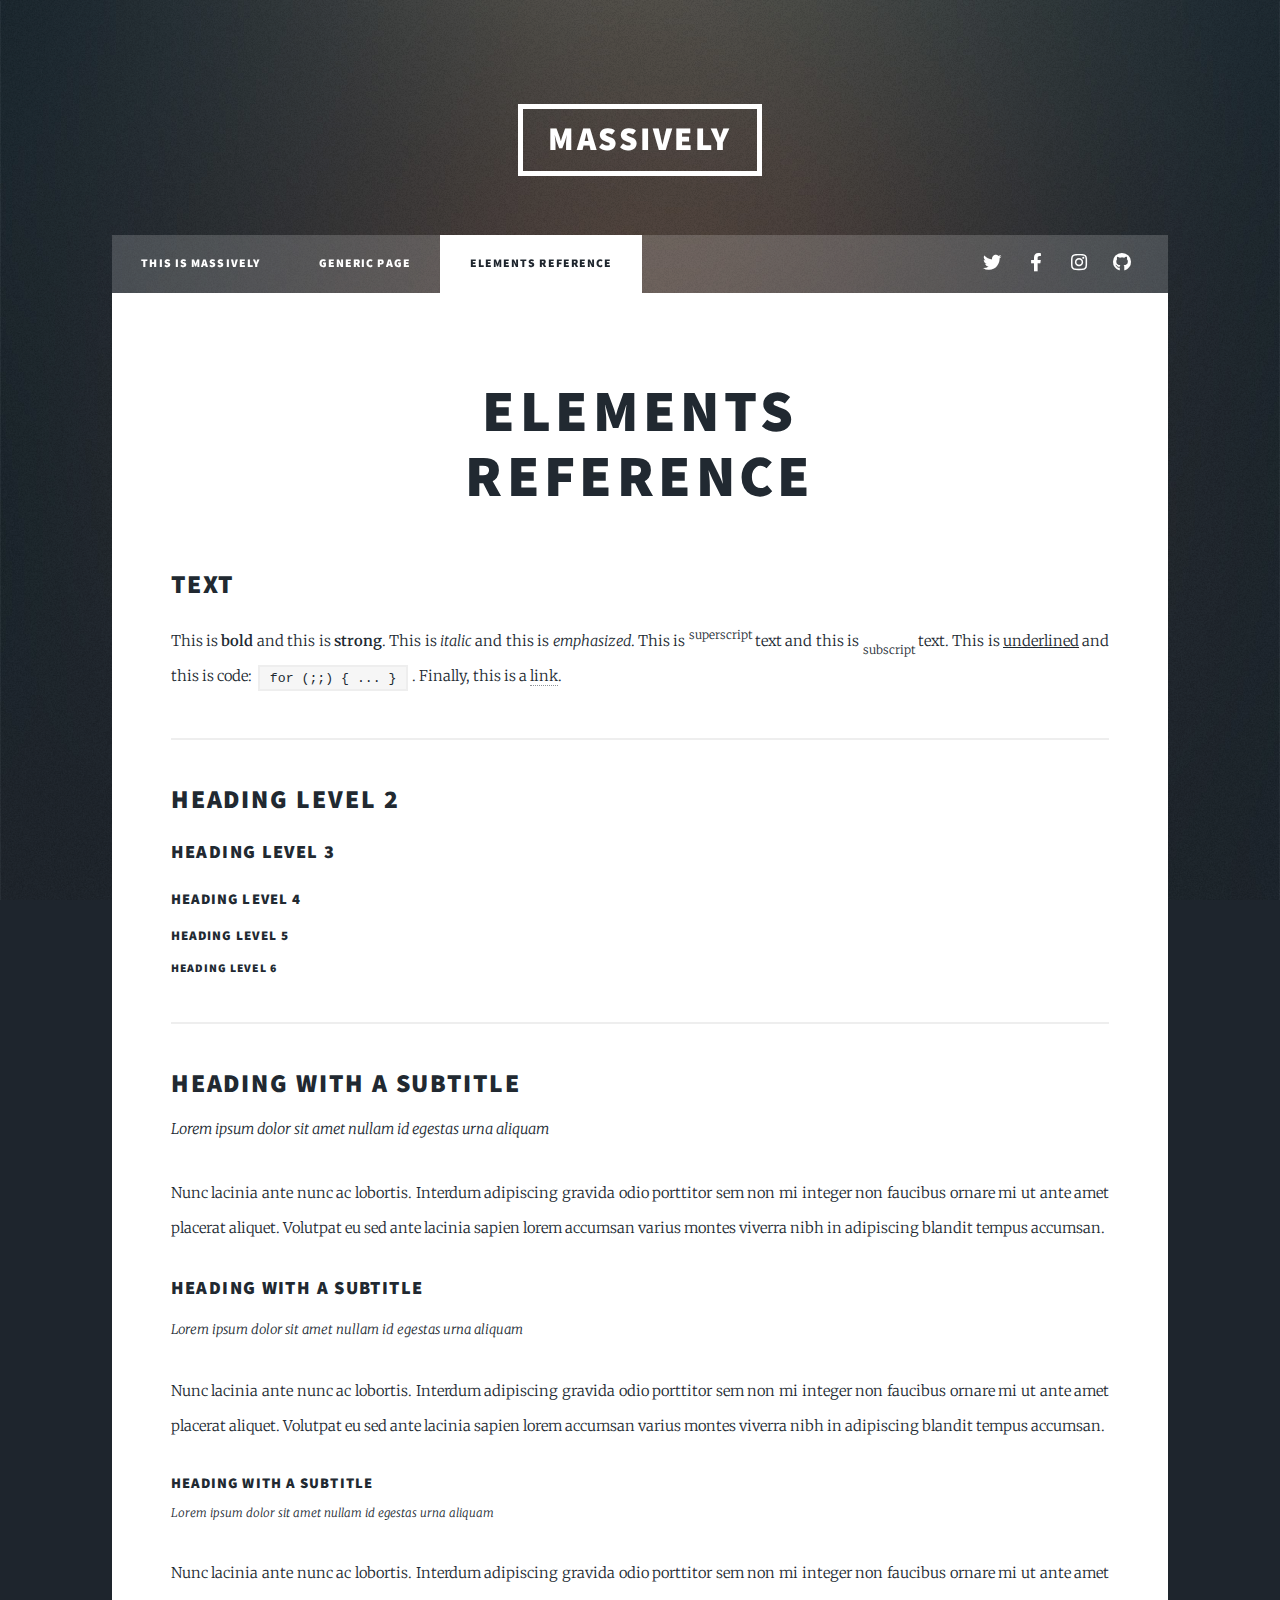
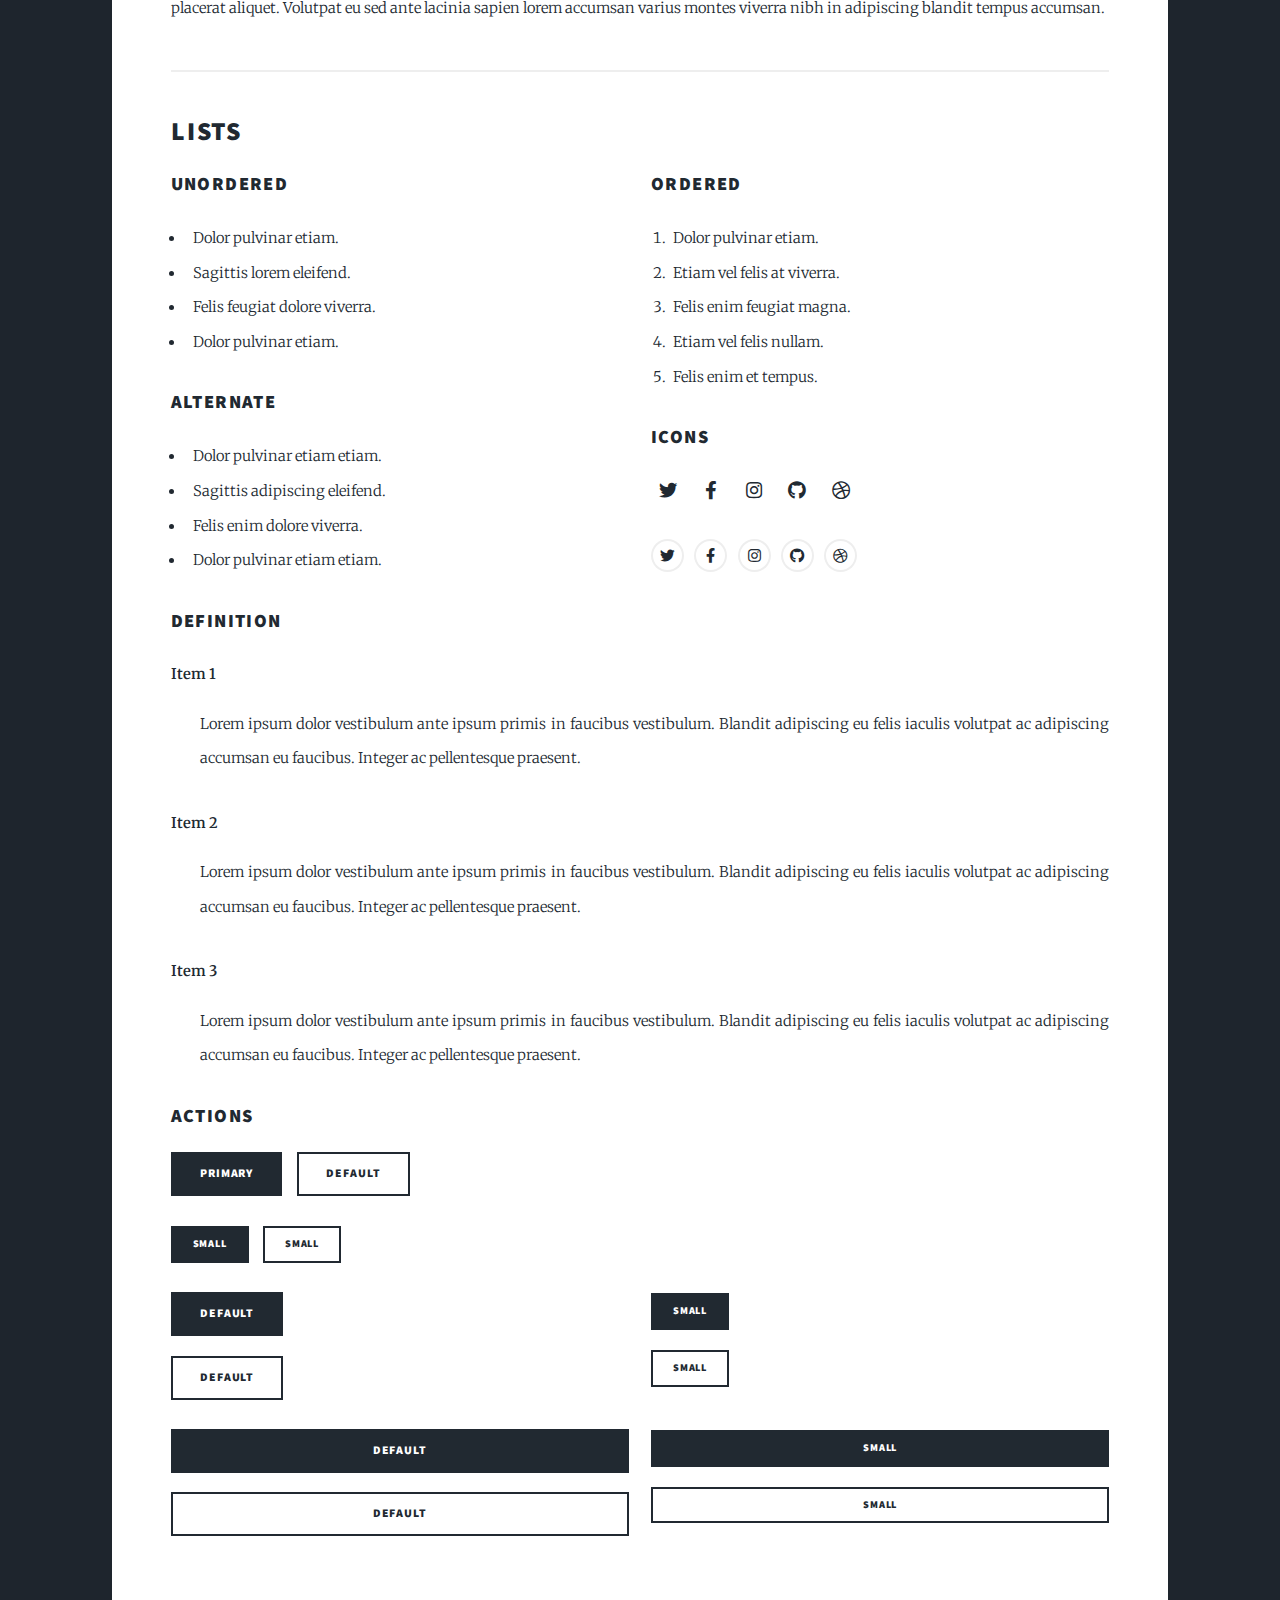
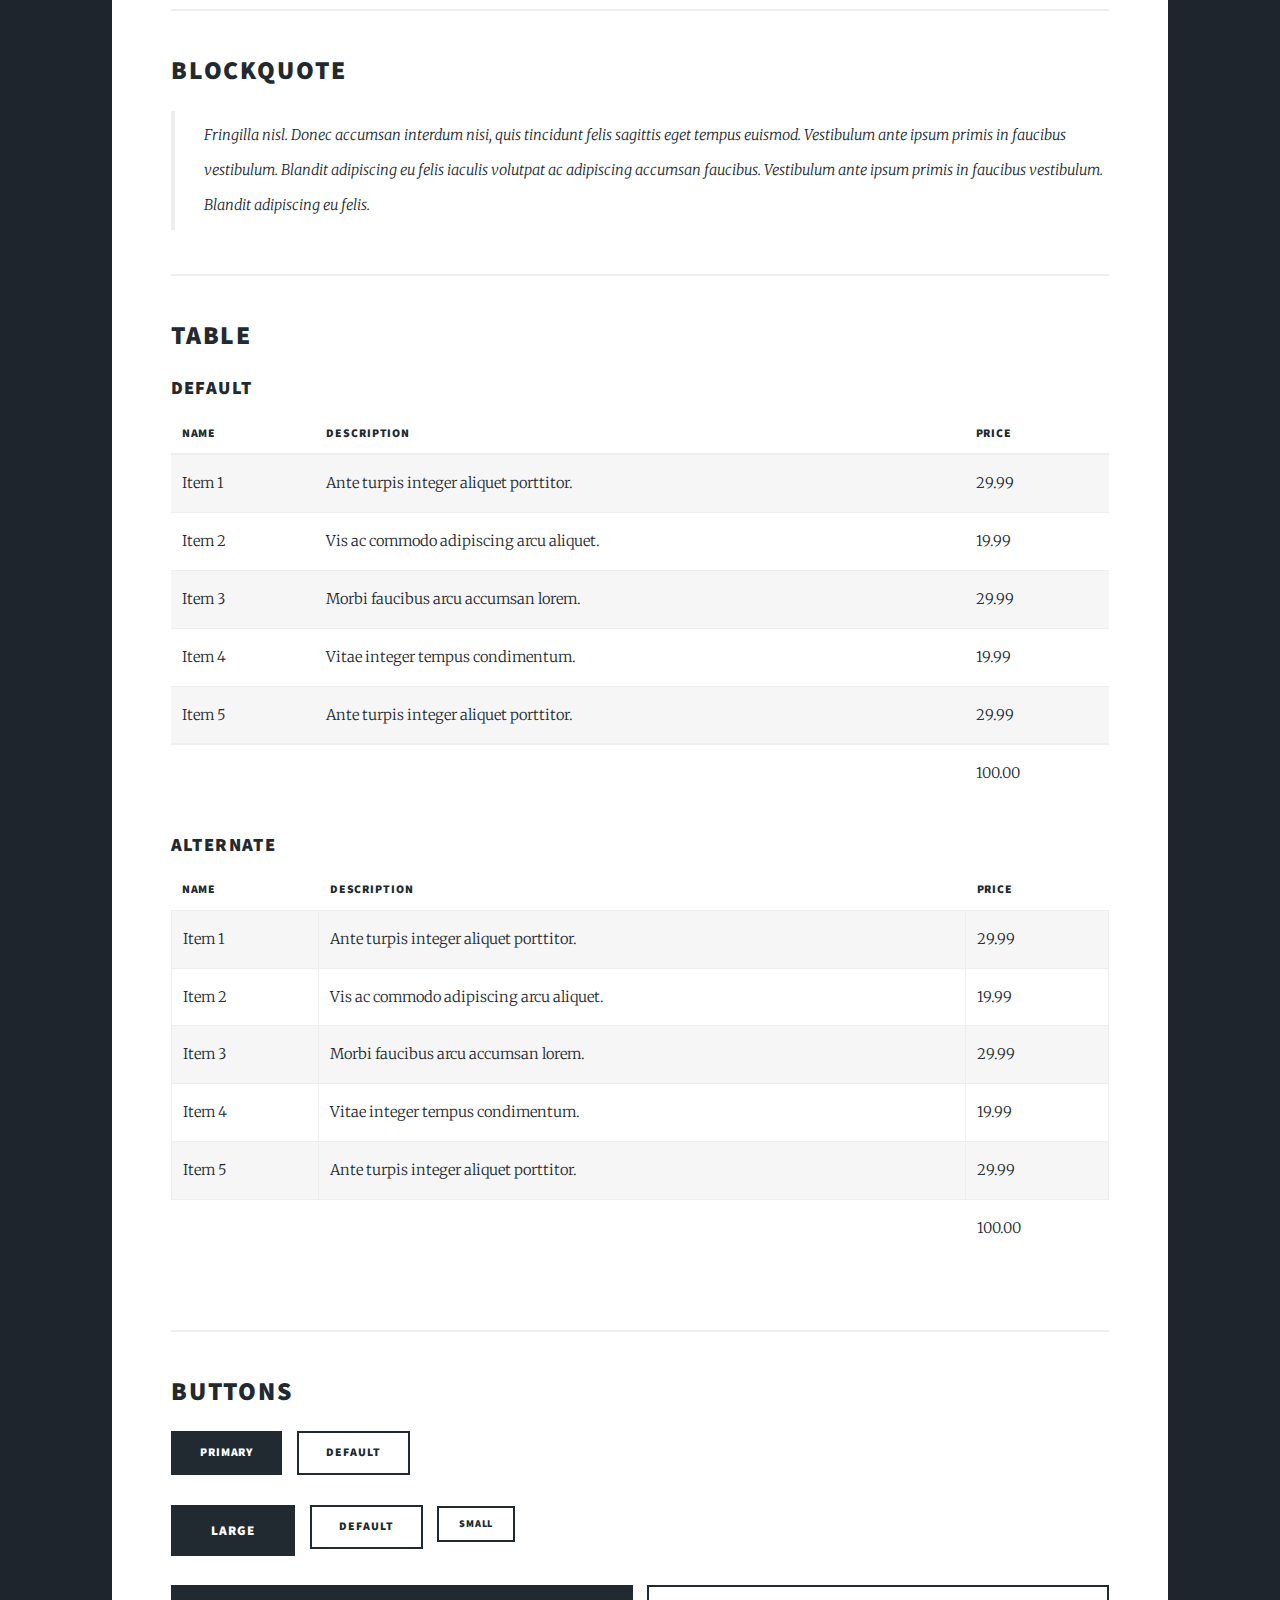
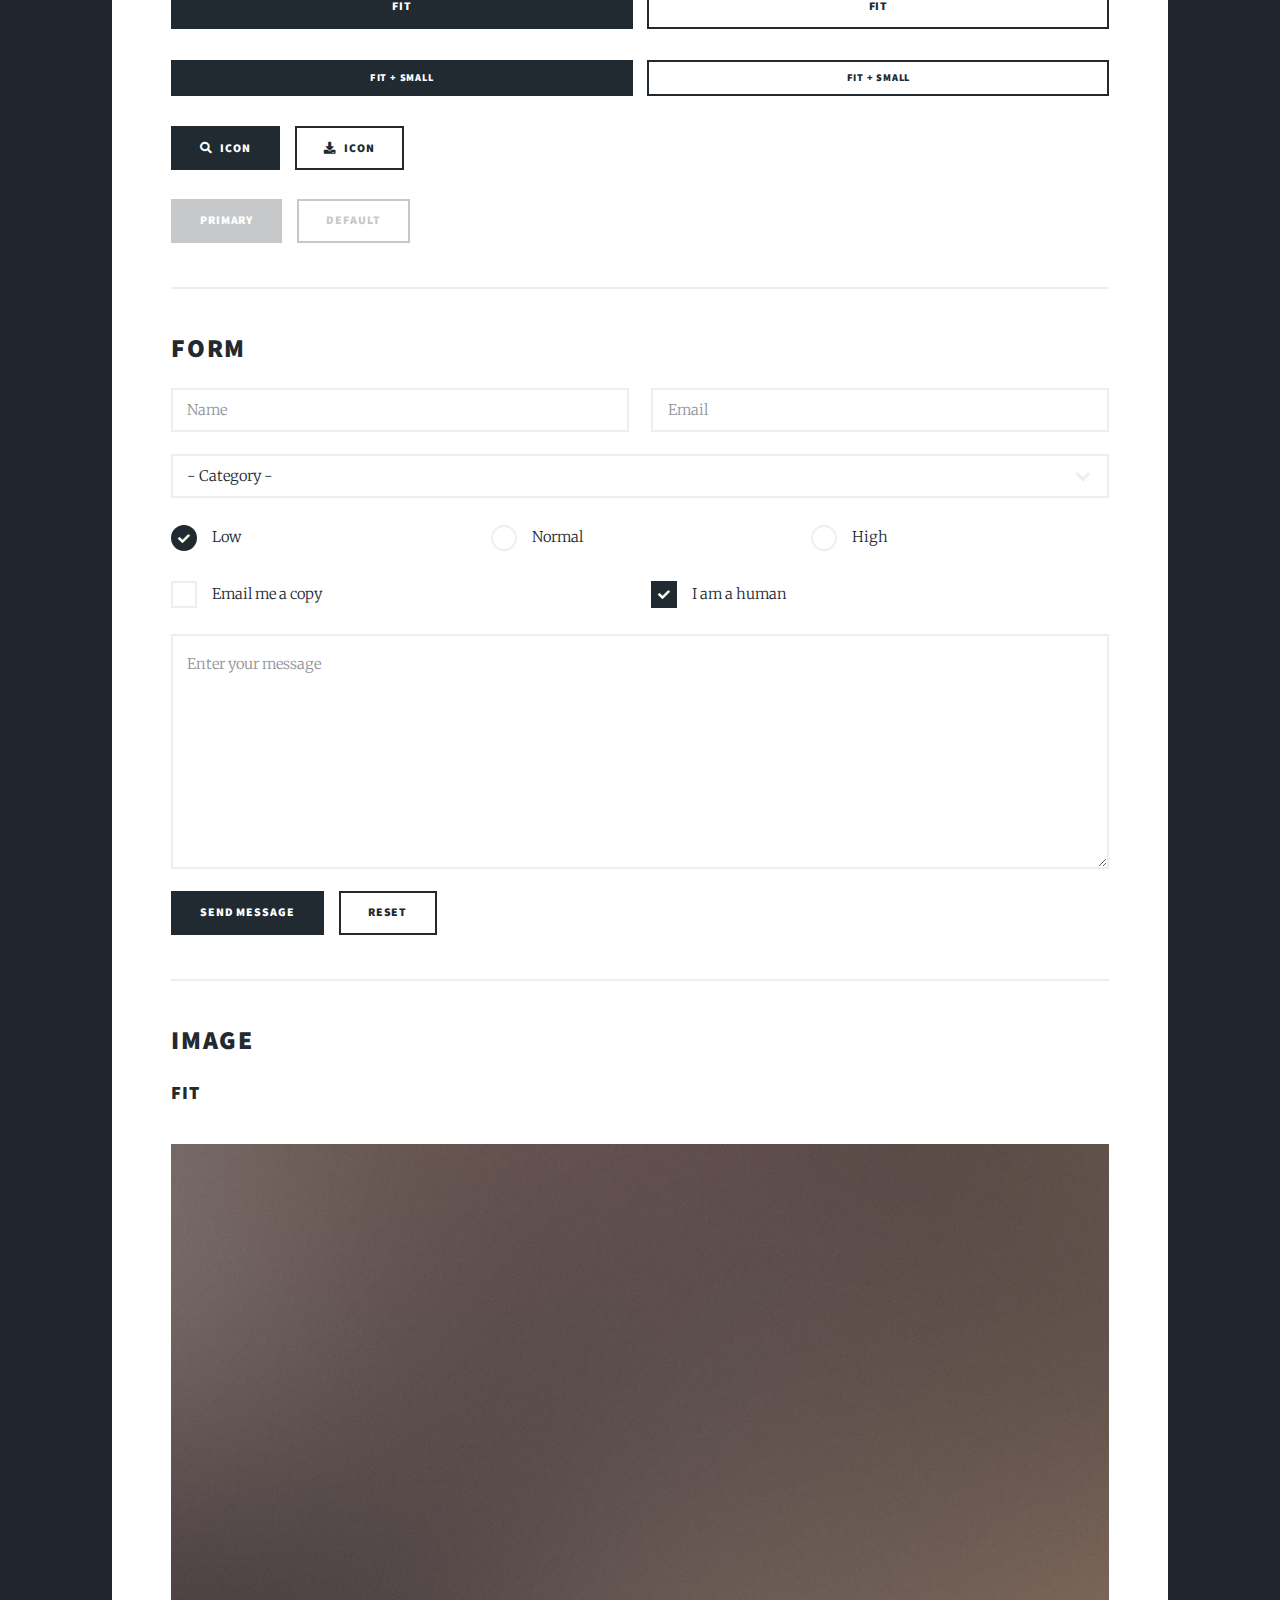
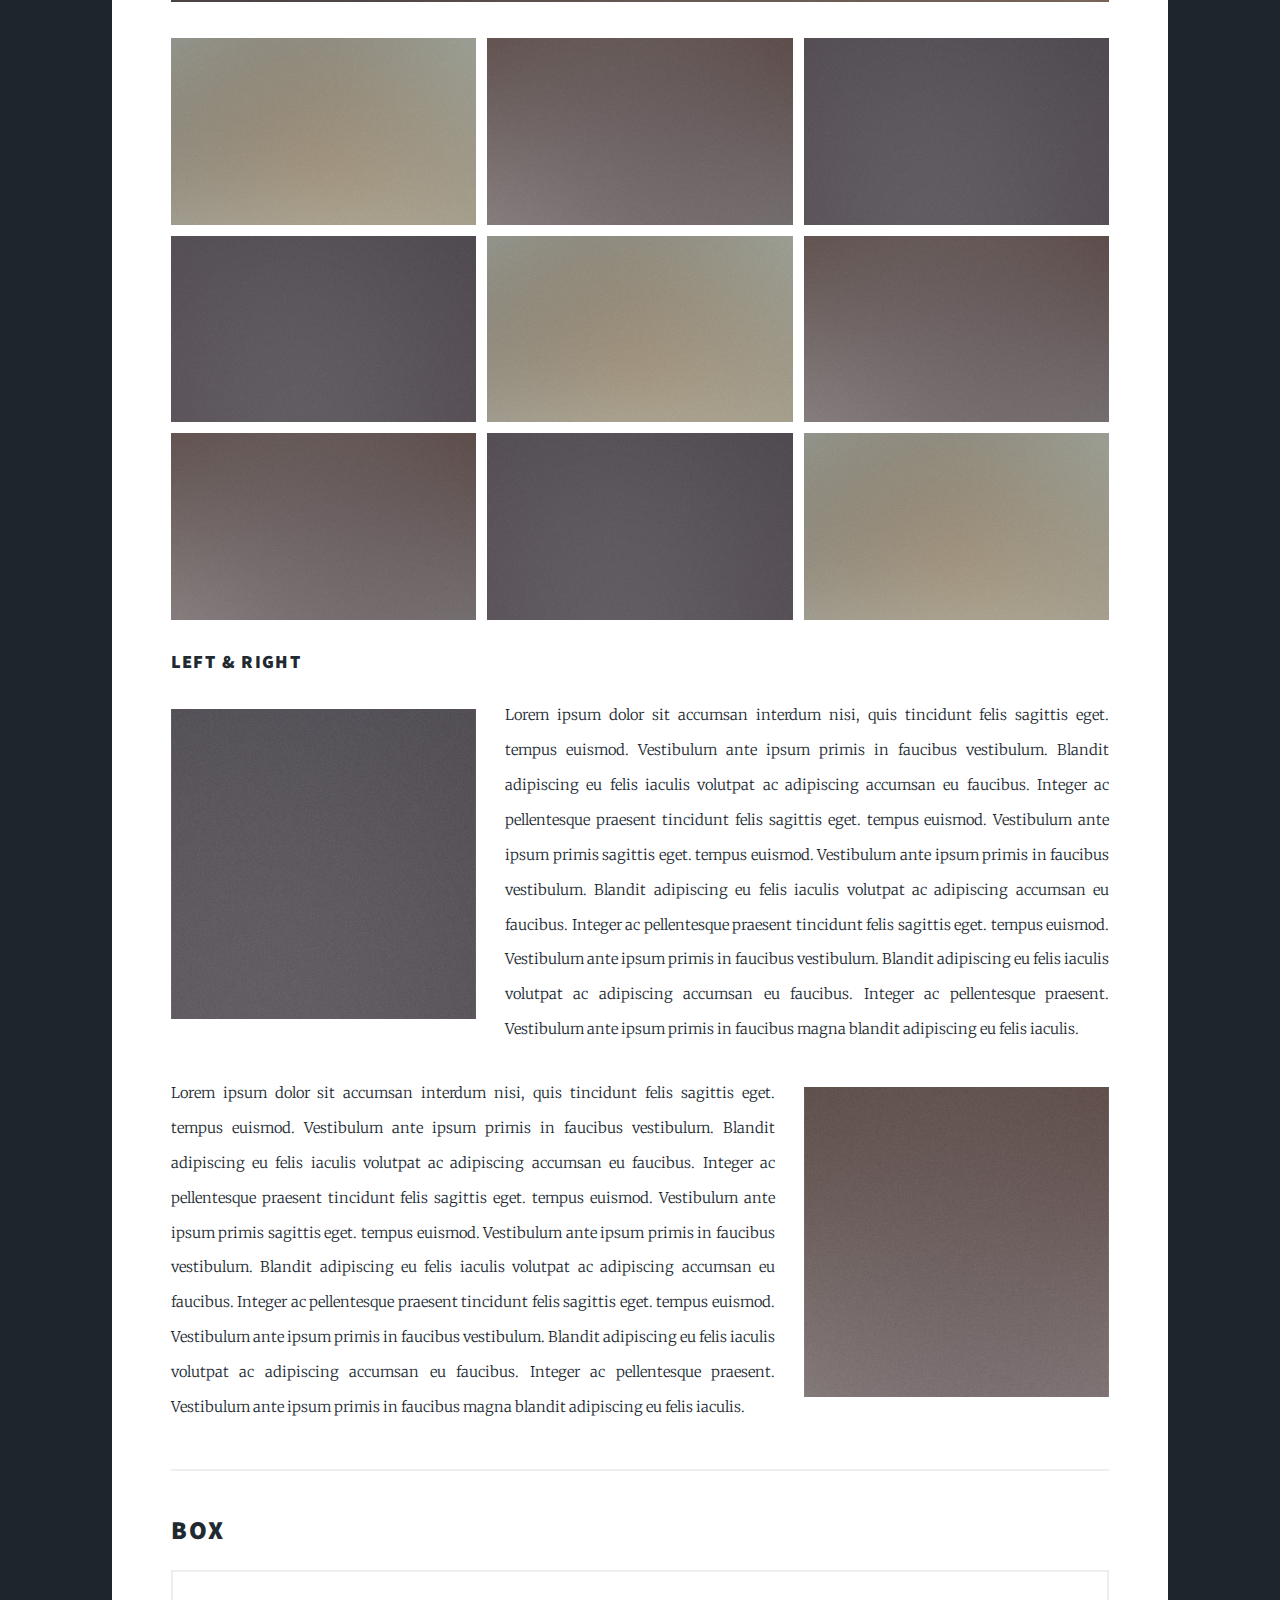
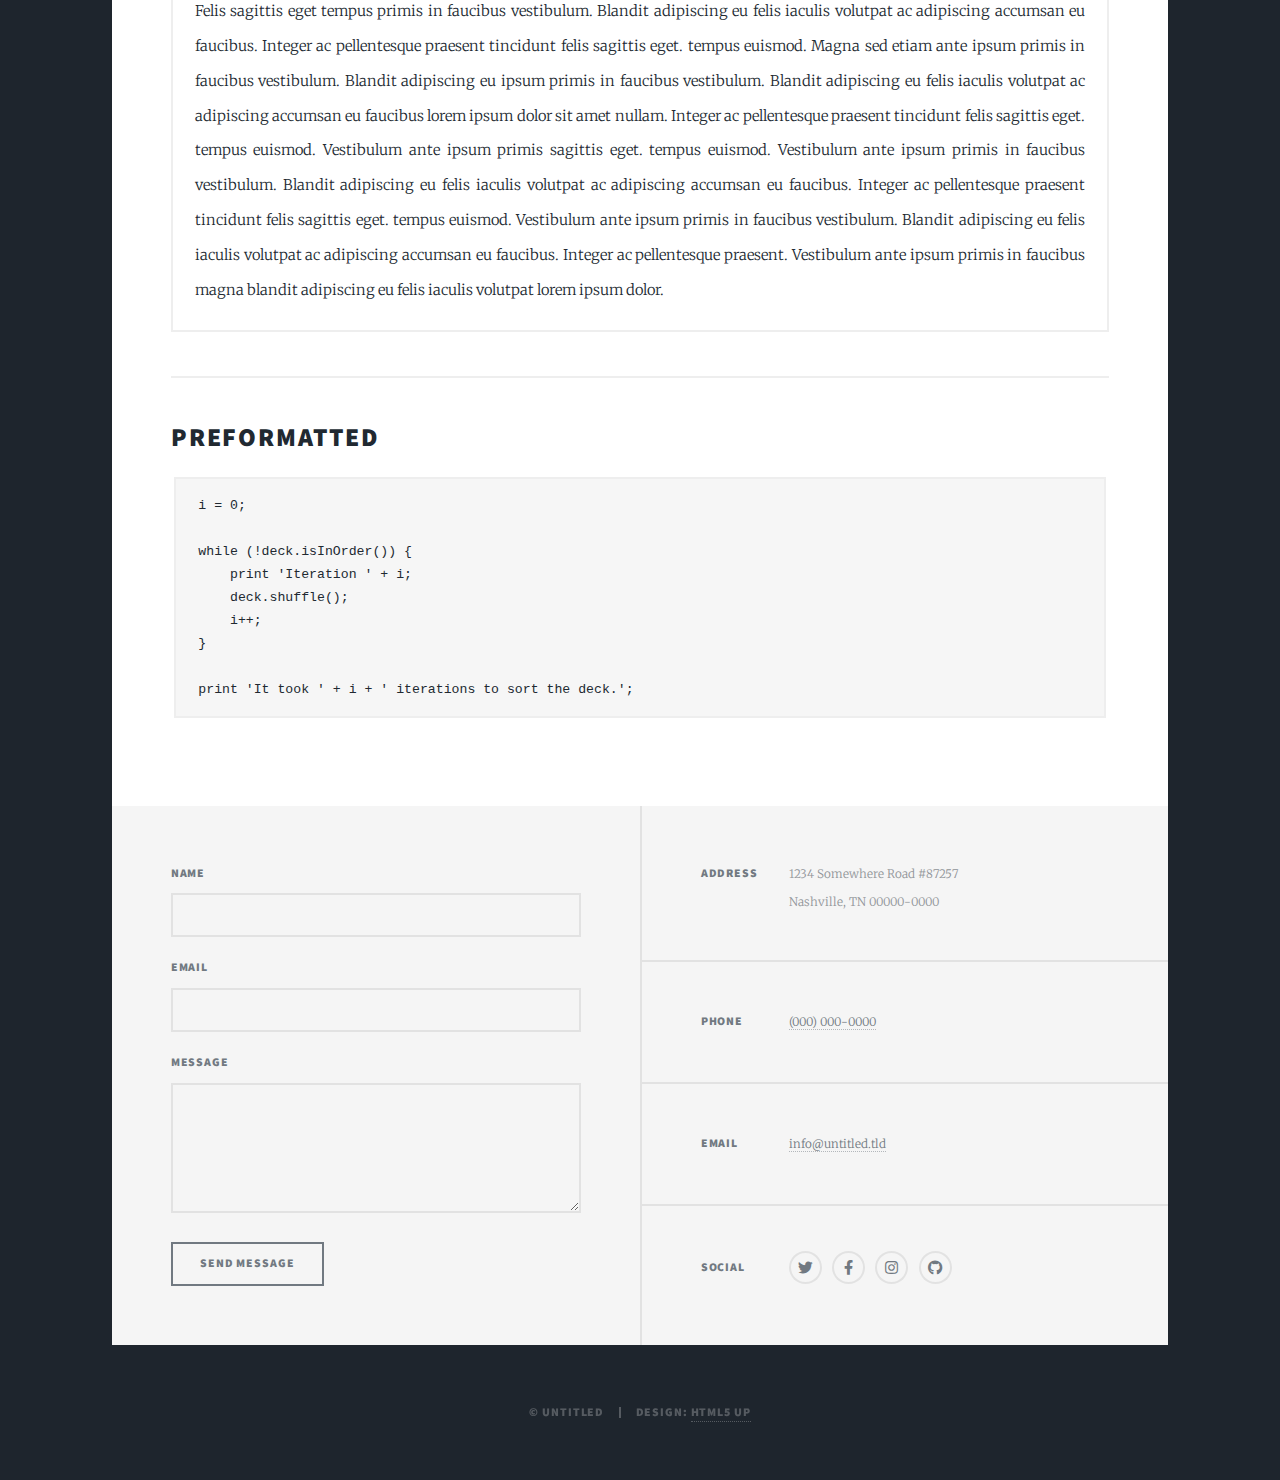
<file: elements.html>
<!DOCTYPE HTML>
<!--
	Massively by HTML5 UP
	html5up.net | @ajlkn
	Free for personal and commercial use under the CCA 3.0 license (html5up.net/license)
-->
<html>
	<head>
		<title>Elements Reference - Massively by HTML5 UP</title>
		<meta charset="utf-8" />
		<meta name="viewport" content="width=device-width, initial-scale=1, user-scalable=no" />
		<link rel="stylesheet" href="assets/css/main.css" />
		<noscript><link rel="stylesheet" href="assets/css/noscript.css" /></noscript>
	</head>
	<body class="is-preload">

		<!-- Wrapper -->
			<div id="wrapper">

				<!-- Header -->
					<header id="header">
						<a href="index.html" class="logo">Massively</a>
					</header>

				<!-- Nav -->
					<nav id="nav">
						<ul class="links">
							<li><a href="index.html">This is Massively</a></li>
							<li><a href="generic.html">Generic Page</a></li>
							<li class="active"><a href="elements.html">Elements Reference</a></li>
						</ul>
						<ul class="icons">
							<li><a href="#" class="icon brands fa-twitter"><span class="label">Twitter</span></a></li>
							<li><a href="#" class="icon brands fa-facebook-f"><span class="label">Facebook</span></a></li>
							<li><a href="#" class="icon brands fa-instagram"><span class="label">Instagram</span></a></li>
							<li><a href="#" class="icon brands fa-github"><span class="label">GitHub</span></a></li>
						</ul>
					</nav>

				<!-- Main -->
					<div id="main">

						<!-- Post -->
							<section class="post">
								<header class="major">
									<h1>Elements<br />
									Reference</h1>
								</header>

								<!-- Text stuff -->
									<h2>Text</h2>
									<p>This is <b>bold</b> and this is <strong>strong</strong>. This is <i>italic</i> and this is <em>emphasized</em>.
									This is <sup>superscript</sup> text and this is <sub>subscript</sub> text.
									This is <u>underlined</u> and this is code: <code>for (;;) { ... }</code>.
									Finally, this is a <a href="#">link</a>.</p>
									<hr />
									<h2>Heading Level 2</h2>
									<h3>Heading Level 3</h3>
									<h4>Heading Level 4</h4>
									<h5>Heading Level 5</h5>
									<h6>Heading Level 6</h6>
									<hr />
									<header>
										<h2>Heading with a Subtitle</h2>
										<p>Lorem ipsum dolor sit amet nullam id egestas urna aliquam</p>
									</header>
									<p>Nunc lacinia ante nunc ac lobortis. Interdum adipiscing gravida odio porttitor sem non mi integer non faucibus ornare mi ut ante amet placerat aliquet. Volutpat eu sed ante lacinia sapien lorem accumsan varius montes viverra nibh in adipiscing blandit tempus accumsan.</p>
									<header>
										<h3>Heading with a Subtitle</h3>
										<p>Lorem ipsum dolor sit amet nullam id egestas urna aliquam</p>
									</header>
									<p>Nunc lacinia ante nunc ac lobortis. Interdum adipiscing gravida odio porttitor sem non mi integer non faucibus ornare mi ut ante amet placerat aliquet. Volutpat eu sed ante lacinia sapien lorem accumsan varius montes viverra nibh in adipiscing blandit tempus accumsan.</p>
									<header>
										<h4>Heading with a Subtitle</h4>
										<p>Lorem ipsum dolor sit amet nullam id egestas urna aliquam</p>
									</header>
									<p>Nunc lacinia ante nunc ac lobortis. Interdum adipiscing gravida odio porttitor sem non mi integer non faucibus ornare mi ut ante amet placerat aliquet. Volutpat eu sed ante lacinia sapien lorem accumsan varius montes viverra nibh in adipiscing blandit tempus accumsan.</p>

									<hr />

								<!-- Lists -->
									<h2>Lists</h2>
									<div class="row">
										<div class="col-6 col-12-small">

											<h3>Unordered</h3>
											<ul>
												<li>Dolor pulvinar etiam.</li>
												<li>Sagittis lorem eleifend.</li>
												<li>Felis feugiat dolore viverra.</li>
												<li>Dolor pulvinar etiam.</li>
											</ul>

											<h3>Alternate</h3>
											<ul class="alt">
												<li>Dolor pulvinar etiam etiam.</li>
												<li>Sagittis adipiscing eleifend.</li>
												<li>Felis enim dolore viverra.</li>
												<li>Dolor pulvinar etiam etiam.</li>
											</ul>

										</div>
										<div class="col-6 col-12-small">

											<h3>Ordered</h3>
											<ol>
												<li>Dolor pulvinar etiam.</li>
												<li>Etiam vel felis at viverra.</li>
												<li>Felis enim feugiat magna.</li>
												<li>Etiam vel felis nullam.</li>
												<li>Felis enim et tempus.</li>
											</ol>

											<h3>Icons</h3>
											<ul class="icons">
												<li><a href="#" class="icon brands fa-twitter"><span class="label">Twitter</span></a></li>
												<li><a href="#" class="icon brands fa-facebook-f"><span class="label">Facebook</span></a></li>
												<li><a href="#" class="icon brands fa-instagram"><span class="label">Instagram</span></a></li>
												<li><a href="#" class="icon brands fa-github"><span class="label">Github</span></a></li>
												<li><a href="#" class="icon brands fa-dribbble"><span class="label">Dribbble</span></a></li>
											</ul>
											<ul class="icons alt">
												<li><a href="#" class="icon brands alt fa-twitter"><span class="label">Twitter</span></a></li>
												<li><a href="#" class="icon brands alt fa-facebook-f"><span class="label">Facebook</span></a></li>
												<li><a href="#" class="icon brands alt fa-instagram"><span class="label">Instagram</span></a></li>
												<li><a href="#" class="icon brands alt fa-github"><span class="label">Github</span></a></li>
												<li><a href="#" class="icon brands alt fa-dribbble"><span class="label">Dribbble</span></a></li>
											</ul>

										</div>
									</div>
									<h3>Definition</h3>
									<dl>
										<dt>Item 1</dt>
										<dd>
											<p>Lorem ipsum dolor vestibulum ante ipsum primis in faucibus vestibulum. Blandit adipiscing eu felis iaculis volutpat ac adipiscing accumsan eu faucibus. Integer ac pellentesque praesent.</p>
										</dd>
										<dt>Item 2</dt>
										<dd>
											<p>Lorem ipsum dolor vestibulum ante ipsum primis in faucibus vestibulum. Blandit adipiscing eu felis iaculis volutpat ac adipiscing accumsan eu faucibus. Integer ac pellentesque praesent.</p>
										</dd>
										<dt>Item 3</dt>
										<dd>
											<p>Lorem ipsum dolor vestibulum ante ipsum primis in faucibus vestibulum. Blandit adipiscing eu felis iaculis volutpat ac adipiscing accumsan eu faucibus. Integer ac pellentesque praesent.</p>
										</dd>
									</dl>

									<h3>Actions</h3>
									<ul class="actions">
										<li><a href="#" class="button primary">Primary</a></li>
										<li><a href="#" class="button">Default</a></li>
									</ul>
									<ul class="actions small">
										<li><a href="#" class="button primary small">Small</a></li>
										<li><a href="#" class="button small">Small</a></li>
									</ul>
									<div class="row">
										<div class="col-6 col-12-small">
											<ul class="actions stacked">
												<li><a href="#" class="button primary">Default</a></li>
												<li><a href="#" class="button">Default</a></li>
											</ul>
										</div>
										<div class="col-6 col-12-small">
											<ul class="actions stacked">
												<li><a href="#" class="button primary small">Small</a></li>
												<li><a href="#" class="button small">Small</a></li>
											</ul>
										</div>
									</div>
									<div class="row">
										<div class="col-6 col-12-small">
											<ul class="actions stacked">
												<li><a href="#" class="button primary fit">Default</a></li>
												<li><a href="#" class="button fit">Default</a></li>
											</ul>
										</div>
										<div class="col-6 col-12-small">
											<ul class="actions stacked">
												<li><a href="#" class="button primary small fit">Small</a></li>
												<li><a href="#" class="button small fit">Small</a></li>
											</ul>
										</div>
									</div>

									<hr />

								<!-- Blockquote -->
									<h2>Blockquote</h2>
									<blockquote>Fringilla nisl. Donec accumsan interdum nisi, quis tincidunt felis sagittis eget tempus euismod. Vestibulum ante ipsum primis in faucibus vestibulum. Blandit adipiscing eu felis iaculis volutpat ac adipiscing accumsan faucibus. Vestibulum ante ipsum primis in faucibus vestibulum. Blandit adipiscing eu felis.</blockquote>

									<hr />

								<!-- Table -->
									<h2>Table</h2>

									<h3>Default</h3>
									<div class="table-wrapper">
										<table>
											<thead>
												<tr>
													<th>Name</th>
													<th>Description</th>
													<th>Price</th>
												</tr>
											</thead>
											<tbody>
												<tr>
													<td>Item 1</td>
													<td>Ante turpis integer aliquet porttitor.</td>
													<td>29.99</td>
												</tr>
												<tr>
													<td>Item 2</td>
													<td>Vis ac commodo adipiscing arcu aliquet.</td>
													<td>19.99</td>
												</tr>
												<tr>
													<td>Item 3</td>
													<td> Morbi faucibus arcu accumsan lorem.</td>
													<td>29.99</td>
												</tr>
												<tr>
													<td>Item 4</td>
													<td>Vitae integer tempus condimentum.</td>
													<td>19.99</td>
												</tr>
												<tr>
													<td>Item 5</td>
													<td>Ante turpis integer aliquet porttitor.</td>
													<td>29.99</td>
												</tr>
											</tbody>
											<tfoot>
												<tr>
													<td colspan="2"></td>
													<td>100.00</td>
												</tr>
											</tfoot>
										</table>
									</div>

									<h3>Alternate</h3>
									<div class="table-wrapper">
										<table class="alt">
											<thead>
												<tr>
													<th>Name</th>
													<th>Description</th>
													<th>Price</th>
												</tr>
											</thead>
											<tbody>
												<tr>
													<td>Item 1</td>
													<td>Ante turpis integer aliquet porttitor.</td>
													<td>29.99</td>
												</tr>
												<tr>
													<td>Item 2</td>
													<td>Vis ac commodo adipiscing arcu aliquet.</td>
													<td>19.99</td>
												</tr>
												<tr>
													<td>Item 3</td>
													<td> Morbi faucibus arcu accumsan lorem.</td>
													<td>29.99</td>
												</tr>
												<tr>
													<td>Item 4</td>
													<td>Vitae integer tempus condimentum.</td>
													<td>19.99</td>
												</tr>
												<tr>
													<td>Item 5</td>
													<td>Ante turpis integer aliquet porttitor.</td>
													<td>29.99</td>
												</tr>
											</tbody>
											<tfoot>
												<tr>
													<td colspan="2"></td>
													<td>100.00</td>
												</tr>
											</tfoot>
										</table>
									</div>

									<hr />

								<!-- Buttons -->
									<h2>Buttons</h2>
									<ul class="actions">
										<li><a href="#" class="button primary">Primary</a></li>
										<li><a href="#" class="button">Default</a></li>
									</ul>
									<ul class="actions">
										<li><a href="#" class="button primary large">Large</a></li>
										<li><a href="#" class="button">Default</a></li>
										<li><a href="#" class="button small">Small</a></li>
									</ul>
									<ul class="actions fit">
										<li><a href="#" class="button primary fit">Fit</a></li>
										<li><a href="#" class="button fit">Fit</a></li>
									</ul>
									<ul class="actions fit small">
										<li><a href="#" class="button primary fit small">Fit + Small</a></li>
										<li><a href="#" class="button fit small">Fit + Small</a></li>
									</ul>
									<ul class="actions">
										<li><a href="#" class="button primary icon solid fa-search">Icon</a></li>
										<li><a href="#" class="button icon solid fa-download">Icon</a></li>
									</ul>
									<ul class="actions">
										<li><span class="button primary disabled">Primary</span></li>
										<li><span class="button disabled">Default</span></li>
									</ul>

									<hr />

								<!-- Form -->
									<h2>Form</h2>

									<form method="post" action="#">
										<div class="row gtr-uniform">
											<div class="col-6 col-12-xsmall">
												<input type="text" name="demo-name" id="demo-name" value="" placeholder="Name" />
											</div>
											<div class="col-6 col-12-xsmall">
												<input type="email" name="demo-email" id="demo-email" value="" placeholder="Email" />
											</div>
											<!-- Break -->
											<div class="col-12">
												<select name="demo-category" id="demo-category">
													<option value="">- Category -</option>
													<option value="1">Manufacturing</option>
													<option value="1">Shipping</option>
													<option value="1">Administration</option>
													<option value="1">Human Resources</option>
												</select>
											</div>
											<!-- Break -->
											<div class="col-4 col-12-small">
												<input type="radio" id="demo-priority-low" name="demo-priority" checked>
												<label for="demo-priority-low">Low</label>
											</div>
											<div class="col-4 col-12-small">
												<input type="radio" id="demo-priority-normal" name="demo-priority">
												<label for="demo-priority-normal">Normal</label>
											</div>
											<div class="col-4 col-12-small">
												<input type="radio" id="demo-priority-high" name="demo-priority">
												<label for="demo-priority-high">High</label>
											</div>
											<!-- Break -->
											<div class="col-6 col-12-small">
												<input type="checkbox" id="demo-copy" name="demo-copy">
												<label for="demo-copy">Email me a copy</label>
											</div>
											<div class="col-6 col-12-small">
												<input type="checkbox" id="demo-human" name="demo-human" checked>
												<label for="demo-human">I am a human</label>
											</div>
											<!-- Break -->
											<div class="col-12">
												<textarea name="demo-message" id="demo-message" placeholder="Enter your message" rows="6"></textarea>
											</div>
											<!-- Break -->
											<div class="col-12">
												<ul class="actions">
													<li><input type="submit" value="Send Message" class="primary" /></li>
													<li><input type="reset" value="Reset" /></li>
												</ul>
											</div>
										</div>
									</form>

									<hr />

								<!-- Image -->
									<h2>Image</h2>

									<h3>Fit</h3>
									<span class="image fit"><img src="images/pic01.jpg" alt="" /></span>
									<div class="box alt">
										<div class="row gtr-50 gtr-uniform">
											<div class="col-4"><span class="image fit"><img src="images/pic02.jpg" alt="" /></span></div>
											<div class="col-4"><span class="image fit"><img src="images/pic03.jpg" alt="" /></span></div>
											<div class="col-4"><span class="image fit"><img src="images/pic04.jpg" alt="" /></span></div>
											<!-- Break -->
											<div class="col-4"><span class="image fit"><img src="images/pic04.jpg" alt="" /></span></div>
											<div class="col-4"><span class="image fit"><img src="images/pic02.jpg" alt="" /></span></div>
											<div class="col-4"><span class="image fit"><img src="images/pic03.jpg" alt="" /></span></div>
											<!-- Break -->
											<div class="col-4"><span class="image fit"><img src="images/pic03.jpg" alt="" /></span></div>
											<div class="col-4"><span class="image fit"><img src="images/pic04.jpg" alt="" /></span></div>
											<div class="col-4"><span class="image fit"><img src="images/pic02.jpg" alt="" /></span></div>
										</div>
									</div>

									<h3>Left &amp; Right</h3>
									<p><span class="image left"><img src="images/pic08.jpg" alt="" /></span>Lorem ipsum dolor sit accumsan interdum nisi, quis tincidunt felis sagittis eget. tempus euismod. Vestibulum ante ipsum primis in faucibus vestibulum. Blandit adipiscing eu felis iaculis volutpat ac adipiscing accumsan eu faucibus. Integer ac pellentesque praesent tincidunt felis sagittis eget. tempus euismod. Vestibulum ante ipsum primis sagittis eget. tempus euismod. Vestibulum ante ipsum primis in faucibus vestibulum. Blandit adipiscing eu felis iaculis volutpat ac adipiscing accumsan eu faucibus. Integer ac pellentesque praesent tincidunt felis sagittis eget. tempus euismod. Vestibulum ante ipsum primis in faucibus vestibulum. Blandit adipiscing eu felis iaculis volutpat ac adipiscing accumsan eu faucibus. Integer ac pellentesque praesent. Vestibulum ante ipsum primis in faucibus magna blandit adipiscing eu felis iaculis.</p>
									<p><span class="image right"><img src="images/pic09.jpg" alt="" /></span>Lorem ipsum dolor sit accumsan interdum nisi, quis tincidunt felis sagittis eget. tempus euismod. Vestibulum ante ipsum primis in faucibus vestibulum. Blandit adipiscing eu felis iaculis volutpat ac adipiscing accumsan eu faucibus. Integer ac pellentesque praesent tincidunt felis sagittis eget. tempus euismod. Vestibulum ante ipsum primis sagittis eget. tempus euismod. Vestibulum ante ipsum primis in faucibus vestibulum. Blandit adipiscing eu felis iaculis volutpat ac adipiscing accumsan eu faucibus. Integer ac pellentesque praesent tincidunt felis sagittis eget. tempus euismod. Vestibulum ante ipsum primis in faucibus vestibulum. Blandit adipiscing eu felis iaculis volutpat ac adipiscing accumsan eu faucibus. Integer ac pellentesque praesent. Vestibulum ante ipsum primis in faucibus magna blandit adipiscing eu felis iaculis.</p>

									<hr />

								<!-- Box -->
									<h2>Box</h2>
									<div class="box">
										<p>Felis sagittis eget tempus primis in faucibus vestibulum. Blandit adipiscing eu felis iaculis volutpat ac adipiscing accumsan eu faucibus. Integer ac pellentesque praesent tincidunt felis sagittis eget. tempus euismod. Magna sed etiam ante ipsum primis in faucibus vestibulum. Blandit adipiscing eu ipsum primis in faucibus vestibulum. Blandit adipiscing eu felis iaculis volutpat ac adipiscing accumsan eu faucibus lorem ipsum dolor sit amet nullam. Integer ac pellentesque praesent tincidunt felis sagittis eget. tempus euismod. Vestibulum ante ipsum primis sagittis eget. tempus euismod. Vestibulum ante ipsum primis in faucibus vestibulum. Blandit adipiscing eu felis iaculis volutpat ac adipiscing accumsan eu faucibus. Integer ac pellentesque praesent tincidunt felis sagittis eget. tempus euismod. Vestibulum ante ipsum primis in faucibus vestibulum. Blandit adipiscing eu felis iaculis volutpat ac adipiscing accumsan eu faucibus. Integer ac pellentesque praesent. Vestibulum ante ipsum primis in faucibus magna blandit adipiscing eu felis iaculis volutpat lorem ipsum dolor.</p>
									</div>

									<hr />

								<!-- Preformatted Code -->
									<h2>Preformatted</h2>
									<pre><code>i = 0;

while (!deck.isInOrder()) {
    print 'Iteration ' + i;
    deck.shuffle();
    i++;
}

print 'It took ' + i + ' iterations to sort the deck.';
</code></pre>

							</section>

					</div>

				<!-- Footer -->
					<footer id="footer">
						<section>
							<form method="post" action="#">
								<div class="fields">
									<div class="field">
										<label for="name">Name</label>
										<input type="text" name="name" id="name" />
									</div>
									<div class="field">
										<label for="email">Email</label>
										<input type="text" name="email" id="email" />
									</div>
									<div class="field">
										<label for="message">Message</label>
										<textarea name="message" id="message" rows="3"></textarea>
									</div>
								</div>
								<ul class="actions">
									<li><input type="submit" value="Send Message" /></li>
								</ul>
							</form>
						</section>
						<section class="split contact">
							<section class="alt">
								<h3>Address</h3>
								<p>1234 Somewhere Road #87257<br />
								Nashville, TN 00000-0000</p>
							</section>
							<section>
								<h3>Phone</h3>
								<p><a href="#">(000) 000-0000</a></p>
							</section>
							<section>
								<h3>Email</h3>
								<p><a href="#">info@untitled.tld</a></p>
							</section>
							<section>
								<h3>Social</h3>
								<ul class="icons alt">
									<li><a href="#" class="icon brands alt fa-twitter"><span class="label">Twitter</span></a></li>
									<li><a href="#" class="icon brands alt fa-facebook-f"><span class="label">Facebook</span></a></li>
									<li><a href="#" class="icon brands alt fa-instagram"><span class="label">Instagram</span></a></li>
									<li><a href="#" class="icon brands alt fa-github"><span class="label">GitHub</span></a></li>
								</ul>
							</section>
						</section>
					</footer>

				<!-- Copyright -->
					<div id="copyright">
						<ul><li>&copy; Untitled</li><li>Design: <a href="https://html5up.net">HTML5 UP</a></li></ul>
					</div>

			</div>

		<!-- Scripts -->
			<script src="assets/js/jquery.min.js"></script>
			<script src="assets/js/jquery.scrollex.min.js"></script>
			<script src="assets/js/jquery.scrolly.min.js"></script>
			<script src="assets/js/browser.min.js"></script>
			<script src="assets/js/breakpoints.min.js"></script>
			<script src="assets/js/util.js"></script>
			<script src="assets/js/main.js"></script>

	</body>
</html>
</file>
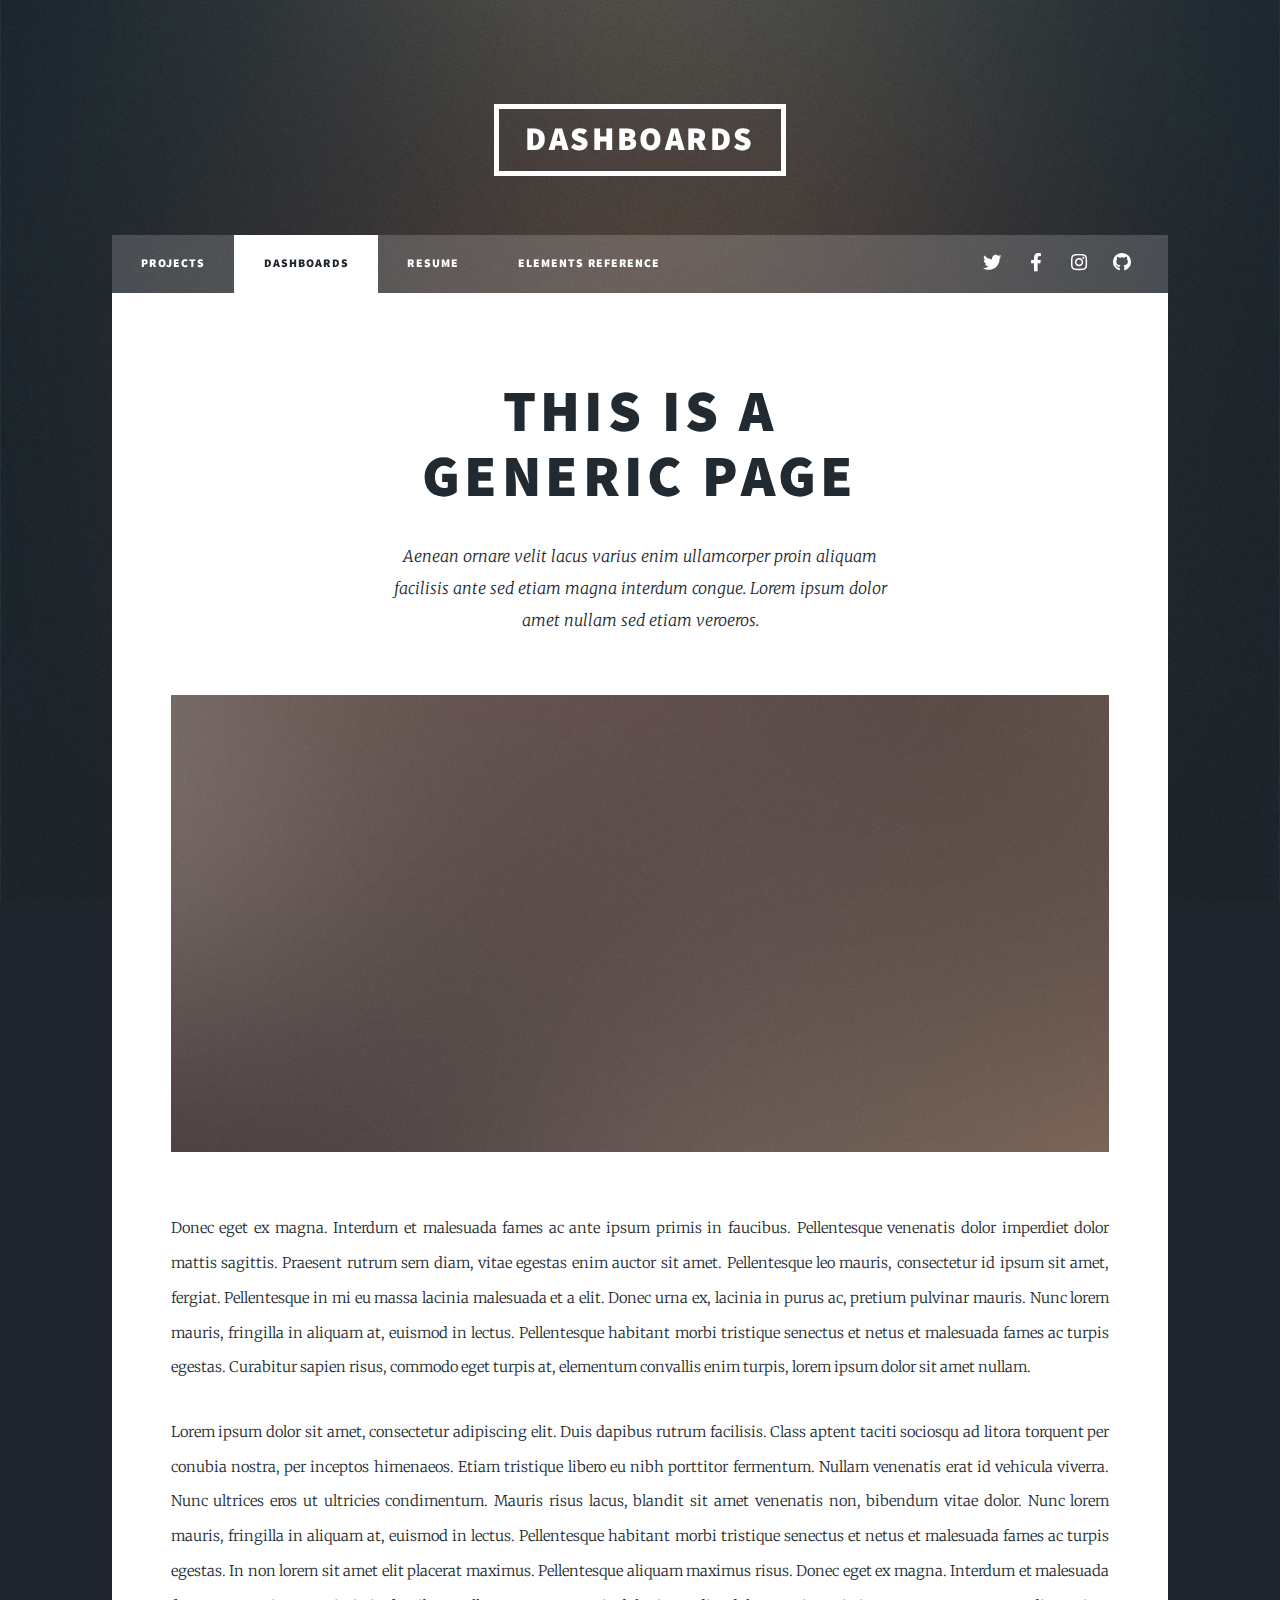
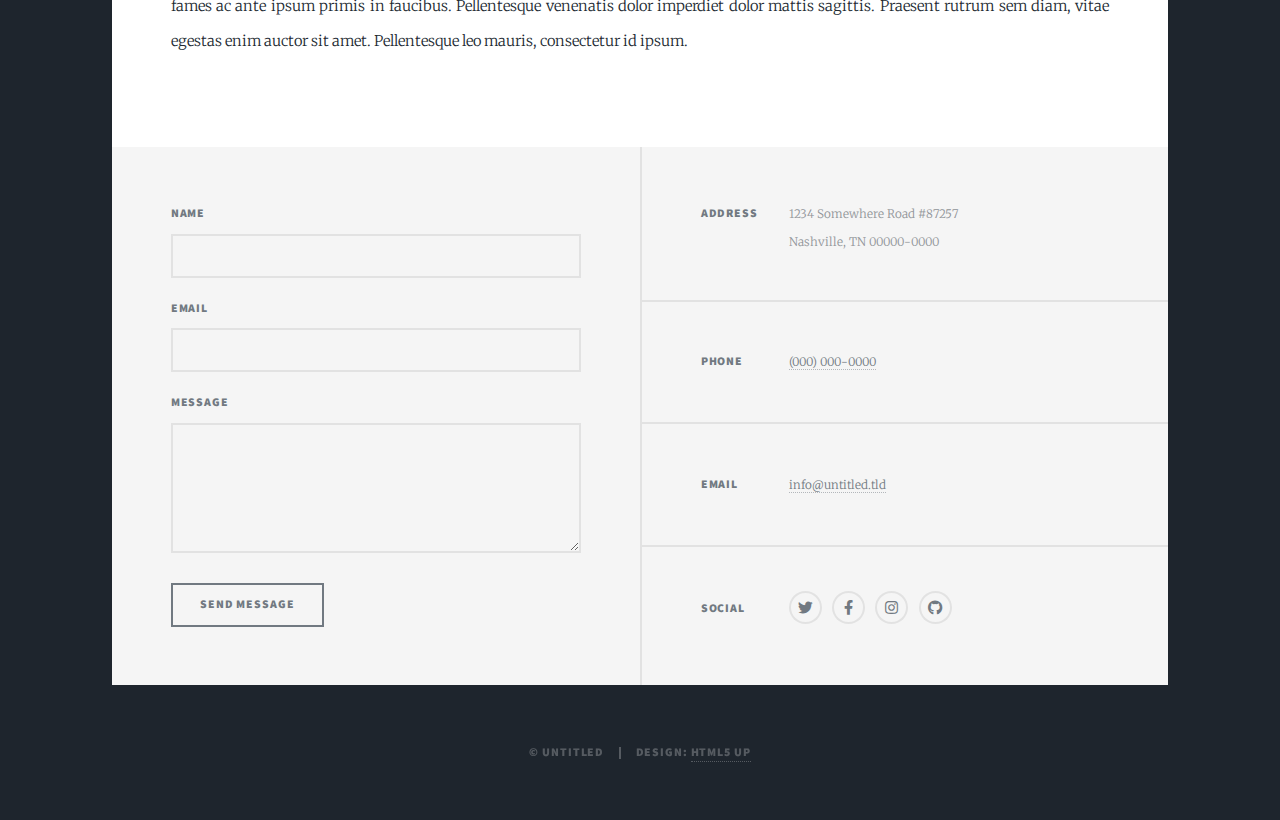
<file: generic.html>
<!DOCTYPE HTML>
<!--
	Massively by HTML5 UP
	html5up.net | @ajlkn
	Free for personal and commercial use under the CCA 3.0 license (html5up.net/license)
-->
<html>
	<head>
		<title>Dashboards</title>
		<meta charset="utf-8" />
		<meta name="viewport" content="width=device-width, initial-scale=1, user-scalable=no" />
		<link rel="stylesheet" href="assets/css/main.css" />
		<noscript><link rel="stylesheet" href="assets/css/noscript.css" /></noscript>
	</head>
	<body class="is-preload">

		<!-- Wrapper -->
			<div id="wrapper">

				<!-- Header -->
					<header id="header">
						<a href="index.html" class="logo">Dashboards</a>
					</header>

				<!-- Nav -->
					<nav id="nav">
						<ul class="links">
							<li><a href="index.html">Projects</a></li>
							<li class="active"><a href="generic.html">Dashboards</a></li>
							<li><a href="cv.pdf" target="_blank">Resume</a></li>
							<li><a href="elements.html">Elements Reference</a></li>
						</ul>
						<ul class="icons">
							<li><a href="#" class="icon brands fa-twitter"><span class="label">Twitter</span></a></li>
							<li><a href="#" class="icon brands fa-facebook-f"><span class="label">Facebook</span></a></li>
							<li><a href="#" class="icon brands fa-instagram"><span class="label">Instagram</span></a></li>
							<li><a href="#" class="icon brands fa-github"><span class="label">GitHub</span></a></li>
						</ul>
					</nav>

				<!-- Main -->
					<div id="main">

						<!-- Post -->
							<section class="post">
								<header class="major">
									<h1>This is a<br />
									Generic Page</h1>
									<p>Aenean ornare velit lacus varius enim ullamcorper proin aliquam<br />
									facilisis ante sed etiam magna interdum congue. Lorem ipsum dolor<br />
									amet nullam sed etiam veroeros.</p>
								</header>
								<div class="image main"><img src="images/pic01.jpg" alt="" /></div>
								<p>Donec eget ex magna. Interdum et malesuada fames ac ante ipsum primis in faucibus. Pellentesque venenatis dolor imperdiet dolor mattis sagittis. Praesent rutrum sem diam, vitae egestas enim auctor sit amet. Pellentesque leo mauris, consectetur id ipsum sit amet, fergiat. Pellentesque in mi eu massa lacinia malesuada et a elit. Donec urna ex, lacinia in purus ac, pretium pulvinar mauris. Nunc lorem mauris, fringilla in aliquam at, euismod in lectus. Pellentesque habitant morbi tristique senectus et netus et malesuada fames ac turpis egestas. Curabitur sapien risus, commodo eget turpis at, elementum convallis enim turpis, lorem ipsum dolor sit amet nullam.</p>
								<p>Lorem ipsum dolor sit amet, consectetur adipiscing elit. Duis dapibus rutrum facilisis. Class aptent taciti sociosqu ad litora torquent per conubia nostra, per inceptos himenaeos. Etiam tristique libero eu nibh porttitor fermentum. Nullam venenatis erat id vehicula viverra. Nunc ultrices eros ut ultricies condimentum. Mauris risus lacus, blandit sit amet venenatis non, bibendum vitae dolor. Nunc lorem mauris, fringilla in aliquam at, euismod in lectus. Pellentesque habitant morbi tristique senectus et netus et malesuada fames ac turpis egestas. In non lorem sit amet elit placerat maximus. Pellentesque aliquam maximus risus. Donec eget ex magna. Interdum et malesuada fames ac ante ipsum primis in faucibus. Pellentesque venenatis dolor imperdiet dolor mattis sagittis. Praesent rutrum sem diam, vitae egestas enim auctor sit amet. Pellentesque leo mauris, consectetur id ipsum.</p>
							</section>

					</div>

				<!-- Footer -->
					<footer id="footer">
						<section>
							<form method="post" action="#">
								<div class="fields">
									<div class="field">
										<label for="name">Name</label>
										<input type="text" name="name" id="name" />
									</div>
									<div class="field">
										<label for="email">Email</label>
										<input type="text" name="email" id="email" />
									</div>
									<div class="field">
										<label for="message">Message</label>
										<textarea name="message" id="message" rows="3"></textarea>
									</div>
								</div>
								<ul class="actions">
									<li><input type="submit" value="Send Message" /></li>
								</ul>
							</form>
						</section>
						<section class="split contact">
							<section class="alt">
								<h3>Address</h3>
								<p>1234 Somewhere Road #87257<br />
								Nashville, TN 00000-0000</p>
							</section>
							<section>
								<h3>Phone</h3>
								<p><a href="#">(000) 000-0000</a></p>
							</section>
							<section>
								<h3>Email</h3>
								<p><a href="#">info@untitled.tld</a></p>
							</section>
							<section>
								<h3>Social</h3>
								<ul class="icons alt">
									<li><a href="#" class="icon brands alt fa-twitter"><span class="label">Twitter</span></a></li>
									<li><a href="#" class="icon brands alt fa-facebook-f"><span class="label">Facebook</span></a></li>
									<li><a href="#" class="icon brands alt fa-instagram"><span class="label">Instagram</span></a></li>
									<li><a href="#" class="icon brands alt fa-github"><span class="label">GitHub</span></a></li>
								</ul>
							</section>
						</section>
					</footer>

				<!-- Copyright -->
					<div id="copyright">
						<ul><li>&copy; Untitled</li><li>Design: <a href="https://html5up.net">HTML5 UP</a></li></ul>
					</div>

			</div>

		<!-- Scripts -->
			<script src="assets/js/jquery.min.js"></script>
			<script src="assets/js/jquery.scrollex.min.js"></script>
			<script src="assets/js/jquery.scrolly.min.js"></script>
			<script src="assets/js/browser.min.js"></script>
			<script src="assets/js/breakpoints.min.js"></script>
			<script src="assets/js/util.js"></script>
			<script src="assets/js/main.js"></script>

	</body>
</html>
</file>
<file: assets/css/main.css>
/* import '@splidejs/splide/css';

import '@splidejs/splide/css/skyblue';
import '@splidejs/splide/css/sea-green';

import '@splidejs/splide/css/core'; */

@import url(fontawesome-all.min.css);
@import url("https://fonts.googleapis.com/css?family=Merriweather:300,700,300italic,700italic|Source+Sans+Pro:900");


/*
	Massively by HTML5 UP
	html5up.net | @ajlkn
	Free for personal and commercial use under the CCA 3.0 license (html5up.net/license)
*/

html, body, div, span, applet, object,
iframe, h1, h2, h3, h4, h5, h6, p, blockquote,
pre, a, abbr, acronym, address, big, cite,
code, del, dfn, em, img, ins, kbd, q, s, samp,
small, strike, strong, sub, sup, tt, var, b,
u, i, center, dl, dt, dd, ol, ul, li, fieldset,
form, label, legend, table, caption, tbody,
tfoot, thead, tr, th, td, article, aside,
canvas, details, embed, figure, figcaption,
footer, header, hgroup, menu, nav, output, ruby,
section, summary, time, mark, audio, video {
	margin: 0;
	padding: 0;
	border: 0;
	font-size: 100%;
	font: inherit;
	vertical-align: baseline;}

article, aside, details, figcaption, figure,
footer, header, hgroup, menu, nav, section {
	display: block;}

body {
	line-height: 1;
}
.resume-button{
	display: flex;
	flex-direction: column;
	align-items: flex-end;
	width: 100%;
	margin-top: 20px;
	margin-right: 20px;
}
.resume-button button{
	border-radius: 100px;
	margin-top: 20px;
	margin-right: 20px;
	color: white !important;
	border: 1px solid white
}
.visual-dashboard-section{
	text-align: center;
}
.visual-dashboard-section p{
	text-align: center
}

/* ****************************************************************************************************************************************************************************************** */
.gallery.onload-fade-in article .image img {
	-moz-transition: opacity 0.75s ease-in-out;
	-webkit-transition: opacity 0.75s ease-in-out;
	-ms-transition: opacity 0.75s ease-in-out;
	transition: opacity 0.75s ease-in-out;
	-moz-transition-delay: 4.8s;
	-webkit-transition-delay: 4.8s;
	-ms-transition-delay: 4.8s;
	transition-delay: 4.8s;
}

.gallery.onload-fade-in article:nth-child(1) .image img {
	-moz-transition-delay: 0s;
	-webkit-transition-delay: 0s;
	-ms-transition-delay: 0s;
	transition-delay: 0s;
}

.gallery.onload-fade-in article:nth-child(2) .image img {
	-moz-transition-delay: 0.15s;
	-webkit-transition-delay: 0.15s;
	-ms-transition-delay: 0.15s;
	transition-delay: 0.15s;
}

.gallery.onload-fade-in article:nth-child(3) .image img {
	-moz-transition-delay: 0.3s;
	-webkit-transition-delay: 0.3s;
	-ms-transition-delay: 0.3s;
	transition-delay: 0.3s;
}

.gallery.onload-fade-in article:nth-child(4) .image img {
	-moz-transition-delay: 0.45s;
	-webkit-transition-delay: 0.45s;
	-ms-transition-delay: 0.45s;
	transition-delay: 0.45s;
}

.gallery.onload-fade-in article:nth-child(5) .image img {
	-moz-transition-delay: 0.6s;
	-webkit-transition-delay: 0.6s;
	-ms-transition-delay: 0.6s;
	transition-delay: 0.6s;
}

.gallery.onload-fade-in article:nth-child(6) .image img {
	-moz-transition-delay: 0.75s;
	-webkit-transition-delay: 0.75s;
	-ms-transition-delay: 0.75s;
	transition-delay: 0.75s;
}

.gallery.onload-fade-in article:nth-child(7) .image img {
	-moz-transition-delay: 0.9s;
	-webkit-transition-delay: 0.9s;
	-ms-transition-delay: 0.9s;
	transition-delay: 0.9s;
}

.gallery.onload-fade-in article:nth-child(8) .image img {
	-moz-transition-delay: 1.05s;
	-webkit-transition-delay: 1.05s;
	-ms-transition-delay: 1.05s;
	transition-delay: 1.05s;
}

.gallery.onload-fade-in article:nth-child(9) .image img {
	-moz-transition-delay: 1.2s;
	-webkit-transition-delay: 1.2s;
	-ms-transition-delay: 1.2s;
	transition-delay: 1.2s;
}

.gallery.onload-fade-in article:nth-child(10) .image img {
	-moz-transition-delay: 1.35s;
	-webkit-transition-delay: 1.35s;
	-ms-transition-delay: 1.35s;
	transition-delay: 1.35s;
}

.gallery.onload-fade-in article:nth-child(11) .image img {
	-moz-transition-delay: 1.5s;
	-webkit-transition-delay: 1.5s;
	-ms-transition-delay: 1.5s;
	transition-delay: 1.5s;
}

.gallery.onload-fade-in article:nth-child(12) .image img {
	-moz-transition-delay: 1.65s;
	-webkit-transition-delay: 1.65s;
	-ms-transition-delay: 1.65s;
	transition-delay: 1.65s;
}

.gallery.onload-fade-in article:nth-child(13) .image img {
	-moz-transition-delay: 1.8s;
	-webkit-transition-delay: 1.8s;
	-ms-transition-delay: 1.8s;
	transition-delay: 1.8s;
}

.gallery.onload-fade-in article:nth-child(14) .image img {
	-moz-transition-delay: 1.95s;
	-webkit-transition-delay: 1.95s;
	-ms-transition-delay: 1.95s;
	transition-delay: 1.95s;
}

.gallery.onload-fade-in article:nth-child(15) .image img {
	-moz-transition-delay: 2.1s;
	-webkit-transition-delay: 2.1s;
	-ms-transition-delay: 2.1s;
	transition-delay: 2.1s;
}

.gallery.onload-fade-in article:nth-child(16) .image img {
	-moz-transition-delay: 2.25s;
	-webkit-transition-delay: 2.25s;
	-ms-transition-delay: 2.25s;
	transition-delay: 2.25s;
}

.gallery.onload-fade-in article:nth-child(17) .image img {
	-moz-transition-delay: 2.4s;
	-webkit-transition-delay: 2.4s;
	-ms-transition-delay: 2.4s;
	transition-delay: 2.4s;
}

.gallery.onload-fade-in article:nth-child(18) .image img {
	-moz-transition-delay: 2.55s;
	-webkit-transition-delay: 2.55s;
	-ms-transition-delay: 2.55s;
	transition-delay: 2.55s;
}

.gallery.onload-fade-in article:nth-child(19) .image img {
	-moz-transition-delay: 2.7s;
	-webkit-transition-delay: 2.7s;
	-ms-transition-delay: 2.7s;
	transition-delay: 2.7s;
}

.gallery.onload-fade-in article:nth-child(20) .image img {
	-moz-transition-delay: 2.85s;
	-webkit-transition-delay: 2.85s;
	-ms-transition-delay: 2.85s;
	transition-delay: 2.85s;
}

.gallery.onload-fade-in article:nth-child(21) .image img {
	-moz-transition-delay: 3s;
	-webkit-transition-delay: 3s;
	-ms-transition-delay: 3s;
	transition-delay: 3s;
}

.gallery.onload-fade-in article:nth-child(22) .image img {
	-moz-transition-delay: 3.15s;
	-webkit-transition-delay: 3.15s;
	-ms-transition-delay: 3.15s;
	transition-delay: 3.15s;
}

.gallery.onload-fade-in article:nth-child(23) .image img {
	-moz-transition-delay: 3.3s;
	-webkit-transition-delay: 3.3s;
	-ms-transition-delay: 3.3s;
	transition-delay: 3.3s;
}

.gallery.onload-fade-in article:nth-child(24) .image img {
	-moz-transition-delay: 3.45s;
	-webkit-transition-delay: 3.45s;
	-ms-transition-delay: 3.45s;
	transition-delay: 3.45s;
}

.gallery.onload-fade-in article:nth-child(25) .image img {
	-moz-transition-delay: 3.6s;
	-webkit-transition-delay: 3.6s;
	-ms-transition-delay: 3.6s;
	transition-delay: 3.6s;
}

.gallery.onload-fade-in article:nth-child(26) .image img {
	-moz-transition-delay: 3.75s;
	-webkit-transition-delay: 3.75s;
	-ms-transition-delay: 3.75s;
	transition-delay: 3.75s;
}

.gallery.onload-fade-in article:nth-child(27) .image img {
	-moz-transition-delay: 3.9s;
	-webkit-transition-delay: 3.9s;
	-ms-transition-delay: 3.9s;
	transition-delay: 3.9s;
}

.gallery.onload-fade-in article:nth-child(28) .image img {
	-moz-transition-delay: 4.05s;
	-webkit-transition-delay: 4.05s;
	-ms-transition-delay: 4.05s;
	transition-delay: 4.05s;
}

.gallery.onload-fade-in article:nth-child(29) .image img {
	-moz-transition-delay: 4.2s;
	-webkit-transition-delay: 4.2s;
	-ms-transition-delay: 4.2s;
	transition-delay: 4.2s;
}

.gallery.onload-fade-in article:nth-child(30) .image img {
	-moz-transition-delay: 4.35s;
	-webkit-transition-delay: 4.35s;
	-ms-transition-delay: 4.35s;
	transition-delay: 4.35s;
}

.gallery.onload-fade-in article:nth-child(31) .image img {
	-moz-transition-delay: 4.5s;
	-webkit-transition-delay: 4.5s;
	-ms-transition-delay: 4.5s;
	transition-delay: 4.5s;
}

.gallery.onload-fade-in article:nth-child(32) .image img {
	-moz-transition-delay: 4.65s;
	-webkit-transition-delay: 4.65s;
	-ms-transition-delay: 4.65s;
	transition-delay: 4.65s;
}

.gallery.onload-fade-in article:nth-child(33) .image img {
	-moz-transition-delay: 4.8s;
	-webkit-transition-delay: 4.8s;
	-ms-transition-delay: 4.8s;
	transition-delay: 4.8s;
}

body.is-preload .gallery.onload-fade-in article .image img {
	opacity: 0;
}

.gallery.onscroll-fade-in article .image img {
	-moz-transition: opacity 0.75s ease-in-out;
	-webkit-transition: opacity 0.75s ease-in-out;
	-ms-transition: opacity 0.75s ease-in-out;
	transition: opacity 0.75s ease-in-out;
	-moz-transition-delay: 4.8s;
	-webkit-transition-delay: 4.8s;
	-ms-transition-delay: 4.8s;
	transition-delay: 4.8s;
}

.gallery.onscroll-fade-in article:nth-child(1) .image img {
	-moz-transition-delay: 0s;
	-webkit-transition-delay: 0s;
	-ms-transition-delay: 0s;
	transition-delay: 0s;
}

.gallery.onscroll-fade-in article:nth-child(2) .image img {
	-moz-transition-delay: 0.15s;
	-webkit-transition-delay: 0.15s;
	-ms-transition-delay: 0.15s;
	transition-delay: 0.15s;
}

.gallery.onscroll-fade-in article:nth-child(3) .image img {
	-moz-transition-delay: 0.3s;
	-webkit-transition-delay: 0.3s;
	-ms-transition-delay: 0.3s;
	transition-delay: 0.3s;
}

.gallery.onscroll-fade-in article:nth-child(4) .image img {
	-moz-transition-delay: 0.45s;
	-webkit-transition-delay: 0.45s;
	-ms-transition-delay: 0.45s;
	transition-delay: 0.45s;
}

.gallery.onscroll-fade-in article:nth-child(5) .image img {
	-moz-transition-delay: 0.6s;
	-webkit-transition-delay: 0.6s;
	-ms-transition-delay: 0.6s;
	transition-delay: 0.6s;
}

.gallery.onscroll-fade-in article:nth-child(6) .image img {
	-moz-transition-delay: 0.75s;
	-webkit-transition-delay: 0.75s;
	-ms-transition-delay: 0.75s;
	transition-delay: 0.75s;
}

.gallery.onscroll-fade-in article:nth-child(7) .image img {
	-moz-transition-delay: 0.9s;
	-webkit-transition-delay: 0.9s;
	-ms-transition-delay: 0.9s;
	transition-delay: 0.9s;
}

.gallery.onscroll-fade-in article:nth-child(8) .image img {
	-moz-transition-delay: 1.05s;
	-webkit-transition-delay: 1.05s;
	-ms-transition-delay: 1.05s;
	transition-delay: 1.05s;
}

.gallery.onscroll-fade-in article:nth-child(9) .image img {
	-moz-transition-delay: 1.2s;
	-webkit-transition-delay: 1.2s;
	-ms-transition-delay: 1.2s;
	transition-delay: 1.2s;
}

.gallery.onscroll-fade-in article:nth-child(10) .image img {
	-moz-transition-delay: 1.35s;
	-webkit-transition-delay: 1.35s;
	-ms-transition-delay: 1.35s;
	transition-delay: 1.35s;
}

.gallery.onscroll-fade-in article:nth-child(11) .image img {
	-moz-transition-delay: 1.5s;
	-webkit-transition-delay: 1.5s;
	-ms-transition-delay: 1.5s;
	transition-delay: 1.5s;
}

.gallery.onscroll-fade-in article:nth-child(12) .image img {
	-moz-transition-delay: 1.65s;
	-webkit-transition-delay: 1.65s;
	-ms-transition-delay: 1.65s;
	transition-delay: 1.65s;
}

.gallery.onscroll-fade-in article:nth-child(13) .image img {
	-moz-transition-delay: 1.8s;
	-webkit-transition-delay: 1.8s;
	-ms-transition-delay: 1.8s;
	transition-delay: 1.8s;
}

.gallery.onscroll-fade-in article:nth-child(14) .image img {
	-moz-transition-delay: 1.95s;
	-webkit-transition-delay: 1.95s;
	-ms-transition-delay: 1.95s;
	transition-delay: 1.95s;
}

.gallery.onscroll-fade-in article:nth-child(15) .image img {
	-moz-transition-delay: 2.1s;
	-webkit-transition-delay: 2.1s;
	-ms-transition-delay: 2.1s;
	transition-delay: 2.1s;
}

.gallery.onscroll-fade-in article:nth-child(16) .image img {
	-moz-transition-delay: 2.25s;
	-webkit-transition-delay: 2.25s;
	-ms-transition-delay: 2.25s;
	transition-delay: 2.25s;
}

.gallery.onscroll-fade-in article:nth-child(17) .image img {
	-moz-transition-delay: 2.4s;
	-webkit-transition-delay: 2.4s;
	-ms-transition-delay: 2.4s;
	transition-delay: 2.4s;
}

.gallery.onscroll-fade-in article:nth-child(18) .image img {
	-moz-transition-delay: 2.55s;
	-webkit-transition-delay: 2.55s;
	-ms-transition-delay: 2.55s;
	transition-delay: 2.55s;
}

.gallery.onscroll-fade-in article:nth-child(19) .image img {
	-moz-transition-delay: 2.7s;
	-webkit-transition-delay: 2.7s;
	-ms-transition-delay: 2.7s;
	transition-delay: 2.7s;
}

.gallery.onscroll-fade-in article:nth-child(20) .image img {
	-moz-transition-delay: 2.85s;
	-webkit-transition-delay: 2.85s;
	-ms-transition-delay: 2.85s;
	transition-delay: 2.85s;
}

.gallery.onscroll-fade-in article:nth-child(21) .image img {
	-moz-transition-delay: 3s;
	-webkit-transition-delay: 3s;
	-ms-transition-delay: 3s;
	transition-delay: 3s;
}

.gallery.onscroll-fade-in article:nth-child(22) .image img {
	-moz-transition-delay: 3.15s;
	-webkit-transition-delay: 3.15s;
	-ms-transition-delay: 3.15s;
	transition-delay: 3.15s;
}

.gallery.onscroll-fade-in article:nth-child(23) .image img {
	-moz-transition-delay: 3.3s;
	-webkit-transition-delay: 3.3s;
	-ms-transition-delay: 3.3s;
	transition-delay: 3.3s;
}

.gallery.onscroll-fade-in article:nth-child(24) .image img {
	-moz-transition-delay: 3.45s;
	-webkit-transition-delay: 3.45s;
	-ms-transition-delay: 3.45s;
	transition-delay: 3.45s;
}

.gallery.onscroll-fade-in article:nth-child(25) .image img {
	-moz-transition-delay: 3.6s;
	-webkit-transition-delay: 3.6s;
	-ms-transition-delay: 3.6s;
	transition-delay: 3.6s;
}

.gallery.onscroll-fade-in article:nth-child(26) .image img {
	-moz-transition-delay: 3.75s;
	-webkit-transition-delay: 3.75s;
	-ms-transition-delay: 3.75s;
	transition-delay: 3.75s;
}

.gallery.onscroll-fade-in article:nth-child(27) .image img {
	-moz-transition-delay: 3.9s;
	-webkit-transition-delay: 3.9s;
	-ms-transition-delay: 3.9s;
	transition-delay: 3.9s;
}

.gallery.onscroll-fade-in article:nth-child(28) .image img {
	-moz-transition-delay: 4.05s;
	-webkit-transition-delay: 4.05s;
	-ms-transition-delay: 4.05s;
	transition-delay: 4.05s;
}

.gallery.onscroll-fade-in article:nth-child(29) .image img {
	-moz-transition-delay: 4.2s;
	-webkit-transition-delay: 4.2s;
	-ms-transition-delay: 4.2s;
	transition-delay: 4.2s;
}

.gallery.onscroll-fade-in article:nth-child(30) .image img {
	-moz-transition-delay: 4.35s;
	-webkit-transition-delay: 4.35s;
	-ms-transition-delay: 4.35s;
	transition-delay: 4.35s;
}

.gallery.onscroll-fade-in article:nth-child(31) .image img {
	-moz-transition-delay: 4.5s;
	-webkit-transition-delay: 4.5s;
	-ms-transition-delay: 4.5s;
	transition-delay: 4.5s;
}

.gallery.onscroll-fade-in article:nth-child(32) .image img {
	-moz-transition-delay: 4.65s;
	-webkit-transition-delay: 4.65s;
	-ms-transition-delay: 4.65s;
	transition-delay: 4.65s;
}

.gallery.onscroll-fade-in article:nth-child(33) .image img {
	-moz-transition-delay: 4.8s;
	-webkit-transition-delay: 4.8s;
	-ms-transition-delay: 4.8s;
	transition-delay: 4.8s;
}

.gallery.onscroll-fade-in.is-inactive article .image img {
	opacity: 0;
}

#wrapper > .invert .gallery article .image {
	background-color: rgba(255, 255, 255, 0.125);
}

.gallery.style1 {
	background-color: #000000;
	color: #ffffff;
	-moz-align-items: center;
	-webkit-align-items: center;
	-ms-align-items: center;
	align-items: center;
	display: -moz-flex;
	display: -webkit-flex;
	display: -ms-flex;
	display: flex;
	-moz-flex-wrap: wrap;
	-webkit-flex-wrap: wrap;
	-ms-flex-wrap: wrap;
	flex-wrap: wrap;
	-moz-justify-content: center;
	-webkit-justify-content: center;
	-ms-justify-content: center;
	justify-content: center;
	position: relative;
	width: 100%;
	background-color: transparent;
}

	.gallery.style1 input, .gallery.style1 select, .gallery.style1 textarea {
		color: #ffffff;
	}

	.gallery.style1 a {
		color: #ffffff;
	}

		.gallery.style1 a:hover {
			color: #47D3E5;
		}

	.gallery.style1 strong, .gallery.style1 b {
		color: #ffffff;
	}

	.gallery.style1 h1, .gallery.style1 h2, .gallery.style1 h3, .gallery.style1 h4, .gallery.style1 h5, .gallery.style1 h6 {
		color: #ffffff;
	}

	.gallery.style1 blockquote {
		border-left-color: white;
	}

	.gallery.style1 code {
		background: rgba(255, 255, 255, 0.125);
		border-color: white;
	}

	.gallery.style1 hr {
		border-bottom-color: white;
	}

	.gallery.style1 input[type="submit"],
	.gallery.style1 input[type="reset"],
	.gallery.style1 input[type="button"],
	.gallery.style1 button,
	.gallery.style1 .button {
		background-color: transparent;
		box-shadow: inset 0 0 0 1px white;
		color: #ffffff !important;
	}

		.gallery.style1 input[type="submit"]:hover,
		.gallery.style1 input[type="reset"]:hover,
		.gallery.style1 input[type="button"]:hover,
		.gallery.style1 button:hover,
		.gallery.style1 .button:hover {
			box-shadow: inset 0 0 0 1px #47D3E5;
			color: #47D3E5 !important;
		}

		.gallery.style1 input[type="submit"]:active,
		.gallery.style1 input[type="reset"]:active,
		.gallery.style1 input[type="button"]:active,
		.gallery.style1 button:active,
		.gallery.style1 .button:active {
			background-color: rgba(71, 211, 229, 0.2);
			box-shadow: inset 0 0 0 1px #47D3E5;
			color: #47D3E5 !important;
		}

		.gallery.style1 input[type="submit"].primary,
		.gallery.style1 input[type="reset"].primary,
		.gallery.style1 input[type="button"].primary,
		.gallery.style1 button.primary,
		.gallery.style1 .button.primary {
			background-color: #ffffff;
			box-shadow: none;
			color: #000000 !important;
		}

			.gallery.style1 input[type="submit"].primary:hover,
			.gallery.style1 input[type="reset"].primary:hover,
			.gallery.style1 input[type="button"].primary:hover,
			.gallery.style1 button.primary:hover,
			.gallery.style1 .button.primary:hover {
				background-color: #47D3E5;
			}

			.gallery.style1 input[type="submit"].primary:active,
			.gallery.style1 input[type="reset"].primary:active,
			.gallery.style1 input[type="button"].primary:active,
			.gallery.style1 button.primary:active,
			.gallery.style1 .button.primary:active {
				background-color: #1ebdd1;
			}

	.gallery.style1 > .forward, .gallery.style1 > .backward {
		display: none;
	}

	.gallery.style1 > .inner {
		-moz-align-items: inherit;
		-webkit-align-items: inherit;
		-ms-align-items: inherit;
		align-items: inherit;
		display: inherit;
		-moz-flex-wrap: inherit;
		-webkit-flex-wrap: inherit;
		-ms-flex-wrap: inherit;
		flex-wrap: inherit;
		-moz-justify-content: inherit;
		-webkit-justify-content: inherit;
		-ms-justify-content: inherit;
		justify-content: inherit;
	}

	.gallery.style1 article {
		overflow: hidden;
		position: relative;
		width: 25%;
	}

		.gallery.style1 article .image {
			-moz-transition: opacity 0.2s ease-in-out;
			-webkit-transition: opacity 0.2s ease-in-out;
			-ms-transition: opacity 0.2s ease-in-out;
			transition: opacity 0.2s ease-in-out;
			display: block;
			width: 100%;
			border-radius: 0;
		}

			.gallery.style1 article .image img {
				display: block;
				width: 100%;
				border-radius: 0;
			}

		.gallery.style1 article .caption {
			-moz-align-items: center;
			-webkit-align-items: center;
			-ms-align-items: center;
			align-items: center;
			display: -moz-flex;
			display: -webkit-flex;
			display: -ms-flex;
			display: flex;
			-moz-flex-direction: column;
			-webkit-flex-direction: column;
			-ms-flex-direction: column;
			flex-direction: column;
			-moz-justify-content: center;
			-webkit-justify-content: center;
			-ms-justify-content: center;
			justify-content: center;
			pointer-events: none;
			-moz-transition: opacity 0.2s ease-in-out;
			-webkit-transition: opacity 0.2s ease-in-out;
			-ms-transition: opacity 0.2s ease-in-out;
			transition: opacity 0.2s ease-in-out;
			position: absolute;
			top: 0;
			left: 0;
			width: 100%;
			height: 100%;
			background-color: rgba(0, 0, 0, 0.5);
			opacity: 0;
			padding: 2rem;
			z-index: 1;
			font-size: 0.8rem;
		}

			.gallery.style1 article .caption a {
				pointer-events: auto;
			}

			.gallery.style1 article .caption h2, .gallery.style1 article .caption h3, .gallery.style1 article .caption h4, .gallery.style1 article .caption h5, .gallery.style1 article .caption h6 {
				font-size: 1.25rem;
				margin-bottom: 0.25rem;
			}

			.gallery.style1 article .caption > * {
				max-width: 100%;
				margin-bottom: 1rem;
			}

			.gallery.style1 article .caption > :last-child {
				margin-bottom: 0;
			}

		.gallery.style1 article:hover .caption {
			opacity: 1;
		}

	@media screen and (max-width: 1280px) {

		.gallery.style1 article {
			width: 33.33333%;
		}

			.gallery.style1 article .caption {
				padding: 1rem;
			}

	}

	@media screen and (max-width: 980px) {

		.gallery.style1 article {
			width: 50%;
		}

			.gallery.style1 article .caption {
				padding: 1rem;
			}

	}

	@media screen and (max-width: 480px) {

		.gallery.style1 article {
			width: 100%;
		}

			.gallery.style1 article .caption {
				padding: 1rem;
			}

	}

	.gallery.style1.small article {
		width: 20%;
	}

		.gallery.style1.small article .caption {
			padding: 1rem;
		}

	@media screen and (max-width: 1280px) {

		.gallery.style1.small article {
			width: 25%;
		}

			.gallery.style1.small article .caption {
				padding: 1rem;
			}

	}

	@media screen and (max-width: 980px) {

		.gallery.style1.small article {
			width: 33.33333%;
		}

			.gallery.style1.small article .caption {
				padding: 1rem;
			}

	}

	@media screen and (max-width: 480px) {

		.gallery.style1.small article {
			width: 50%;
		}

			.gallery.style1.small article .caption {
				padding: 1rem;
			}

	}

	.gallery.style1.big article {
		width: 33.33333%;
	}

		.gallery.style1.big article .caption {
			padding: 3rem;
		}

	@media screen and (max-width: 1280px) {

		.gallery.style1.big article {
			width: 50%;
		}

			.gallery.style1.big article .caption {
				padding: 2rem;
			}

	}

	@media screen and (max-width: 980px) {

		.gallery.style1.big article {
			width: 50%;
		}

			.gallery.style1.big article .caption {
				padding: 2rem;
			}

	}

	@media screen and (max-width: 480px) {

		.gallery.style1.big article {
			width: 100%;
		}

			.gallery.style1.big article .caption {
				padding: 1rem;
			}

	}

/* Gallery (style2) */

.gallery.style2 {
	background-color: #000000;
	color: #ffffff;
	display: -moz-flex;
	display: -webkit-flex;
	display: -ms-flex;
	display: flex;
	-webkit-overflow-scrolling: touch;
	position: relative;
	background-color: transparent;
}

	.gallery.style2 input, .gallery.style2 select, .gallery.style2 textarea {
		color: #ffffff;
	}

	.gallery.style2 a {
		color: #ffffff;
	}

		.gallery.style2 a:hover {
			color: #47D3E5;
		}

	.gallery.style2 strong, .gallery.style2 b {
		color: #ffffff;
	}

	.gallery.style2 h1, .gallery.style2 h2, .gallery.style2 h3, .gallery.style2 h4, .gallery.style2 h5, .gallery.style2 h6 {
		color: #ffffff;
	}

	.gallery.style2 blockquote {
		border-left-color: white;
	}

	.gallery.style2 code {
		background: rgba(255, 255, 255, 0.125);
		border-color: white;
	}

	.gallery.style2 hr {
		border-bottom-color: white;
	}

	.gallery.style2 input[type="submit"],
	.gallery.style2 input[type="reset"],
	.gallery.style2 input[type="button"],
	.gallery.style2 button,
	.gallery.style2 .button {
		background-color: transparent;
		box-shadow: inset 0 0 0 1px white;
		color: #ffffff !important;
	}

		.gallery.style2 input[type="submit"]:hover,
		.gallery.style2 input[type="reset"]:hover,
		.gallery.style2 input[type="button"]:hover,
		.gallery.style2 button:hover,
		.gallery.style2 .button:hover {
			box-shadow: inset 0 0 0 1px #47D3E5;
			color: #47D3E5 !important;
		}

		.gallery.style2 input[type="submit"]:active,
		.gallery.style2 input[type="reset"]:active,
		.gallery.style2 input[type="button"]:active,
		.gallery.style2 button:active,
		.gallery.style2 .button:active {
			background-color: rgba(71, 211, 229, 0.2);
			box-shadow: inset 0 0 0 1px #47D3E5;
			color: #47D3E5 !important;
		}

		.gallery.style2 input[type="submit"].primary,
		.gallery.style2 input[type="reset"].primary,
		.gallery.style2 input[type="button"].primary,
		.gallery.style2 button.primary,
		.gallery.style2 .button.primary {
			background-color: #ffffff;
			box-shadow: none;
			color: #000000 !important;
		}

			.gallery.style2 input[type="submit"].primary:hover,
			.gallery.style2 input[type="reset"].primary:hover,
			.gallery.style2 input[type="button"].primary:hover,
			.gallery.style2 button.primary:hover,
			.gallery.style2 .button.primary:hover {
				background-color: #47D3E5;
			}

			.gallery.style2 input[type="submit"].primary:active,
			.gallery.style2 input[type="reset"].primary:active,
			.gallery.style2 input[type="button"].primary:active,
			.gallery.style2 button.primary:active,
			.gallery.style2 .button.primary:active {
				background-color: #1ebdd1;
			}

	.gallery.style2 > .forward, .gallery.style2 > .backward {
		text-decoration: none;
		-moz-transition: opacity 0.2s ease-in-out;
		-webkit-transition: opacity 0.2s ease-in-out;
		-ms-transition: opacity 0.2s ease-in-out;
		transition: opacity 0.2s ease-in-out;
		position: absolute;
		top: 0;
		width: 5rem;
		height: 100%;
		cursor: pointer;
		opacity: 0;
		z-index: 2;
	}

		.gallery.style2 > .forward:before, .gallery.style2 > .backward:before {
			-moz-osx-font-smoothing: grayscale;
			-webkit-font-smoothing: antialiased;
			display: inline-block;
			font-style: normal;
			font-variant: normal;
			text-rendering: auto;
			line-height: 1;
			text-transform: none !important;
			font-family: 'Font Awesome 5 Free';
			font-weight: 900;
		}

		.gallery.style2 > .forward:before, .gallery.style2 > .backward:before {
			display: block;
			top: calc(50% - 1.5rem);
			width: 4rem;
			height: 3rem;
			line-height: 1em;
			font-size: 3rem;
			position: absolute;
			text-align: center;
		}

	.gallery.style2:hover > .forward, .gallery.style2:hover > .backward {
		opacity: 1;
	}

	.gallery.style2 > .forward {
		right: 0;
		background-image: linear-gradient(to left, rgba(0, 0, 0, 0.25) 15%, rgba(0, 0, 0, 0));
	}

		.gallery.style2 > .forward:before {
			content: '\f105';
			right: 0;
		}

	.gallery.style2 > .backward {
		left: 0;
		background-image: linear-gradient(to right, rgba(0, 0, 0, 0.25) 15%, rgba(0, 0, 0, 0));
	}

		.gallery.style2 > .backward:before {
			content: '\f104';
			left: 0;
		}

	.gallery.style2 > .inner {
		display: inherit;
		overflow-x: auto;
		overflow-y: hidden;
		position: relative;
		width: 100%;
	}

	.gallery.style2 article {
		-moz-flex-grow: 0;
		-webkit-flex-grow: 0;
		-ms-flex-grow: 0;
		flex-grow: 0;
		-moz-flex-shrink: 0;
		-webkit-flex-shrink: 0;
		-ms-flex-shrink: 0;
		flex-shrink: 0;
		display: block;
		position: relative;
		overflow: hidden;
		width: 22.5rem;
		max-width: 75vw;
	}

		.gallery.style2 article .image {
			display: block;
			width: 100%;
			border-radius: 0;
		}

			.gallery.style2 article .image img {
				display: block;
				width: 100%;
				border-radius: 0;
			}

		.gallery.style2 article .caption {
			-moz-align-items: center;
			-webkit-align-items: center;
			-ms-align-items: center;
			align-items: center;
			display: -moz-flex;
			display: -webkit-flex;
			display: -ms-flex;
			display: flex;
			-moz-flex-direction: column;
			-webkit-flex-direction: column;
			-ms-flex-direction: column;
			flex-direction: column;
			-moz-justify-content: center;
			-webkit-justify-content: center;
			-ms-justify-content: center;
			justify-content: center;
			pointer-events: none;
			-moz-transition: opacity 0.2s ease-in-out;
			-webkit-transition: opacity 0.2s ease-in-out;
			-ms-transition: opacity 0.2s ease-in-out;
			transition: opacity 0.2s ease-in-out;
			position: absolute;
			top: 0;
			left: 0;
			width: 100%;
			height: 100%;
			background-color: rgba(0, 0, 0, 0.5);
			opacity: 0;
			padding: 3rem;
			z-index: 1;
			font-size: 0.8rem;
		}

			.gallery.style2 article .caption a {
				pointer-events: auto;
			}

			.gallery.style2 article .caption h2, .gallery.style2 article .caption h3, .gallery.style2 article .caption h4, .gallery.style2 article .caption h5, .gallery.style2 article .caption h6 {
				font-size: 1.25rem;
				margin-bottom: 0.25rem;
			}

			.gallery.style2 article .caption > * {
				max-width: 100%;
				margin-bottom: 1rem;
			}

			.gallery.style2 article .caption > :last-child {
				margin-bottom: 0;
			}

		.gallery.style2 article:hover .caption {
			opacity: 1;
		}

	@media screen and (max-width: 980px) {

		.gallery.style2 article .caption {
			padding: 2rem;
		}

	}

	@media screen and (max-width: 736px) {

		.gallery.style2 article .caption {
			padding: 2rem;
		}

	}

	.gallery.style2.small article {
		width: 17.5rem;
	}

		.gallery.style2.small article .caption {
			padding: 2rem;
		}

	@media screen and (max-width: 980px) {

		.gallery.style2.small article .caption {
			padding: 2rem;
		}

	}

	@media screen and (max-width: 736px) {

		.gallery.style2.small article .caption {
			padding: 2rem;
		}

	}

	.gallery.style2.big article {
		width: 30rem;
	}

		.gallery.style2.big article .caption {
			padding: 4rem;
		}

	@media screen and (max-width: 980px) {

		.gallery.style2.big article .caption {
			padding: 3rem;
		}

	}

	@media screen and (max-width: 736px) {

		.gallery.style2.big article .caption {
			padding: 2rem;
		}

	}

/* Gallery (lightbox) */

@-moz-keyframes gallery-modal-spinner {
	0% {
		-moz-transform: rotate(0deg);
		-webkit-transform: rotate(0deg);
		-ms-transform: rotate(0deg);
		transform: rotate(0deg);
	}

	100% {
		-moz-transform: rotate(360deg);
		-webkit-transform: rotate(360deg);
		-ms-transform: rotate(360deg);
		transform: rotate(360deg);
	}
}

@-webkit-keyframes gallery-modal-spinner {
	0% {
		-moz-transform: rotate(0deg);
		-webkit-transform: rotate(0deg);
		-ms-transform: rotate(0deg);
		transform: rotate(0deg);
	}

	100% {
		-moz-transform: rotate(360deg);
		-webkit-transform: rotate(360deg);
		-ms-transform: rotate(360deg);
		transform: rotate(360deg);
	}
}

@-ms-keyframes gallery-modal-spinner {
	0% {
		-moz-transform: rotate(0deg);
		-webkit-transform: rotate(0deg);
		-ms-transform: rotate(0deg);
		transform: rotate(0deg);
	}

	100% {
		-moz-transform: rotate(360deg);
		-webkit-transform: rotate(360deg);
		-ms-transform: rotate(360deg);
		transform: rotate(360deg);
	}
}

@keyframes gallery-modal-spinner {
	0% {
		-moz-transform: rotate(0deg);
		-webkit-transform: rotate(0deg);
		-ms-transform: rotate(0deg);
		transform: rotate(0deg);
	}

	100% {
		-moz-transform: rotate(360deg);
		-webkit-transform: rotate(360deg);
		-ms-transform: rotate(360deg);
		transform: rotate(360deg);
	}
}

.gallery.lightbox .modal {
	display: -moz-flex;
	display: -webkit-flex;
	display: -ms-flex;
	display: flex;
	-moz-align-items: center;
	-webkit-align-items: center;
	-ms-align-items: center;
	align-items: center;
	-moz-justify-content: center;
	-webkit-justify-content: center;
	-ms-justify-content: center;
	justify-content: center;
	pointer-events: none;
	-moz-user-select: none;
	-webkit-user-select: none;
	-ms-user-select: none;
	user-select: none;
	-moz-transition: opacity 0.5s ease, visibility 0.5s, z-index 0.5s;
	-webkit-transition: opacity 0.5s ease, visibility 0.5s, z-index 0.5s;
	-ms-transition: opacity 0.5s ease, visibility 0.5s, z-index 0.5s;
	transition: opacity 0.5s ease, visibility 0.5s, z-index 0.5s;
	-webkit-tap-highlight-color: rgba(0, 0, 0, 0);
	position: fixed;
	top: 0;
	left: 0;
	width: 100%;
	height: 100%;
	outline: 0;
	background-color: rgba(0, 0, 0, 0.75);
	visibility: none;
	opacity: 0;
	z-index: 0;
}

	.gallery.lightbox .modal:before {
		-moz-animation: gallery-modal-spinner 1s infinite linear;
		-webkit-animation: gallery-modal-spinner 1s infinite linear;
		-ms-animation: gallery-modal-spinner 1s infinite linear;
		animation: gallery-modal-spinner 1s infinite linear;
		-moz-transition: opacity 0.25s ease;
		-webkit-transition: opacity 0.25s ease;
		-ms-transition: opacity 0.25s ease;
		transition: opacity 0.25s ease;
		-moz-transition-delay: 0.5s;
		-webkit-transition-delay: 0.5s;
		-ms-transition-delay: 0.5s;
		transition-delay: 0.5s;
		content: '';
		display: block;
		position: absolute;
		top: 50%;
		left: 50%;
		width: 4rem;
		height: 4rem;
		margin: -2rem 0 0 -2rem;
		background-image: url("data:image/svg+xml;charset=utf8,%3Csvg xmlns='http://www.w3.org/2000/svg' xmlns:xlink='http://www.w3.org/1999/xlink' width='96px' height='96px' viewBox='0 0 96 96' zoomAndPan='disable'%3E%3Cstyle%3Ecircle %7Bfill: transparent%3B stroke: %23ffffff%3B stroke-width: 1.5px%3B %7D%3C/style%3E%3Cdefs%3E%3CclipPath id='corner'%3E%3Cpolygon points='0,0 48,0 48,48 96,48 96,96 0,96' /%3E%3C/clipPath%3E%3C/defs%3E%3Cg clip-path='url(%23corner)'%3E%3Ccircle cx='48' cy='48' r='32'/%3E%3C/g%3E%3C/svg%3E");
		background-position: center;
		background-repeat: no-repeat;
		background-size: 4rem;
		opacity: 0;
	}

	.gallery.lightbox .modal:after {
		content: '';
		display: block;
		position: absolute;
		top: 0.5rem;
		right: 0.5rem;
		width: 4rem;
		height: 4rem;
		cursor: pointer;
		background-image: url("data:image/svg+xml;charset=utf8,%3Csvg xmlns='http://www.w3.org/2000/svg' xmlns:xlink='http://www.w3.org/1999/xlink' width='64px' height='64px' viewBox='0 0 64 64' zoomAndPan='disable'%3E%3Cstyle%3Eline %7Bstroke: %23ffffff%3Bstroke-width: 1.5px%3B%7D%3C/style%3E%3Cline x1='20' y1='20' x2='44' y2='44' /%3E%3Cline x1='20' y1='44' x2='44' y2='20' /%3E%3C/svg%3E");
		background-position: center;
		background-repeat: no-repeat;
		background-size: 3rem;
	}

	.gallery.lightbox .modal .inner {
		-moz-transform: translateY(0.75rem);
		-webkit-transform: translateY(0.75rem);
		-ms-transform: translateY(0.75rem);
		transform: translateY(0.75rem);
		-moz-transition: opacity 0.25s ease, -moz-transform 0.25s ease;
		-webkit-transition: opacity 0.25s ease, -webkit-transform 0.25s ease;
		-ms-transition: opacity 0.25s ease, -ms-transform 0.25s ease;
		transition: opacity 0.25s ease, transform 0.25s ease;
		opacity: 0;
	}

		.gallery.lightbox .modal .inner img {
			display: block;
			max-width: 90vw;
			max-height: 85vh;
			box-shadow: 0 1rem 3rem 0 rgba(0, 0, 0, 0.35);
		}

	.gallery.lightbox .modal.visible {
		pointer-events: auto;
		visibility: visible;
		opacity: 1;
		z-index: 10001;
	}

		.gallery.lightbox .modal.visible:before {
			opacity: 1;
		}

	.gallery.lightbox .modal.loaded .inner {
		-moz-transform: translateY(0);
		-webkit-transform: translateY(0);
		-ms-transform: translateY(0);
		transform: translateY(0);
		-moz-transition: opacity 0.5s ease, -moz-transform 0.5s ease;
		-webkit-transition: opacity 0.5s ease, -webkit-transform 0.5s ease;
		-ms-transition: opacity 0.5s ease, -ms-transform 0.5s ease;
		transition: opacity 0.5s ease, transform 0.5s ease;
		opacity: 1;
	}

	.gallery.lightbox .modal.loaded:before {
		-moz-transition-delay: 0s;
		-webkit-transition-delay: 0s;
		-ms-transition-delay: 0s;
		transition-delay: 0s;
		opacity: 0;
	}

@media screen and (max-width: 980px) {

	.gallery.lightbox .modal .inner img {
		max-width: 100vw;
	}

}

.gallery article .image {
	background-color: rgba(0, 0, 0, 0.125);
}
.icon.style2:before {
	border-radius: 2.75em;
	display: inline-block;
	height: 2.75em;
	line-height: 2.75em;
	width: 2.75em;
}

.icon.major {
	display: block;
	margin: 0 0 1rem 0;
}

	.icon.major:before {
		font-size: 1.25rem;
	}

a.icon.style2:before {
-moz-transition: background-color 0.2s ease-in-out, box-shadow 0.2s ease-in-out, color 0.2s ease-in-out;
-webkit-transition: background-color 0.2s ease-in-out, box-shadow 0.2s ease-in-out, color 0.2s ease-in-out;
-ms-transition: background-color 0.2s ease-in-out, box-shadow 0.2s ease-in-out, color 0.2s ease-in-out;
transition: background-color 0.2s ease-in-out, box-shadow 0.2s ease-in-out, color 0.2s ease-in-out;
}

.icon.style2:before {
box-shadow: inset 0 0 0 1px rgba(0, 0, 0, 0.2);
}

a.icon.style2:hover:before {
box-shadow: inset 0 0 0 1px #47D3E5;
color: #47D3E5;
}

a.icon.style2:active:before {
background-color: rgba(71, 211, 229, 0.1);
box-shadow: inset 0 0 0 1px #47D3E5;
color: #47D3E5;
}

@-moz-keyframes gallery-modal-spinner {
	0% {
		-moz-transform: rotate(0deg);
		-webkit-transform: rotate(0deg);
		-ms-transform: rotate(0deg);
		transform: rotate(0deg);
	}

	100% {
		-moz-transform: rotate(360deg);
		-webkit-transform: rotate(360deg);
		-ms-transform: rotate(360deg);
		transform: rotate(360deg);
	}
}

@-webkit-keyframes gallery-modal-spinner {
	0% {
		-moz-transform: rotate(0deg);
		-webkit-transform: rotate(0deg);
		-ms-transform: rotate(0deg);
		transform: rotate(0deg);
	}

	100% {
		-moz-transform: rotate(360deg);
		-webkit-transform: rotate(360deg);
		-ms-transform: rotate(360deg);
		transform: rotate(360deg);
	}
}

@-ms-keyframes gallery-modal-spinner {
	0% {
		-moz-transform: rotate(0deg);
		-webkit-transform: rotate(0deg);
		-ms-transform: rotate(0deg);
		transform: rotate(0deg);
	}

	100% {
		-moz-transform: rotate(360deg);
		-webkit-transform: rotate(360deg);
		-ms-transform: rotate(360deg);
		transform: rotate(360deg);
	}
}

@keyframes gallery-modal-spinner {
	0% {
		-moz-transform: rotate(0deg);
		-webkit-transform: rotate(0deg);
		-ms-transform: rotate(0deg);
		transform: rotate(0deg);
	}

	100% {
		-moz-transform: rotate(360deg);
		-webkit-transform: rotate(360deg);
		-ms-transform: rotate(360deg);
		transform: rotate(360deg);
	}
}

.gallery.lightbox .modal {
	display: -moz-flex;
	display: -webkit-flex;
	display: -ms-flex;
	display: flex;
	-moz-align-items: center;
	-webkit-align-items: center;
	-ms-align-items: center;
	align-items: center;
	-moz-justify-content: center;
	-webkit-justify-content: center;
	-ms-justify-content: center;
	justify-content: center;
	pointer-events: none;
	-moz-user-select: none;
	-webkit-user-select: none;
	-ms-user-select: none;
	user-select: none;
	-moz-transition: opacity 0.5s ease, visibility 0.5s, z-index 0.5s;
	-webkit-transition: opacity 0.5s ease, visibility 0.5s, z-index 0.5s;
	-ms-transition: opacity 0.5s ease, visibility 0.5s, z-index 0.5s;
	transition: opacity 0.5s ease, visibility 0.5s, z-index 0.5s;
	-webkit-tap-highlight-color: rgba(0, 0, 0, 0);
	position: fixed;
	top: 0;
	left: 0;
	width: 100%;
	height: 100%;
	outline: 0;
	background-color: rgba(0, 0, 0, 0.75);
	visibility: none;
	opacity: 0;
	z-index: 0;
}

	.gallery.lightbox .modal:before {
		-moz-animation: gallery-modal-spinner 1s infinite linear;
		-webkit-animation: gallery-modal-spinner 1s infinite linear;
		-ms-animation: gallery-modal-spinner 1s infinite linear;
		animation: gallery-modal-spinner 1s infinite linear;
		-moz-transition: opacity 0.25s ease;
		-webkit-transition: opacity 0.25s ease;
		-ms-transition: opacity 0.25s ease;
		transition: opacity 0.25s ease;
		-moz-transition-delay: 0.5s;
		-webkit-transition-delay: 0.5s;
		-ms-transition-delay: 0.5s;
		transition-delay: 0.5s;
		content: '';
		display: block;
		position: absolute;
		top: 50%;
		left: 50%;
		width: 4rem;
		height: 4rem;
		margin: -2rem 0 0 -2rem;
		background-image: url("data:image/svg+xml;charset=utf8,%3Csvg xmlns='http://www.w3.org/2000/svg' xmlns:xlink='http://www.w3.org/1999/xlink' width='96px' height='96px' viewBox='0 0 96 96' zoomAndPan='disable'%3E%3Cstyle%3Ecircle %7Bfill: transparent%3B stroke: %23ffffff%3B stroke-width: 1.5px%3B %7D%3C/style%3E%3Cdefs%3E%3CclipPath id='corner'%3E%3Cpolygon points='0,0 48,0 48,48 96,48 96,96 0,96' /%3E%3C/clipPath%3E%3C/defs%3E%3Cg clip-path='url(%23corner)'%3E%3Ccircle cx='48' cy='48' r='32'/%3E%3C/g%3E%3C/svg%3E");
		background-position: center;
		background-repeat: no-repeat;
		background-size: 4rem;
		opacity: 0;
	}

	.gallery.lightbox .modal:after {
		content: '';
		display: block;
		position: absolute;
		top: 0.5rem;
		right: 0.5rem;
		width: 4rem;
		height: 4rem;
		cursor: pointer;
		background-image: url("data:image/svg+xml;charset=utf8,%3Csvg xmlns='http://www.w3.org/2000/svg' xmlns:xlink='http://www.w3.org/1999/xlink' width='64px' height='64px' viewBox='0 0 64 64' zoomAndPan='disable'%3E%3Cstyle%3Eline %7Bstroke: %23ffffff%3Bstroke-width: 1.5px%3B%7D%3C/style%3E%3Cline x1='20' y1='20' x2='44' y2='44' /%3E%3Cline x1='20' y1='44' x2='44' y2='20' /%3E%3C/svg%3E");
		background-position: center;
		background-repeat: no-repeat;
		background-size: 3rem;
	}

	.gallery.lightbox .modal .inner {
		-moz-transform: translateY(0.75rem);
		-webkit-transform: translateY(0.75rem);
		-ms-transform: translateY(0.75rem);
		transform: translateY(0.75rem);
		-moz-transition: opacity 0.25s ease, -moz-transform 0.25s ease;
		-webkit-transition: opacity 0.25s ease, -webkit-transform 0.25s ease;
		-ms-transition: opacity 0.25s ease, -ms-transform 0.25s ease;
		transition: opacity 0.25s ease, transform 0.25s ease;
		opacity: 0;
	}

		.gallery.lightbox .modal .inner img {
			display: block;
			max-width: 90vw;
			max-height: 85vh;
			box-shadow: 0 1rem 3rem 0 rgba(0, 0, 0, 0.35);
		}

	.gallery.lightbox .modal.visible {
		pointer-events: auto;
		visibility: visible;
		opacity: 1;
		z-index: 10001;
	}

		.gallery.lightbox .modal.visible:before {
			opacity: 1;
		}

	.gallery.lightbox .modal.loaded .inner {
		-moz-transform: translateY(0);
		-webkit-transform: translateY(0);
		-ms-transform: translateY(0);
		transform: translateY(0);
		-moz-transition: opacity 0.5s ease, -moz-transform 0.5s ease;
		-webkit-transition: opacity 0.5s ease, -webkit-transform 0.5s ease;
		-ms-transition: opacity 0.5s ease, -ms-transform 0.5s ease;
		transition: opacity 0.5s ease, transform 0.5s ease;
		opacity: 1;
	}

	.gallery.lightbox .modal.loaded:before {
		-moz-transition-delay: 0s;
		-webkit-transition-delay: 0s;
		-ms-transition-delay: 0s;
		transition-delay: 0s;
		opacity: 0;
	}

@media screen and (max-width: 980px) {

	.gallery.lightbox .modal .inner img {
		max-width: 100vw;
	}

}

.gallery article .image {
	background-color: rgba(0, 0, 0, 0.125);
}


/* ****************************************************************************************************************************************************************************************** */

ol, ul {
	list-style: none;
}

blockquote, q {
	quotes: none;
}

	blockquote:before, blockquote:after, q:before, q:after {
		content: '';
		content: none;
	}

table {
	border-collapse: collapse;
	border-spacing: 0;
}

body {
	-webkit-text-size-adjust: none;
}

mark {
	background-color: transparent;
	color: inherit;
}

input::-moz-focus-inner {
	border: 0;
	padding: 0;
}

input, select, textarea {
	-moz-appearance: none;
	-webkit-appearance: none;
	-ms-appearance: none;
	appearance: none;
}

/* Basic */

	@-ms-viewport {
		width: device-width;
	}

	body {
		-ms-overflow-style: scrollbar;
	}

	@media screen and (max-width: 480px) {

		html, body {
			min-width: 320px;
		}

	}

	html {
		box-sizing: border-box;
	}

	*, *:before, *:after {
		box-sizing: inherit;
	}

	body {
		background-color: #1e252d;
	}

		body.is-preload *, body.is-preload *:before, body.is-preload *:after {
			-moz-animation: none !important;
			-webkit-animation: none !important;
			-ms-animation: none !important;
			animation: none !important;
			-moz-transition: none !important;
			-webkit-transition: none !important;
			-ms-transition: none !important;
			transition: none !important;
		}

/* Type */

	html {
		font-size: 16pt;
	}

		@media screen and (max-width: 1680px) {

			html {
				font-size: 12pt;
			}

		}

		@media screen and (max-width: 1280px) {

			html {
				font-size: 11pt;
			}

		}

		@media screen and (max-width: 360px) {

			html {
				font-size: 10pt;
			}

		}

	body {
		color: #212931;
	}

	body, input, select, textarea {
		font-family: "Merriweather", Georgia, serif;
		font-weight: 300;
		font-size: 1rem;
		line-height: 2.375;
	}

	a {
		-moz-transition: color 0.2s ease-in-out, background-color 0.2s ease-in-out, border-color 0.2s ease-in-out, box-shadow 0.2s ease-in-out;
		-webkit-transition: color 0.2s ease-in-out, background-color 0.2s ease-in-out, border-color 0.2s ease-in-out, box-shadow 0.2s ease-in-out;
		-ms-transition: color 0.2s ease-in-out, background-color 0.2s ease-in-out, border-color 0.2s ease-in-out, box-shadow 0.2s ease-in-out;
		transition: color 0.2s ease-in-out, background-color 0.2s ease-in-out, border-color 0.2s ease-in-out, box-shadow 0.2s ease-in-out;
		border-bottom: dotted 1px;
		text-decoration: none;
	}

		a:hover {
			border-bottom-color: transparent;
		}

	strong, b {
		font-weight: 600;
	}

	em, i {
		font-style: italic;
	}

	p {
		text-align: justify;
		margin: 0 0 2rem 0;
	}

	h1, h2, h3, h4, h5, h6 {
		font-family: "Source Sans Pro", Helvetica, sans-serif;
		font-weight: 900;
		line-height: 1.5;
		letter-spacing: 0.075em;
		text-transform: uppercase;
		margin: 0 0 1rem 0;
	}

		h1 a, h2 a, h3 a, h4 a, h5 a, h6 a {
			border-bottom: 0;
			color: inherit;
			text-decoration: none;
		}

	h1 {
		font-size: 4rem;
		line-height: 1.1;
		margin: 0 0 2rem 0;
	}

	h2 {
		font-size: 1.75rem;
		line-height: 1.3;
		margin: 0 0 1.5rem 0;
	}

	h3 {
		font-size: 1.25rem;
		margin: 0 0 1.5rem 0;
	}

	h4 {
		font-size: 1rem;
	}

	h5 {
		font-size: 0.9rem;
	}

	h6 {
		font-size: 0.8rem;
	}

	sub {
		font-size: 0.8rem;
		position: relative;
		top: 0.5rem;
	}

	sup {
		font-size: 0.8rem;
		position: relative;
		top: -0.5rem;
	}

	blockquote {
		border-left: solid 4px;
		font-style: italic;
		margin: 0 0 2rem 0;
		padding: 0.5rem 0 0.5rem 2rem;
	}

	code {
		border: solid 2px;
		font-family: "Courier New", monospace;
		font-size: 0.9rem;
		margin: 0 0.25rem;
		padding: 0.25rem 0.65rem;
	}

	pre {
		-webkit-overflow-scrolling: touch;
		font-family: "Courier New", monospace;
		font-size: 0.9rem;
		margin: 0 0 2rem 0;
	}

		pre code {
			display: block;
			line-height: 1.75;
			padding: 1rem 1.5rem;
			overflow-x: auto;
		}

	hr {
		border: 0;
		border-bottom: solid 2px;
		margin: 3rem 0;
	}

		hr.major {
			margin: 5rem 0;
		}

	.align-left {
		text-align: left;
	}

	.align-center {
		text-align: center;
	}

	.align-right {
		text-align: right;
	}

	input, select, textarea {
		color: #212931;
	}

	a {
		color: #212931;
		border-bottom-color: rgba(33, 41, 49, 0.5);
	}

		a:hover {
			border-bottom-color: transparent;
			color: #18bfef !important;
		}

	strong, b {
		color: #212931;
	}

	h1, h2, h3, h4, h5, h6 {
		color: #212931;
	}

	blockquote {
		border-left-color: #eeeeee;
	}

	code {
		background: rgba(220, 220, 220, 0.25);
		border-color: #eeeeee;
	}

	hr {
		border-bottom-color: #eeeeee;
	}

/* Row */

	.row {
		display: flex;
		flex-wrap: wrap;
		box-sizing: border-box;
		align-items: stretch;
	}

		.row > * {
			box-sizing: border-box;
		}

		.row.gtr-uniform > * > :last-child {
			margin-bottom: 0;
		}

		.row.aln-left {
			justify-content: flex-start;
		}

		.row.aln-center {
			justify-content: center;
		}

		.row.aln-right {
			justify-content: flex-end;
		}

		.row.aln-top {
			align-items: flex-start;
		}

		.row.aln-middle {
			align-items: center;
		}

		.row.aln-bottom {
			align-items: flex-end;
		}

		.row > .imp {
			order: -1;
		}

		.row > .col-1 {
			width: 8.33333%;
		}

		.row > .off-1 {
			margin-left: 8.33333%;
		}

		.row > .col-2 {
			width: 16.66667%;
		}

		.row > .off-2 {
			margin-left: 16.66667%;
		}

		.row > .col-3 {
			width: 25%;
		}

		.row > .off-3 {
			margin-left: 25%;
		}

		.row > .col-4 {
			width: 33.33333%;
		}

		.row > .off-4 {
			margin-left: 33.33333%;
		}

		.row > .col-5 {
			width: 41.66667%;
		}

		.row > .off-5 {
			margin-left: 41.66667%;
		}

		.row > .col-6 {
			width: 50%;
		}

		.row > .off-6 {
			margin-left: 50%;
		}

		.row > .col-7 {
			width: 58.33333%;
		}

		.row > .off-7 {
			margin-left: 58.33333%;
		}

		.row > .col-8 {
			width: 66.66667%;
		}

		.row > .off-8 {
			margin-left: 66.66667%;
		}

		.row > .col-9 {
			width: 75%;
		}

		.row > .off-9 {
			margin-left: 75%;
		}

		.row > .col-10 {
			width: 83.33333%;
		}

		.row > .off-10 {
			margin-left: 83.33333%;
		}

		.row > .col-11 {
			width: 91.66667%;
		}

		.row > .off-11 {
			margin-left: 91.66667%;
		}

		.row > .col-12 {
			width: 100%;
		}

		.row > .off-12 {
			margin-left: 100%;
		}

		.row.gtr-0 {
			margin-top: 0;
			margin-left: 0rem;
		}

			.row.gtr-0 > * {
				padding: 0 0 0 0rem;
			}

			.row.gtr-0.gtr-uniform {
				margin-top: 0rem;
			}

				.row.gtr-0.gtr-uniform > * {
					padding-top: 0rem;
				}

		.row.gtr-25 {
			margin-top: 0;
			margin-left: -0.375rem;
		}

			.row.gtr-25 > * {
				padding: 0 0 0 0.375rem;
			}

			.row.gtr-25.gtr-uniform {
				margin-top: -0.375rem;
			}

				.row.gtr-25.gtr-uniform > * {
					padding-top: 0.375rem;
				}

		.row.gtr-50 {
			margin-top: 0;
			margin-left: -0.75rem;
		}

			.row.gtr-50 > * {
				padding: 0 0 0 0.75rem;
			}

			.row.gtr-50.gtr-uniform {
				margin-top: -0.75rem;
			}

				.row.gtr-50.gtr-uniform > * {
					padding-top: 0.75rem;
				}

		.row {
			margin-top: 0;
			margin-left: -1.5rem;
		}

			.row > * {
				padding: 0 0 0 1.5rem;
			}

			.row.gtr-uniform {
				margin-top: -1.5rem;
			}

				.row.gtr-uniform > * {
					padding-top: 1.5rem;
				}

		.row.gtr-150 {
			margin-top: 0;
			margin-left: -2.25rem;
		}

			.row.gtr-150 > * {
				padding: 0 0 0 2.25rem;
			}

			.row.gtr-150.gtr-uniform {
				margin-top: -2.25rem;
			}

				.row.gtr-150.gtr-uniform > * {
					padding-top: 2.25rem;
				}

		.row.gtr-200 {
			margin-top: 0;
			margin-left: -3rem;
		}

			.row.gtr-200 > * {
				padding: 0 0 0 3rem;
			}

			.row.gtr-200.gtr-uniform {
				margin-top: -3rem;
			}

				.row.gtr-200.gtr-uniform > * {
					padding-top: 3rem;
				}

		@media screen and (max-width: 1680px) {

			.row {
				display: flex;
				flex-wrap: wrap;
				box-sizing: border-box;
				align-items: stretch;
			}

				.row > * {
					box-sizing: border-box;
				}

				.row.gtr-uniform > * > :last-child {
					margin-bottom: 0;
				}

				.row.aln-left {
					justify-content: flex-start;
				}

				.row.aln-center {
					justify-content: center;
				}

				.row.aln-right {
					justify-content: flex-end;
				}

				.row.aln-top {
					align-items: flex-start;
				}

				.row.aln-middle {
					align-items: center;
				}

				.row.aln-bottom {
					align-items: flex-end;
				}

				.row > .imp-xlarge {
					order: -1;
				}

				.row > .col-1-xlarge {
					width: 8.33333%;
				}

				.row > .off-1-xlarge {
					margin-left: 8.33333%;
				}

				.row > .col-2-xlarge {
					width: 16.66667%;
				}

				.row > .off-2-xlarge {
					margin-left: 16.66667%;
				}

				.row > .col-3-xlarge {
					width: 25%;
				}

				.row > .off-3-xlarge {
					margin-left: 25%;
				}

				.row > .col-4-xlarge {
					width: 33.33333%;
				}

				.row > .off-4-xlarge {
					margin-left: 33.33333%;
				}

				.row > .col-5-xlarge {
					width: 41.66667%;
				}

				.row > .off-5-xlarge {
					margin-left: 41.66667%;
				}

				.row > .col-6-xlarge {
					width: 50%;
				}

				.row > .off-6-xlarge {
					margin-left: 50%;
				}

				.row > .col-7-xlarge {
					width: 58.33333%;
				}

				.row > .off-7-xlarge {
					margin-left: 58.33333%;
				}

				.row > .col-8-xlarge {
					width: 66.66667%;
				}

				.row > .off-8-xlarge {
					margin-left: 66.66667%;
				}

				.row > .col-9-xlarge {
					width: 75%;
				}

				.row > .off-9-xlarge {
					margin-left: 75%;
				}

				.row > .col-10-xlarge {
					width: 83.33333%;
				}

				.row > .off-10-xlarge {
					margin-left: 83.33333%;
				}

				.row > .col-11-xlarge {
					width: 91.66667%;
				}

				.row > .off-11-xlarge {
					margin-left: 91.66667%;
				}

				.row > .col-12-xlarge {
					width: 100%;
				}

				.row > .off-12-xlarge {
					margin-left: 100%;
				}

				.row.gtr-0 {
					margin-top: 0;
					margin-left: 0rem;
				}

					.row.gtr-0 > * {
						padding: 0 0 0 0rem;
					}

					.row.gtr-0.gtr-uniform {
						margin-top: 0rem;
					}

						.row.gtr-0.gtr-uniform > * {
							padding-top: 0rem;
						}

				.row.gtr-25 {
					margin-top: 0;
					margin-left: -0.375rem;
				}

					.row.gtr-25 > * {
						padding: 0 0 0 0.375rem;
					}

					.row.gtr-25.gtr-uniform {
						margin-top: -0.375rem;
					}

						.row.gtr-25.gtr-uniform > * {
							padding-top: 0.375rem;
						}

				.row.gtr-50 {
					margin-top: 0;
					margin-left: -0.75rem;
				}

					.row.gtr-50 > * {
						padding: 0 0 0 0.75rem;
					}

					.row.gtr-50.gtr-uniform {
						margin-top: -0.75rem;
					}

						.row.gtr-50.gtr-uniform > * {
							padding-top: 0.75rem;
						}

				.row {
					margin-top: 0;
					margin-left: -1.5rem;
				}

					.row > * {
						padding: 0 0 0 1.5rem;
					}

					.row.gtr-uniform {
						margin-top: -1.5rem;
					}

						.row.gtr-uniform > * {
							padding-top: 1.5rem;
						}

				.row.gtr-150 {
					margin-top: 0;
					margin-left: -2.25rem;
				}

					.row.gtr-150 > * {
						padding: 0 0 0 2.25rem;
					}

					.row.gtr-150.gtr-uniform {
						margin-top: -2.25rem;
					}

						.row.gtr-150.gtr-uniform > * {
							padding-top: 2.25rem;
						}

				.row.gtr-200 {
					margin-top: 0;
					margin-left: -3rem;
				}

					.row.gtr-200 > * {
						padding: 0 0 0 3rem;
					}

					.row.gtr-200.gtr-uniform {
						margin-top: -3rem;
					}

						.row.gtr-200.gtr-uniform > * {
							padding-top: 3rem;
						}

		}

		@media screen and (max-width: 1280px) {

			.row {
				display: flex;
				flex-wrap: wrap;
				box-sizing: border-box;
				align-items: stretch;
			}

				.row > * {
					box-sizing: border-box;
				}

				.row.gtr-uniform > * > :last-child {
					margin-bottom: 0;
				}

				.row.aln-left {
					justify-content: flex-start;
				}

				.row.aln-center {
					justify-content: center;
				}

				.row.aln-right {
					justify-content: flex-end;
				}

				.row.aln-top {
					align-items: flex-start;
				}

				.row.aln-middle {
					align-items: center;
				}

				.row.aln-bottom {
					align-items: flex-end;
				}

				.row > .imp-large {
					order: -1;
				}

				.row > .col-1-large {
					width: 8.33333%;
				}

				.row > .off-1-large {
					margin-left: 8.33333%;
				}

				.row > .col-2-large {
					width: 16.66667%;
				}

				.row > .off-2-large {
					margin-left: 16.66667%;
				}

				.row > .col-3-large {
					width: 25%;
				}

				.row > .off-3-large {
					margin-left: 25%;
				}

				.row > .col-4-large {
					width: 33.33333%;
				}

				.row > .off-4-large {
					margin-left: 33.33333%;
				}

				.row > .col-5-large {
					width: 41.66667%;
				}

				.row > .off-5-large {
					margin-left: 41.66667%;
				}

				.row > .col-6-large {
					width: 50%;
				}

				.row > .off-6-large {
					margin-left: 50%;
				}

				.row > .col-7-large {
					width: 58.33333%;
				}

				.row > .off-7-large {
					margin-left: 58.33333%;
				}

				.row > .col-8-large {
					width: 66.66667%;
				}

				.row > .off-8-large {
					margin-left: 66.66667%;
				}

				.row > .col-9-large {
					width: 75%;
				}

				.row > .off-9-large {
					margin-left: 75%;
				}

				.row > .col-10-large {
					width: 83.33333%;
				}

				.row > .off-10-large {
					margin-left: 83.33333%;
				}

				.row > .col-11-large {
					width: 91.66667%;
				}

				.row > .off-11-large {
					margin-left: 91.66667%;
				}

				.row > .col-12-large {
					width: 100%;
				}

				.row > .off-12-large {
					margin-left: 100%;
				}

				.row.gtr-0 {
					margin-top: 0;
					margin-left: 0rem;
				}

					.row.gtr-0 > * {
						padding: 0 0 0 0rem;
					}

					.row.gtr-0.gtr-uniform {
						margin-top: 0rem;
					}

						.row.gtr-0.gtr-uniform > * {
							padding-top: 0rem;
						}

				.row.gtr-25 {
					margin-top: 0;
					margin-left: -0.375rem;
				}

					.row.gtr-25 > * {
						padding: 0 0 0 0.375rem;
					}

					.row.gtr-25.gtr-uniform {
						margin-top: -0.375rem;
					}

						.row.gtr-25.gtr-uniform > * {
							padding-top: 0.375rem;
						}

				.row.gtr-50 {
					margin-top: 0;
					margin-left: -0.75rem;
				}

					.row.gtr-50 > * {
						padding: 0 0 0 0.75rem;
					}

					.row.gtr-50.gtr-uniform {
						margin-top: -0.75rem;
					}

						.row.gtr-50.gtr-uniform > * {
							padding-top: 0.75rem;
						}

				.row {
					margin-top: 0;
					margin-left: -1.5rem;
				}

					.row > * {
						padding: 0 0 0 1.5rem;
					}

					.row.gtr-uniform {
						margin-top: -1.5rem;
					}

						.row.gtr-uniform > * {
							padding-top: 1.5rem;
						}

				.row.gtr-150 {
					margin-top: 0;
					margin-left: -2.25rem;
				}

					.row.gtr-150 > * {
						padding: 0 0 0 2.25rem;
					}

					.row.gtr-150.gtr-uniform {
						margin-top: -2.25rem;
					}

						.row.gtr-150.gtr-uniform > * {
							padding-top: 2.25rem;
						}

				.row.gtr-200 {
					margin-top: 0;
					margin-left: -3rem;
				}

					.row.gtr-200 > * {
						padding: 0 0 0 3rem;
					}

					.row.gtr-200.gtr-uniform {
						margin-top: -3rem;
					}

						.row.gtr-200.gtr-uniform > * {
							padding-top: 3rem;
						}

		}

		@media screen and (max-width: 980px) {

			.row {
				display: flex;
				flex-wrap: wrap;
				box-sizing: border-box;
				align-items: stretch;
			}

				.row > * {
					box-sizing: border-box;
				}

				.row.gtr-uniform > * > :last-child {
					margin-bottom: 0;
				}

				.row.aln-left {
					justify-content: flex-start;
				}

				.row.aln-center {
					justify-content: center;
				}

				.row.aln-right {
					justify-content: flex-end;
				}

				.row.aln-top {
					align-items: flex-start;
				}

				.row.aln-middle {
					align-items: center;
				}

				.row.aln-bottom {
					align-items: flex-end;
				}

				.row > .imp-medium {
					order: -1;
				}

				.row > .col-1-medium {
					width: 8.33333%;
				}

				.row > .off-1-medium {
					margin-left: 8.33333%;
				}

				.row > .col-2-medium {
					width: 16.66667%;
				}

				.row > .off-2-medium {
					margin-left: 16.66667%;
				}

				.row > .col-3-medium {
					width: 25%;
				}

				.row > .off-3-medium {
					margin-left: 25%;
				}

				.row > .col-4-medium {
					width: 33.33333%;
				}

				.row > .off-4-medium {
					margin-left: 33.33333%;
				}

				.row > .col-5-medium {
					width: 41.66667%;
				}

				.row > .off-5-medium {
					margin-left: 41.66667%;
				}

				.row > .col-6-medium {
					width: 50%;
				}

				.row > .off-6-medium {
					margin-left: 50%;
				}

				.row > .col-7-medium {
					width: 58.33333%;
				}

				.row > .off-7-medium {
					margin-left: 58.33333%;
				}

				.row > .col-8-medium {
					width: 66.66667%;
				}

				.row > .off-8-medium {
					margin-left: 66.66667%;
				}

				.row > .col-9-medium {
					width: 75%;
				}

				.row > .off-9-medium {
					margin-left: 75%;
				}

				.row > .col-10-medium {
					width: 83.33333%;
				}

				.row > .off-10-medium {
					margin-left: 83.33333%;
				}

				.row > .col-11-medium {
					width: 91.66667%;
				}

				.row > .off-11-medium {
					margin-left: 91.66667%;
				}

				.row > .col-12-medium {
					width: 100%;
				}

				.row > .off-12-medium {
					margin-left: 100%;
				}

				.row.gtr-0 {
					margin-top: 0;
					margin-left: 0rem;
				}

					.row.gtr-0 > * {
						padding: 0 0 0 0rem;
					}

					.row.gtr-0.gtr-uniform {
						margin-top: 0rem;
					}

						.row.gtr-0.gtr-uniform > * {
							padding-top: 0rem;
						}

				.row.gtr-25 {
					margin-top: 0;
					margin-left: -0.375rem;
				}

					.row.gtr-25 > * {
						padding: 0 0 0 0.375rem;
					}

					.row.gtr-25.gtr-uniform {
						margin-top: -0.375rem;
					}

						.row.gtr-25.gtr-uniform > * {
							padding-top: 0.375rem;
						}

				.row.gtr-50 {
					margin-top: 0;
					margin-left: -0.75rem;
				}

					.row.gtr-50 > * {
						padding: 0 0 0 0.75rem;
					}

					.row.gtr-50.gtr-uniform {
						margin-top: -0.75rem;
					}

						.row.gtr-50.gtr-uniform > * {
							padding-top: 0.75rem;
						}

				.row {
					margin-top: 0;
					margin-left: -1.5rem;
				}

					.row > * {
						padding: 0 0 0 1.5rem;
					}

					.row.gtr-uniform {
						margin-top: -1.5rem;
					}

						.row.gtr-uniform > * {
							padding-top: 1.5rem;
						}

				.row.gtr-150 {
					margin-top: 0;
					margin-left: -2.25rem;
				}

					.row.gtr-150 > * {
						padding: 0 0 0 2.25rem;
					}

					.row.gtr-150.gtr-uniform {
						margin-top: -2.25rem;
					}

						.row.gtr-150.gtr-uniform > * {
							padding-top: 2.25rem;
						}

				.row.gtr-200 {
					margin-top: 0;
					margin-left: -3rem;
				}

					.row.gtr-200 > * {
						padding: 0 0 0 3rem;
					}

					.row.gtr-200.gtr-uniform {
						margin-top: -3rem;
					}

						.row.gtr-200.gtr-uniform > * {
							padding-top: 3rem;
						}

		}

		@media screen and (max-width: 736px) {

			.row {
				display: flex;
				flex-wrap: wrap;
				box-sizing: border-box;
				align-items: stretch;
			}

				.row > * {
					box-sizing: border-box;
				}

				.row.gtr-uniform > * > :last-child {
					margin-bottom: 0;
				}

				.row.aln-left {
					justify-content: flex-start;
				}

				.row.aln-center {
					justify-content: center;
				}

				.row.aln-right {
					justify-content: flex-end;
				}

				.row.aln-top {
					align-items: flex-start;
				}

				.row.aln-middle {
					align-items: center;
				}

				.row.aln-bottom {
					align-items: flex-end;
				}

				.row > .imp-small {
					order: -1;
				}

				.row > .col-1-small {
					width: 8.33333%;
				}

				.row > .off-1-small {
					margin-left: 8.33333%;
				}

				.row > .col-2-small {
					width: 16.66667%;
				}

				.row > .off-2-small {
					margin-left: 16.66667%;
				}

				.row > .col-3-small {
					width: 25%;
				}

				.row > .off-3-small {
					margin-left: 25%;
				}

				.row > .col-4-small {
					width: 33.33333%;
				}

				.row > .off-4-small {
					margin-left: 33.33333%;
				}

				.row > .col-5-small {
					width: 41.66667%;
				}

				.row > .off-5-small {
					margin-left: 41.66667%;
				}

				.row > .col-6-small {
					width: 50%;
				}

				.row > .off-6-small {
					margin-left: 50%;
				}

				.row > .col-7-small {
					width: 58.33333%;
				}

				.row > .off-7-small {
					margin-left: 58.33333%;
				}

				.row > .col-8-small {
					width: 66.66667%;
				}

				.row > .off-8-small {
					margin-left: 66.66667%;
				}

				.row > .col-9-small {
					width: 75%;
				}

				.row > .off-9-small {
					margin-left: 75%;
				}

				.row > .col-10-small {
					width: 83.33333%;
				}

				.row > .off-10-small {
					margin-left: 83.33333%;
				}

				.row > .col-11-small {
					width: 91.66667%;
				}

				.row > .off-11-small {
					margin-left: 91.66667%;
				}

				.row > .col-12-small {
					width: 100%;
				}

				.row > .off-12-small {
					margin-left: 100%;
				}

				.row.gtr-0 {
					margin-top: 0;
					margin-left: 0rem;
				}

					.row.gtr-0 > * {
						padding: 0 0 0 0rem;
					}

					.row.gtr-0.gtr-uniform {
						margin-top: 0rem;
					}

						.row.gtr-0.gtr-uniform > * {
							padding-top: 0rem;
						}

				.row.gtr-25 {
					margin-top: 0;
					margin-left: -0.375rem;
				}

					.row.gtr-25 > * {
						padding: 0 0 0 0.375rem;
					}

					.row.gtr-25.gtr-uniform {
						margin-top: -0.375rem;
					}

						.row.gtr-25.gtr-uniform > * {
							padding-top: 0.375rem;
						}

				.row.gtr-50 {
					margin-top: 0;
					margin-left: -0.75rem;
				}

					.row.gtr-50 > * {
						padding: 0 0 0 0.75rem;
					}

					.row.gtr-50.gtr-uniform {
						margin-top: -0.75rem;
					}

						.row.gtr-50.gtr-uniform > * {
							padding-top: 0.75rem;
						}

				.row {
					margin-top: 0;
					margin-left: -1.5rem;
				}

					.row > * {
						padding: 0 0 0 1.5rem;
					}

					.row.gtr-uniform {
						margin-top: -1.5rem;
					}

						.row.gtr-uniform > * {
							padding-top: 1.5rem;
						}

				.row.gtr-150 {
					margin-top: 0;
					margin-left: -2.25rem;
				}

					.row.gtr-150 > * {
						padding: 0 0 0 2.25rem;
					}

					.row.gtr-150.gtr-uniform {
						margin-top: -2.25rem;
					}

						.row.gtr-150.gtr-uniform > * {
							padding-top: 2.25rem;
						}

				.row.gtr-200 {
					margin-top: 0;
					margin-left: -3rem;
				}

					.row.gtr-200 > * {
						padding: 0 0 0 3rem;
					}

					.row.gtr-200.gtr-uniform {
						margin-top: -3rem;
					}

						.row.gtr-200.gtr-uniform > * {
							padding-top: 3rem;
						}

		}

		@media screen and (max-width: 480px) {

			.row {
				display: flex;
				flex-wrap: wrap;
				box-sizing: border-box;
				align-items: stretch;
			}

				.row > * {
					box-sizing: border-box;
				}

				.row.gtr-uniform > * > :last-child {
					margin-bottom: 0;
				}

				.row.aln-left {
					justify-content: flex-start;
				}

				.row.aln-center {
					justify-content: center;
				}

				.row.aln-right {
					justify-content: flex-end;
				}

				.row.aln-top {
					align-items: flex-start;
				}

				.row.aln-middle {
					align-items: center;
				}

				.row.aln-bottom {
					align-items: flex-end;
				}

				.row > .imp-xsmall {
					order: -1;
				}

				.row > .col-1-xsmall {
					width: 8.33333%;
				}

				.row > .off-1-xsmall {
					margin-left: 8.33333%;
				}

				.row > .col-2-xsmall {
					width: 16.66667%;
				}

				.row > .off-2-xsmall {
					margin-left: 16.66667%;
				}

				.row > .col-3-xsmall {
					width: 25%;
				}

				.row > .off-3-xsmall {
					margin-left: 25%;
				}

				.row > .col-4-xsmall {
					width: 33.33333%;
				}

				.row > .off-4-xsmall {
					margin-left: 33.33333%;
				}

				.row > .col-5-xsmall {
					width: 41.66667%;
				}

				.row > .off-5-xsmall {
					margin-left: 41.66667%;
				}

				.row > .col-6-xsmall {
					width: 50%;
				}

				.row > .off-6-xsmall {
					margin-left: 50%;
				}

				.row > .col-7-xsmall {
					width: 58.33333%;
				}

				.row > .off-7-xsmall {
					margin-left: 58.33333%;
				}

				.row > .col-8-xsmall {
					width: 66.66667%;
				}

				.row > .off-8-xsmall {
					margin-left: 66.66667%;
				}

				.row > .col-9-xsmall {
					width: 75%;
				}

				.row > .off-9-xsmall {
					margin-left: 75%;
				}

				.row > .col-10-xsmall {
					width: 83.33333%;
				}

				.row > .off-10-xsmall {
					margin-left: 83.33333%;
				}

				.row > .col-11-xsmall {
					width: 91.66667%;
				}

				.row > .off-11-xsmall {
					margin-left: 91.66667%;
				}

				.row > .col-12-xsmall {
					width: 100%;
				}

				.row > .off-12-xsmall {
					margin-left: 100%;
				}

				.row.gtr-0 {
					margin-top: 0;
					margin-left: 0rem;
				}

					.row.gtr-0 > * {
						padding: 0 0 0 0rem;
					}

					.row.gtr-0.gtr-uniform {
						margin-top: 0rem;
					}

						.row.gtr-0.gtr-uniform > * {
							padding-top: 0rem;
						}

				.row.gtr-25 {
					margin-top: 0;
					margin-left: -0.375rem;
				}

					.row.gtr-25 > * {
						padding: 0 0 0 0.375rem;
					}

					.row.gtr-25.gtr-uniform {
						margin-top: -0.375rem;
					}

						.row.gtr-25.gtr-uniform > * {
							padding-top: 0.375rem;
						}

				.row.gtr-50 {
					margin-top: 0;
					margin-left: -0.75rem;
				}

					.row.gtr-50 > * {
						padding: 0 0 0 0.75rem;
					}

					.row.gtr-50.gtr-uniform {
						margin-top: -0.75rem;
					}

						.row.gtr-50.gtr-uniform > * {
							padding-top: 0.75rem;
						}

				.row {
					margin-top: 0;
					margin-left: -1.5rem;
				}

					.row > * {
						padding: 0 0 0 1.5rem;
					}

					.row.gtr-uniform {
						margin-top: -1.5rem;
					}

						.row.gtr-uniform > * {
							padding-top: 1.5rem;
						}

				.row.gtr-150 {
					margin-top: 0;
					margin-left: -2.25rem;
				}

					.row.gtr-150 > * {
						padding: 0 0 0 2.25rem;
					}

					.row.gtr-150.gtr-uniform {
						margin-top: -2.25rem;
					}

						.row.gtr-150.gtr-uniform > * {
							padding-top: 2.25rem;
						}

				.row.gtr-200 {
					margin-top: 0;
					margin-left: -3rem;
				}

					.row.gtr-200 > * {
						padding: 0 0 0 3rem;
					}

					.row.gtr-200.gtr-uniform {
						margin-top: -3rem;
					}

						.row.gtr-200.gtr-uniform > * {
							padding-top: 3rem;
						}

		}

		@media screen and (max-width: 360px) {

			.row {
				display: flex;
				flex-wrap: wrap;
				box-sizing: border-box;
				align-items: stretch;
			}

				.row > * {
					box-sizing: border-box;
				}

				.row.gtr-uniform > * > :last-child {
					margin-bottom: 0;
				}

				.row.aln-left {
					justify-content: flex-start;
				}

				.row.aln-center {
					justify-content: center;
				}

				.row.aln-right {
					justify-content: flex-end;
				}

				.row.aln-top {
					align-items: flex-start;
				}

				.row.aln-middle {
					align-items: center;
				}

				.row.aln-bottom {
					align-items: flex-end;
				}

				.row > .imp-xxsmall {
					order: -1;
				}

				.row > .col-1-xxsmall {
					width: 8.33333%;
				}

				.row > .off-1-xxsmall {
					margin-left: 8.33333%;
				}

				.row > .col-2-xxsmall {
					width: 16.66667%;
				}

				.row > .off-2-xxsmall {
					margin-left: 16.66667%;
				}

				.row > .col-3-xxsmall {
					width: 25%;
				}

				.row > .off-3-xxsmall {
					margin-left: 25%;
				}

				.row > .col-4-xxsmall {
					width: 33.33333%;
				}

				.row > .off-4-xxsmall {
					margin-left: 33.33333%;
				}

				.row > .col-5-xxsmall {
					width: 41.66667%;
				}

				.row > .off-5-xxsmall {
					margin-left: 41.66667%;
				}

				.row > .col-6-xxsmall {
					width: 50%;
				}

				.row > .off-6-xxsmall {
					margin-left: 50%;
				}

				.row > .col-7-xxsmall {
					width: 58.33333%;
				}

				.row > .off-7-xxsmall {
					margin-left: 58.33333%;
				}

				.row > .col-8-xxsmall {
					width: 66.66667%;
				}

				.row > .off-8-xxsmall {
					margin-left: 66.66667%;
				}

				.row > .col-9-xxsmall {
					width: 75%;
				}

				.row > .off-9-xxsmall {
					margin-left: 75%;
				}

				.row > .col-10-xxsmall {
					width: 83.33333%;
				}

				.row > .off-10-xxsmall {
					margin-left: 83.33333%;
				}

				.row > .col-11-xxsmall {
					width: 91.66667%;
				}

				.row > .off-11-xxsmall {
					margin-left: 91.66667%;
				}

				.row > .col-12-xxsmall {
					width: 100%;
				}

				.row > .off-12-xxsmall {
					margin-left: 100%;
				}

				.row.gtr-0 {
					margin-top: 0;
					margin-left: 0rem;
				}

					.row.gtr-0 > * {
						padding: 0 0 0 0rem;
					}

					.row.gtr-0.gtr-uniform {
						margin-top: 0rem;
					}

						.row.gtr-0.gtr-uniform > * {
							padding-top: 0rem;
						}

				.row.gtr-25 {
					margin-top: 0;
					margin-left: -0.375rem;
				}

					.row.gtr-25 > * {
						padding: 0 0 0 0.375rem;
					}

					.row.gtr-25.gtr-uniform {
						margin-top: -0.375rem;
					}

						.row.gtr-25.gtr-uniform > * {
							padding-top: 0.375rem;
						}

				.row.gtr-50 {
					margin-top: 0;
					margin-left: -0.75rem;
				}

					.row.gtr-50 > * {
						padding: 0 0 0 0.75rem;
					}

					.row.gtr-50.gtr-uniform {
						margin-top: -0.75rem;
					}

						.row.gtr-50.gtr-uniform > * {
							padding-top: 0.75rem;
						}

				.row {
					margin-top: 0;
					margin-left: -1.5rem;
				}

					.row > * {
						padding: 0 0 0 1.5rem;
					}

					.row.gtr-uniform {
						margin-top: -1.5rem;
					}

						.row.gtr-uniform > * {
							padding-top: 1.5rem;
						}

				.row.gtr-150 {
					margin-top: 0;
					margin-left: -2.25rem;
				}

					.row.gtr-150 > * {
						padding: 0 0 0 2.25rem;
					}

					.row.gtr-150.gtr-uniform {
						margin-top: -2.25rem;
					}

						.row.gtr-150.gtr-uniform > * {
							padding-top: 2.25rem;
						}

				.row.gtr-200 {
					margin-top: 0;
					margin-left: -3rem;
				}

					.row.gtr-200 > * {
						padding: 0 0 0 3rem;
					}

					.row.gtr-200.gtr-uniform {
						margin-top: -3rem;
					}

						.row.gtr-200.gtr-uniform > * {
							padding-top: 3rem;
						}

		}

/* Box */

	.box {
		border: solid 2px;
		margin-bottom: 2rem;
		padding: 1.5rem;
	}

		.box > :last-child,
		.box > :last-child > :last-child,
		.box > :last-child > :last-child > :last-child {
			margin-bottom: 0;
		}

		.box.alt {
			border: 0;
			border-radius: 0;
			padding: 0;
		}

	.box {
		border-color: #eeeeee;
	}

/* Button */

	input[type="submit"],
	input[type="reset"],
	input[type="button"],
	button,
	.button {
		-moz-appearance: none;
		-webkit-appearance: none;
		-ms-appearance: none;
		appearance: none;
		-moz-transition: background-color 0.2s ease-in-out, box-shadow 0.2s ease-in-out, color 0.2s ease-in-out;
		-webkit-transition: background-color 0.2s ease-in-out, box-shadow 0.2s ease-in-out, color 0.2s ease-in-out;
		-ms-transition: background-color 0.2s ease-in-out, box-shadow 0.2s ease-in-out, color 0.2s ease-in-out;
		transition: background-color 0.2s ease-in-out, box-shadow 0.2s ease-in-out, color 0.2s ease-in-out;
		border: 0;
		border-radius: 0;
		cursor: pointer;
		display: inline-block;
		font-family: "Source Sans Pro", Helvetica, sans-serif;
		font-size: 0.8rem;
		font-weight: 900;
		letter-spacing: 0.075em;
		height: 3rem;
		line-height: 3rem;
		padding: 0 2rem;
		text-align: center;
		text-decoration: none;
		text-transform: uppercase;
		white-space: nowrap;
	}

		input[type="submit"].icon:before,
		input[type="reset"].icon:before,
		input[type="button"].icon:before,
		button.icon:before,
		.button.icon:before {
			margin-right: 0.5rem;
		}

		input[type="submit"].icon.solo,
		input[type="reset"].icon.solo,
		input[type="button"].icon.solo,
		button.icon.solo,
		.button.icon.solo {
			position: relative;
			width: 4rem;
			height: 4rem;
			line-height: 4rem;
			border-radius: 4rem;
			text-indent: 4rem;
			overflow: hidden;
			padding: 0;
			white-space: nowrap;
		}

			input[type="submit"].icon.solo:before,
			input[type="reset"].icon.solo:before,
			input[type="button"].icon.solo:before,
			button.icon.solo:before,
			.button.icon.solo:before {
				position: absolute;
				display: block;
				top: 0;
				left: 0;
				width: inherit;
				height: inherit;
				line-height: inherit;
				font-size: 1.25rem;
				margin-right: 0;
				text-align: center;
				text-indent: 0;
			}

		input[type="submit"].fit,
		input[type="reset"].fit,
		input[type="button"].fit,
		button.fit,
		.button.fit {
			width: 100%;
		}

		input[type="submit"].small,
		input[type="reset"].small,
		input[type="button"].small,
		button.small,
		.button.small {
			font-size: 0.7rem;
			height: 2.5rem;
			line-height: 2.5rem;
			padding: 0 1.5rem;
		}

		input[type="submit"].large,
		input[type="reset"].large,
		input[type="button"].large,
		button.large,
		.button.large {
			font-size: 0.9rem;
			height: 3.5rem;
			line-height: 3.5rem;
			padding: 0 2.75rem;
		}

		@media screen and (max-width: 980px) {

			input[type="submit"],
			input[type="reset"],
			input[type="button"],
			button,
			.button {
				font-size: 0.9rem;
				height: 3.25rem;
				line-height: 3.25rem;
			}

				input[type="submit"].large,
				input[type="reset"].large,
				input[type="button"].large,
				button.large,
				.button.large {
					font-size: 1rem;
					height: 3.75rem;
					line-height: 3.75rem;
				}

		}

		input[type="submit"].disabled, input[type="submit"]:disabled,
		input[type="reset"].disabled,
		input[type="reset"]:disabled,
		input[type="button"].disabled,
		input[type="button"]:disabled,
		button.disabled,
		button:disabled,
		.button.disabled,
		.button:disabled {
			pointer-events: none;
			opacity: 0.25;
		}

	input[type="submit"],
	input[type="reset"],
	input[type="button"],
	button,
	.button {
		background-color: transparent;
		box-shadow: inset 0 0 0 2px #212931;
		color: #212931 !important;
	}

		input[type="submit"]:hover,
		input[type="reset"]:hover,
		input[type="button"]:hover,
		button:hover,
		.button:hover {
			box-shadow: inset 0 0 0 2px #18bfef;
			color: #18bfef !important;
		}

		input[type="submit"].primary,
		input[type="reset"].primary,
		input[type="button"].primary,
		button.primary,
		.button.primary {
			background-color: #212931;
			box-shadow: none;
			color: #ffffff !important;
		}

			input[type="submit"].primary:hover,
			input[type="reset"].primary:hover,
			input[type="button"].primary:hover,
			button.primary:hover,
			.button.primary:hover {
				background-color: #18bfef;
			}

/* Form */

	form {
		margin: 0 0 2rem 0;
	}

		form > :last-child {
			margin-bottom: 0;
		}

		form > .fields {
			display: -moz-flex;
			display: -webkit-flex;
			display: -ms-flex;
			display: flex;
			-moz-flex-wrap: wrap;
			-webkit-flex-wrap: wrap;
			-ms-flex-wrap: wrap;
			flex-wrap: wrap;
			width: calc(100% + 3rem);
			margin: -1.5rem 0 2rem -1.5rem;
		}

			form > .fields > .field {
				-moz-flex-grow: 0;
				-webkit-flex-grow: 0;
				-ms-flex-grow: 0;
				flex-grow: 0;
				-moz-flex-shrink: 0;
				-webkit-flex-shrink: 0;
				-ms-flex-shrink: 0;
				flex-shrink: 0;
				padding: 1.5rem 0 0 1.5rem;
				width: calc(100% - 1.5rem);
			}

				form > .fields > .field.half {
					width: calc(50% - 0.75rem);
				}

				form > .fields > .field.third {
					width: calc(100%/3 - 0.5rem);
				}

				form > .fields > .field.quarter {
					width: calc(25% - 0.375rem);
				}

		@media screen and (max-width: 480px) {

			form > .fields {
				width: calc(100% + 3rem);
				margin: -1.5rem 0 2rem -1.5rem;
			}

				form > .fields > .field {
					padding: 1.5rem 0 0 1.5rem;
					width: calc(100% - 1.5rem);
				}

					form > .fields > .field.half {
						width: calc(100% - 1.5rem);
					}

					form > .fields > .field.third {
						width: calc(100% - 1.5rem);
					}

					form > .fields > .field.quarter {
						width: calc(100% - 1.5rem);
					}

		}

	label {
		display: block;
		font-family: "Source Sans Pro", Helvetica, sans-serif;
		font-weight: 900;
		line-height: 1.5;
		letter-spacing: 0.075em;
		font-size: 0.8rem;
		text-transform: uppercase;
		margin: 0 0 0.75rem 0;
	}

		@media screen and (max-width: 980px) {

			label {
				font-size: 0.9rem;
			}

		}

	input[type="text"],
	input[type="password"],
	input[type="email"],
	select,
	textarea {
		-moz-appearance: none;
		-webkit-appearance: none;
		-ms-appearance: none;
		appearance: none;
		background: transparent;
		border-radius: 0;
		border: solid 2px;
		color: inherit;
		display: block;
		outline: 0;
		padding: 0 1rem;
		text-decoration: none;
		width: 100%;
	}

		input[type="text"]:invalid,
		input[type="password"]:invalid,
		input[type="email"]:invalid,
		select:invalid,
		textarea:invalid {
			box-shadow: none;
		}

	select {
		background-size: 1.25rem;
		background-repeat: no-repeat;
		background-position: calc(100% - 1rem) center;
		height: 3rem;
		padding-right: 3rem;
		text-overflow: ellipsis;
	}

		select:focus::-ms-value {
			background-color: transparent;
		}

		select::-ms-expand {
			display: none;
		}

	input[type="text"],
	input[type="password"],
	input[type="email"],
	select {
		height: 3rem;
	}

	textarea {
		padding: 0.75rem 1rem;
	}

	input[type="checkbox"],
	input[type="radio"] {
		-moz-appearance: none;
		-webkit-appearance: none;
		-ms-appearance: none;
		appearance: none;
		display: block;
		float: left;
		margin-right: -2rem;
		opacity: 0;
		width: 1rem;
		z-index: -1;
	}

		input[type="checkbox"] + label,
		input[type="radio"] + label {
			text-decoration: none;
			cursor: pointer;
			display: inline-block;
			font-size: 1rem;
			letter-spacing: 0;
			font-family: "Merriweather", Georgia, serif;
			text-transform: none;
			font-weight: 300;
			padding-left: 2.8rem;
			padding-right: 1rem;
			position: relative;
		}

			input[type="checkbox"] + label:before,
			input[type="radio"] + label:before {
				-moz-osx-font-smoothing: grayscale;
				-webkit-font-smoothing: antialiased;
				display: inline-block;
				font-style: normal;
				font-variant: normal;
				text-rendering: auto;
				line-height: 1;
				text-transform: none !important;
				font-family: 'Font Awesome 5 Free';
				font-weight: 900;
			}

			input[type="checkbox"] + label:before,
			input[type="radio"] + label:before {
				border-radius: 0;
				border: solid 2px;
				content: '';
				display: inline-block;
				font-size: 0.8rem;
				height: 1.8rem;
				left: 0;
				line-height: 1.65rem;
				position: absolute;
				text-align: center;
				top: -0.125rem;
				width: 1.8rem;
			}

		input[type="checkbox"]:checked + label:before,
		input[type="radio"]:checked + label:before {
			content: '\f00c';
		}

	input[type="checkbox"] + label:before {
		border-radius: 0;
	}

	input[type="radio"] + label:before {
		border-radius: 100%;
	}

	::-webkit-input-placeholder {
		opacity: 1.0;
	}

	:-moz-placeholder {
		opacity: 1.0;
	}

	::-moz-placeholder {
		opacity: 1.0;
	}

	:-ms-input-placeholder {
		opacity: 1.0;
	}

	label {
		color: #212931;
	}

	input[type="text"],
	input[type="password"],
	input[type="email"],
	select,
	textarea {
		border-color: #eeeeee;
	}

		input[type="text"]:focus,
		input[type="password"]:focus,
		input[type="email"]:focus,
		select:focus,
		textarea:focus {
			border-color: #18bfef;
		}

	select {
		background-image: url("data:image/svg+xml;charset=utf8,%3Csvg xmlns='http://www.w3.org/2000/svg' width='40' height='40' preserveAspectRatio='none' viewBox='0 0 40 40'%3E%3Cpath d='M9.4,12.3l10.4,10.4l10.4-10.4c0.2-0.2,0.5-0.4,0.9-0.4c0.3,0,0.6,0.1,0.9,0.4l3.3,3.3c0.2,0.2,0.4,0.5,0.4,0.9 c0,0.4-0.1,0.6-0.4,0.9L20.7,31.9c-0.2,0.2-0.5,0.4-0.9,0.4c-0.3,0-0.6-0.1-0.9-0.4L4.3,17.3c-0.2-0.2-0.4-0.5-0.4-0.9 c0-0.4,0.1-0.6,0.4-0.9l3.3-3.3c0.2-0.2,0.5-0.4,0.9-0.4S9.1,12.1,9.4,12.3z' fill='%23eeeeee' /%3E%3C/svg%3E");
	}

		select option {
			background-color: #ffffff;
			color: #212931;
		}

	.select-wrapper:before {
		color: #eeeeee;
	}

	input[type="checkbox"] + label,
	input[type="radio"] + label {
		color: #212931;
	}

		input[type="checkbox"] + label:before,
		input[type="radio"] + label:before {
			border-color: #eeeeee;
		}

	input[type="checkbox"]:checked + label:before,
	input[type="radio"]:checked + label:before {
		background-color: #212931;
		border-color: #212931;
		color: #ffffff;
	}

	input[type="checkbox"]:focus + label:before,
	input[type="radio"]:focus + label:before {
		border-color: #18bfef;
	}

	::-webkit-input-placeholder {
		color: #909498 !important;
	}

	:-moz-placeholder {
		color: #909498 !important;
	}

	::-moz-placeholder {
		color: #909498 !important;
	}

	:-ms-input-placeholder {
		color: #909498 !important;
	}

	.formerize-placeholder {
		color: #909498 !important;
	}

/* Icon */

	.icon {
		text-decoration: none;
		border-bottom: none;
		position: relative;
	}

		.icon:before {
			-moz-osx-font-smoothing: grayscale;
			-webkit-font-smoothing: antialiased;
			display: inline-block;
			font-style: normal;
			font-variant: normal;
			text-rendering: auto;
			line-height: 1;
			text-transform: none !important;
			font-family: 'Font Awesome 5 Free';
			font-weight: 400;
		}

		.icon > .label {
			display: none;
		}

		.icon:before {
			line-height: inherit;
		}

		.icon.solid:before {
			font-weight: 900;
		}

		.icon.brands:before {
			font-family: 'Font Awesome 5 Brands';
		}

/* Image */

	.image {
		border: 0;
		display: inline-block;
		position: relative;
	}

		.image img {
			display: block;
		}

		.image.left, .image.right {
			max-width: 40%;
		}

			.image.left img, .image.right img {
				width: 100%;
			}

		.image.left {
			float: left;
			margin: 0 2rem 2rem 0;
			top: 0.75rem;
		}

		.image.right {
			float: right;
			margin: 0 0 2rem 2rem;
			top: 0.75rem;
		}

		.image.fit {
			display: block;
			margin: 2.5rem 0;
			width: 100%;
		}

			.image.fit:first-child {
				margin-top: 0;
			}

			.image.fit img {
				width: 100%;
			}

		.image.main {
			display: block;
			margin: 4rem 0;
			width: 100%;
		}

			.image.main:first-child {
				margin-top: 0;
			}

			.image.main img {
				width: 100%;
			}

		@media screen and (max-width: 736px) {

			.image.fit {
				margin: 2rem 0;
			}

			.image.main {
				margin: 2rem 0;
			}

		}

	a.image {
		overflow: hidden;
	}

		a.image img {
			-moz-transition: -moz-transform 0.2s ease-out;
			-webkit-transition: -webkit-transform 0.2s ease-out;
			-ms-transition: -ms-transform 0.2s ease-out;
			transition: transform 0.2s ease-out;
		}

		a.image:hover img {
			-moz-transform: scale(1.05);
			-webkit-transform: scale(1.05);
			-ms-transform: scale(1.05);
			transform: scale(1.05);
		}

/* Actions */

	ul.actions {
		display: -moz-flex;
		display: -webkit-flex;
		display: -ms-flex;
		display: flex;
		cursor: default;
		list-style: none;
		margin-left: -1rem;
		padding-left: 0;
	}

		ul.actions li {
			padding: 0 0 0 1rem;
			vertical-align: middle;
		}

		ul.actions.special {
			-moz-justify-content: center;
			-webkit-justify-content: center;
			-ms-justify-content: center;
			justify-content: center;
			width: 100%;
			margin-left: 0;
		}

			ul.actions.special li:first-child {
				padding-left: 0;
			}

		ul.actions.stacked {
			-moz-flex-direction: column;
			-webkit-flex-direction: column;
			-ms-flex-direction: column;
			flex-direction: column;
			margin-left: 0;
		}

			ul.actions.stacked li {
				padding: 1.3rem 0 0 0;
			}

				ul.actions.stacked li:first-child {
					padding-top: 0;
				}

		ul.actions.fit {
			width: calc(100% + 1rem);
		}

			ul.actions.fit li {
				-moz-flex-grow: 1;
				-webkit-flex-grow: 1;
				-ms-flex-grow: 1;
				flex-grow: 1;
				-moz-flex-shrink: 1;
				-webkit-flex-shrink: 1;
				-ms-flex-shrink: 1;
				flex-shrink: 1;
				width: 100%;
			}

				ul.actions.fit li > * {
					width: 100%;
				}

			ul.actions.fit.stacked {
				width: 100%;
			}

		@media screen and (max-width: 480px) {

			ul.actions:not(.fixed) {
				-moz-flex-direction: column;
				-webkit-flex-direction: column;
				-ms-flex-direction: column;
				flex-direction: column;
				margin-left: 0;
				width: 100% !important;
			}

				ul.actions:not(.fixed) li {
					-moz-flex-grow: 1;
					-webkit-flex-grow: 1;
					-ms-flex-grow: 1;
					flex-grow: 1;
					-moz-flex-shrink: 1;
					-webkit-flex-shrink: 1;
					-ms-flex-shrink: 1;
					flex-shrink: 1;
					padding: 1rem 0 0 0;
					text-align: center;
					width: 100%;
				}

					ul.actions:not(.fixed) li > * {
						width: 100%;
					}

					ul.actions:not(.fixed) li:first-child {
						padding-top: 0;
					}

					ul.actions:not(.fixed) li input[type="submit"],
					ul.actions:not(.fixed) li input[type="reset"],
					ul.actions:not(.fixed) li input[type="button"],
					ul.actions:not(.fixed) li button,
					ul.actions:not(.fixed) li .button {
						width: 100%;
					}

						ul.actions:not(.fixed) li input[type="submit"].icon:before,
						ul.actions:not(.fixed) li input[type="reset"].icon:before,
						ul.actions:not(.fixed) li input[type="button"].icon:before,
						ul.actions:not(.fixed) li button.icon:before,
						ul.actions:not(.fixed) li .button.icon:before {
							margin-left: -0.5rem;
						}

		}

/* Icons */

	ul.icons {
		cursor: default;
		list-style: none;
		padding-left: 0;
	}

		ul.icons li {
			display: inline-block;
			padding: 0 0.5rem 0 0;
			vertical-align: middle;
		}

			ul.icons li:last-child {
				padding-right: 0;
			}

			ul.icons li .icon:before {
				width: 2.25rem;
				height: 2.25rem;
				line-height: 2.25rem;
				display: inline-block;
				text-align: center;
				border-radius: 100%;
				font-size: 1.25rem;
			}

		ul.icons.alt li .icon:before {
			-moz-transition: color 0.2s ease-in-out, background-color 0.2s ease-in-out, border-color 0.2s ease-in-out, box-shadow 0.2s ease-in-out;
			-webkit-transition: color 0.2s ease-in-out, background-color 0.2s ease-in-out, border-color 0.2s ease-in-out, box-shadow 0.2s ease-in-out;
			-ms-transition: color 0.2s ease-in-out, background-color 0.2s ease-in-out, border-color 0.2s ease-in-out, box-shadow 0.2s ease-in-out;
			transition: color 0.2s ease-in-out, background-color 0.2s ease-in-out, border-color 0.2s ease-in-out, box-shadow 0.2s ease-in-out;
			font-size: 1rem;
		}

/* List */

	ol {
		list-style: decimal;
		margin: 0 0 2rem 0;
		padding-left: 1.25rem;
	}

		ol li {
			padding-left: 0.25rem;
		}

	ul {
		list-style: disc;
		margin: 0 0 2rem 0;
		padding-left: 1rem;
	}

		ul li {
			padding-left: 0.5rem;
		}

		ul.divided {
			list-style: none;
			padding-left: 0;
		}

			ul.divided li {
				border-top: solid 1px;
				padding: 0.5rem 0;
			}

				ul.divided li:first-child {
					border-top: 0;
					padding-top: 0;
				}

	dl {
		margin: 0 0 2rem 0;
	}

		dl dt {
			display: block;
			font-weight: 600;
			margin: 0 0 1rem 0;
		}

		dl dd {
			margin-left: 2rem;
		}

	ul.divided li {
		border-top-color: #eeeeee;
	}

	ul.icons li a.icon:hover:before {
		color: #18bfef;
	}

	ul.icons.alt li .icon:before {
		box-shadow: inset 0 0 0 2px #eeeeee;
	}

	ul.icons.alt li a.icon:hover:before {
		box-shadow: inset 0 0 0 2px #18bfef;
	}

/* Section/Article */

	section.special, article.special {
		text-align: center;
	}

	header {
		cursor: default;
	}

		header > .date {
			display: block;
			font-size: 0.8rem;
			height: 1;
			margin: 0 0 1rem 0;
			position: relative;
		}

		header > p {
			font-style: italic;
		}

		header > h1 + p {
			font-size: 1.1rem;
			margin-top: -0.5rem;
			line-height: 2;
		}

		header > h2 + p {
			font-size: 1rem;
			margin-top: -0.75rem;
		}

		header > h3 + p {
			font-size: 0.9rem;
			margin-top: -0.75rem;
		}

		header > h4 + p {
			font-size: 0.8rem;
			margin-top: -0.75rem;
		}

		header.major {
			margin: 0 0 4rem 0;
			text-align: center;
		}

			header.major > :last-child {
				margin-bottom: 0;
			}

			header.major > p {
				margin-top: 0;
				text-align: center;
			}

			header.major > .date {
				font-size: 1rem;
				margin: 0 0 4rem 0;
			}

				header.major > .date:before, header.major > .date:after {
					content: '';
					display: block;
					position: absolute;
					top: 50%;
					width: calc(50% - 6rem);
					border-top: solid 2px;
				}

				header.major > .date:before {
					left: 0;
				}

				header.major > .date:after {
					right: 0;
				}

		@media screen and (max-width: 980px) {

			header br {
				display: none;
			}

		}

		@media screen and (max-width: 736px) {

			header.major {
				margin: 0 0 2rem 0;
			}

		}

	header.major .date:before, header.major .date:after {
		border-top-color: #eeeeee;
	}

/* Table */

	.table-wrapper {
		-webkit-overflow-scrolling: touch;
		overflow-x: auto;
	}

	table {
		margin: 0 0 2rem 0;
		width: 100%;
	}

		table tbody tr {
			border: solid 1px;
			border-left: 0;
			border-right: 0;
		}

		table td {
			padding: 0.75rem 0.75rem;
		}

		table th {
			font-family: "Source Sans Pro", Helvetica, sans-serif;
			font-size: 0.8rem;
			font-weight: 900;
			letter-spacing: 0.075em;
			line-height: 1.5;
			padding: 0 0.75rem 0.75rem 0.75rem;
			text-align: left;
			text-transform: uppercase;
		}

			@media screen and (max-width: 980px) {

				table th {
					font-size: 0.9rem;
				}

			}

		table thead {
			border-bottom: solid 2px;
		}

		table tfoot {
			border-top: solid 2px;
		}

		table.alt {
			border-collapse: separate;
		}

			table.alt tbody tr td {
				border: solid 1px;
				border-left-width: 0;
				border-top-width: 0;
			}

				table.alt tbody tr td:first-child {
					border-left-width: 1px;
				}

			table.alt tbody tr:first-child td {
				border-top-width: 1px;
			}

			table.alt thead {
				border-bottom: 0;
			}

			table.alt tfoot {
				border-top: 0;
			}

	table tbody tr {
		border-color: #eeeeee;
	}

		table tbody tr:nth-child(2n + 1) {
			background-color: rgba(220, 220, 220, 0.25);
		}

	table th {
		color: #212931;
	}

	table thead {
		border-bottom-color: #eeeeee;
	}

	table tfoot {
		border-top-color: #eeeeee;
	}

	table.alt tbody tr td {
		border-color: #eeeeee;
	}

/* Pagination */

	.pagination {
		display: -moz-inline-flex;
		display: -webkit-inline-flex;
		display: -ms-inline-flex;
		display: inline-flex;
		-moz-user-select: none;
		-webkit-user-select: none;
		-ms-user-select: none;
		user-select: none;
		cursor: default;
		list-style: none;
		margin: 0 0 2rem 2px;
		padding: 0;
	}

		.pagination a, .pagination span {
			-moz-transition: background-color 0.2s ease-in-out, border-color 0.2s ease-in-out, box-shadow 0.2s ease-in-out, color 0.2s ease-in-out;
			-webkit-transition: background-color 0.2s ease-in-out, border-color 0.2s ease-in-out, box-shadow 0.2s ease-in-out, color 0.2s ease-in-out;
			-ms-transition: background-color 0.2s ease-in-out, border-color 0.2s ease-in-out, box-shadow 0.2s ease-in-out, color 0.2s ease-in-out;
			transition: background-color 0.2s ease-in-out, border-color 0.2s ease-in-out, box-shadow 0.2s ease-in-out, color 0.2s ease-in-out;
			border: solid 2px;
			display: inline-block;
			font-family: "Source Sans Pro", Helvetica, sans-serif;
			font-size: 0.8rem;
			font-weight: 900;
			height: 3rem;
			letter-spacing: 0.075em;
			line-height: calc(3rem - 4px);
			margin-left: -2px;
			min-width: 3rem;
			position: relative;
			text-align: center;
			text-decoration: none;
			text-transform: uppercase;
		}

		.pagination .next, .pagination .previous {
			text-decoration: none;
			padding: 0 1.75rem;
		}

			.pagination .next:before, .pagination .previous:before {
				-moz-osx-font-smoothing: grayscale;
				-webkit-font-smoothing: antialiased;
				display: inline-block;
				font-style: normal;
				font-variant: normal;
				text-rendering: auto;
				line-height: 1;
				text-transform: none !important;
				font-family: 'Font Awesome 5 Free';
				font-weight: 900;
			}

			.pagination .next:before, .pagination .previous:before {
				display: inline-block;
				color: inherit !important;
				line-height: inherit;
			}

		.pagination .previous:before {
			content: '\f104';
			margin-right: 0.9375em;
		}

		.pagination .next:before {
			content: '\f105';
			float: right;
			margin-left: 0.9375em;
		}

		@media screen and (max-width: 980px) {

			.pagination a, .pagination span {
				font-size: 0.9rem;
			}

		}

		@media screen and (max-width: 480px) {

			.pagination .page, .pagination .extra {
				display: none;
			}

		}

	.pagination a, .pagination span {
		border-color: #eeeeee;
	}

	.pagination a {
		color: #212931 !important;
	}

		.pagination a:hover {
			color: #18bfef !important;
			border-color: #18bfef;
			z-index: 1;
		}

			.pagination a:hover + a,
			.pagination a:hover + span {
				border-left-color: #18bfef;
			}

		.pagination a.active {
			background-color: #eeeeee;
		}

	.pagination span {
		color: #eeeeee;
	}

/* Wrapper */

	#wrapper {
		-moz-transition: opacity 0.5s ease;
		-webkit-transition: opacity 0.5s ease;
		-ms-transition: opacity 0.5s ease;
		transition: opacity 0.5s ease;
		position: relative;
		z-index: 1;
		overflow: hidden;
	}

		#wrapper > .bg {
			position: absolute;
			top: 0;
			left: 0;
			width: 100%;
			height: 100%;
			background-color: #212931;
			background-image: url("../../images/overlay.png"), linear-gradient(0deg, rgba(0, 0, 0, 0.1), rgba(0, 0, 0, 0.1)), url("../../images/bg.jpg");
			background-size: auto,								auto,														100% auto;
			background-position: center,								center,														top center;
			background-repeat: repeat,								no-repeat,													no-repeat;
			background-attachment: scroll,								scroll,														scroll;
			z-index: -1;
		}

			#wrapper > .bg.fixed {
				position: fixed;
				width: 100vw;
				height: 100vh;
			}

		#wrapper.fade-in:before {
			pointer-events: none;
			-moz-transition: opacity 1s ease-in-out;
			-webkit-transition: opacity 1s ease-in-out;
			-ms-transition: opacity 1s ease-in-out;
			transition: opacity 1s ease-in-out;
			-moz-transition-delay: 0.75s;
			-webkit-transition-delay: 0.75s;
			-ms-transition-delay: 0.75s;
			transition-delay: 0.75s;
			background: #1e252d;
			content: '';
			display: block;
			height: 100%;
			left: 0;
			opacity: 0;
			position: fixed;
			top: 0;
			width: 100%;
		}

		body.is-preload #wrapper.fade-in:before {
			opacity: 1;
		}

		@media screen and (orientation: portrait) {

			#wrapper > .bg {
				background-size: auto,								auto,														auto 175%;
			}

		}

/* Intro */

	#intro {
		color: #ffffff;
		padding: 8rem 4rem 6rem 4rem ;
		-moz-align-items: center;
		-webkit-align-items: center;
		-ms-align-items: center;
		align-items: center;
		display: -moz-flex;
		display: -webkit-flex;
		display: -ms-flex;
		display: flex;
		-moz-flex-direction: column;
		-webkit-flex-direction: column;
		-ms-flex-direction: column;
		flex-direction: column;
		-moz-justify-content: -moz-flex-end;
		-webkit-justify-content: -webkit-flex-end;
		-ms-justify-content: -ms-flex-end;
		justify-content: flex-end;
		-moz-transition: opacity 1s ease, -moz-transform 1s ease;
		-webkit-transition: opacity 1s ease, -webkit-transform 1s ease;
		-ms-transition: opacity 1s ease, -ms-transform 1s ease;
		transition: opacity 1s ease, transform 1s ease;
		position: relative;
		cursor: default;
		text-align: center;
		z-index: 1;
		min-height: 100vh;
	}

		#intro input, #intro select, #intro textarea {
			color: #ffffff;
		}

		#intro a {
			color: #ffffff;
			border-bottom-color: rgba(255, 255, 255, 0.5);
		}

			#intro a:hover {
				border-bottom-color: transparent;
				color: #18bfef !important;
			}

		#intro strong, #intro b {
			color: #ffffff;
		}

		#intro h1, #intro h2, #intro h3, #intro h4, #intro h5, #intro h6 {
			color: #ffffff;
		}

		#intro blockquote {
			border-left-color: #ffffff;
		}

		#intro code {
			background: rgba(255, 255, 255, 0.075);
			border-color: #ffffff;
		}

		#intro hr {
			border-bottom-color: #ffffff;
		}

		#intro input[type="submit"],
		#intro input[type="reset"],
		#intro input[type="button"],
		#intro button,
		#intro .button {
			background-color: transparent;
			box-shadow: inset 0 0 0 2px #ffffff;
			color: #ffffff !important;
		}

			#intro input[type="submit"]:hover,
			#intro input[type="reset"]:hover,
			#intro input[type="button"]:hover,
			#intro button:hover,
			#intro .button:hover {
				box-shadow: inset 0 0 0 2px #18bfef;
				color: #18bfef !important;
			}

			#intro input[type="submit"].primary,
			#intro input[type="reset"].primary,
			#intro input[type="button"].primary,
			#intro button.primary,
			#intro .button.primary {
				background-color: #ffffff;
				box-shadow: none;
				color: #1e252d !important;
			}

				#intro input[type="submit"].primary:hover,
				#intro input[type="reset"].primary:hover,
				#intro input[type="button"].primary:hover,
				#intro button.primary:hover,
				#intro .button.primary:hover {
					background-color: #18bfef;
				}

		#intro h1 {
			font-size: 5rem;
			line-height: 1;
		}

		#intro p {
			font-size: 1.25rem;
			font-style: italic;
			margin-top: -0.25rem;
			text-align: center;
		}

		#intro + #header {
			margin-top: -20rem;
		}

			#intro + #header .logo {
				-moz-transform: translateY(2rem);
				-webkit-transform: translateY(2rem);
				-ms-transform: translateY(2rem);
				transform: translateY(2rem);
				opacity: 0;
				visibility: hidden;
			}

		#intro.hidden {
			pointer-events: none;
			-moz-transform: translateY(2rem);
			-webkit-transform: translateY(2rem);
			-ms-transform: translateY(2rem);
			transform: translateY(2rem);
			-moz-transition: opacity 0.5s ease, -moz-transform 0.5s ease, visibility 0.5s;
			-webkit-transition: opacity 0.5s ease, -webkit-transform 0.5s ease, visibility 0.5s;
			-ms-transition: opacity 0.5s ease, -ms-transform 0.5s ease, visibility 0.5s;
			transition: opacity 0.5s ease, transform 0.5s ease, visibility 0.5s;
			opacity: 0;
			visibility: hidden;
		}

			#intro.hidden + #header .logo {
				-moz-transform: translateY(0);
				-webkit-transform: translateY(0);
				-ms-transform: translateY(0);
				transform: translateY(0);
				opacity: 1;
				visibility: visible;
			}

		body.is-preload #intro {
			-moz-transform: translateY(2rem);
			-webkit-transform: translateY(2rem);
			-ms-transform: translateY(2rem);
			transform: translateY(2rem);
			opacity: 0;
		}

			body.is-preload #intro:not(.hidden) + #header + #nav {
				-moz-transform: translateY(4rem);
				-webkit-transform: translateY(4rem);
				-ms-transform: translateY(4rem);
				transform: translateY(4rem);
				opacity: 0;
			}

		@media screen and (max-width: 980px) {

			#intro {
				padding: 4rem 4rem 2rem 4rem ;
				min-height: 90vh;
			}

				#intro p br {
					display: none;
				}

				#intro + #header {
					margin-top: -14rem;
				}

		}

		@media screen and (max-width: 736px) {

			#intro {
				padding: 3rem 2rem 1rem 2rem ;
				min-height: 80vh;
			}

				#intro h1 {
					font-size: 3.25rem;
					line-height: 1.1;
					margin-bottom: 1rem;
				}

				#intro p {
					font-size: 1rem;
					margin-top: 0rem;
				}

				#intro .actions {
					display: none;
				}

		}

/* Header */

	#header {
		color: #ffffff;
		-moz-align-items: center;
		-webkit-align-items: center;
		-ms-align-items: center;
		align-items: center;
		display: -moz-flex;
		display: -webkit-flex;
		display: -ms-flex;
		display: flex;
		-moz-flex-direction: column;
		-webkit-flex-direction: column;
		-ms-flex-direction: column;
		flex-direction: column;
		-moz-justify-content: -moz-flex-end;
		-webkit-justify-content: -webkit-flex-end;
		-ms-justify-content: -ms-flex-end;
		justify-content: flex-end;
		pointer-events: none;
		-moz-user-select: none;
		-webkit-user-select: none;
		-ms-user-select: none;
		user-select: none;
		height: 20rem;
		padding-bottom: 8rem;
		position: relative;
		text-align: center;
		z-index: 2;
	}

		#header input, #header select, #header textarea {
			color: #ffffff;
		}

		#header a {
			color: #ffffff;
			border-bottom-color: rgba(255, 255, 255, 0.5);
		}

			#header a:hover {
				border-bottom-color: transparent;
				color: #18bfef !important;
			}

		#header strong, #header b {
			color: #ffffff;
		}

		#header h1, #header h2, #header h3, #header h4, #header h5, #header h6 {
			color: #ffffff;
		}

		#header blockquote {
			border-left-color: #ffffff;
		}

		#header code {
			background: rgba(255, 255, 255, 0.075);
			border-color: #ffffff;
		}

		#header hr {
			border-bottom-color: #ffffff;
		}

		#header .logo {
			-moz-transition: border-color 0.2s ease-in-out, color 0.2s ease-in-out, opacity 0.5s ease, -moz-transform 0.5s ease, visibility 0.5s;
			-webkit-transition: border-color 0.2s ease-in-out, color 0.2s ease-in-out, opacity 0.5s ease, -webkit-transform 0.5s ease, visibility 0.5s;
			-ms-transition: border-color 0.2s ease-in-out, color 0.2s ease-in-out, opacity 0.5s ease, -ms-transform 0.5s ease, visibility 0.5s;
			transition: border-color 0.2s ease-in-out, color 0.2s ease-in-out, opacity 0.5s ease, transform 0.5s ease, visibility 0.5s;
			pointer-events: auto;
			border-style: solid;
			border-color: #ffffff;
			border-width: 5px !important;
			font-family: "Source Sans Pro", Helvetica, sans-serif;
			font-size: 2.25rem;
			font-weight: 900;
			letter-spacing: 0.075em;
			line-height: 1;
			padding: 1rem 1.75rem;
			text-transform: uppercase;
			visibility: visible;
		}

			#header .logo:hover {
				border-color: #18bfef !important;
				color: #18bfef !important;
			}

		@media screen and (max-width: 980px) {

			#header {
				height: 14rem;
				padding-bottom: 4rem;
			}

		}

		@media screen and (max-width: 736px) {

			#header {
				padding-bottom: 3rem;
			}

				#header .logo {
					font-size: 1.75rem;
					border-width: 3px !important;
				}

		}

/* Nav */

	#nav {
		color: #ffffff;
		display: -moz-flex;
		display: -webkit-flex;
		display: -ms-flex;
		display: flex;
		-moz-transition: -moz-transform 1s ease, opacity 1s ease;
		-webkit-transition: -webkit-transform 1s ease, opacity 1s ease;
		-ms-transition: -ms-transform 1s ease, opacity 1s ease;
		transition: transform 1s ease, opacity 1s ease;
		background: rgba(255, 255, 255, 0.175);
		height: 4rem;
		line-height: 4rem;
		margin: -4rem auto 0 auto;
		overflow: hidden;
		padding: 0 2rem 0 0;
		position: relative;
		width: calc(100% - 4rem);
		max-width: 72rem;
		z-index: 2;
	}

		#nav ul.divided li {
			border-top-color: #ffffff;
		}

		#nav ul.icons li a.icon:hover:before {
			color: #18bfef;
		}

		#nav ul.icons.alt li .icon:before {
			box-shadow: inset 0 0 0 2px #ffffff;
		}

		#nav ul.icons.alt li a.icon:hover:before {
			box-shadow: inset 0 0 0 2px #18bfef;
		}

		#nav input, #nav select, #nav textarea {
			color: #ffffff;
		}

		#nav a {
			color: #ffffff;
			border-bottom-color: rgba(255, 255, 255, 0.5);
		}

			#nav a:hover {
				border-bottom-color: transparent;
				color: #18bfef !important;
			}

		#nav strong, #nav b {
			color: #ffffff;
		}

		#nav h1, #nav h2, #nav h3, #nav h4, #nav h5, #nav h6 {
			color: #ffffff;
		}

		#nav blockquote {
			border-left-color: #ffffff;
		}

		#nav code {
			background: rgba(255, 255, 255, 0.075);
			border-color: #ffffff;
		}

		#nav hr {
			border-bottom-color: #ffffff;
		}

		#nav ul.links {
			display: -moz-flex;
			display: -webkit-flex;
			display: -ms-flex;
			display: flex;
			-moz-flex-grow: 1;
			-webkit-flex-grow: 1;
			-ms-flex-grow: 1;
			flex-grow: 1;
			-moz-flex-shrink: 1;
			-webkit-flex-shrink: 1;
			-ms-flex-shrink: 1;
			flex-shrink: 1;
			font-family: "Source Sans Pro", Helvetica, sans-serif;
			font-weight: 900;
			letter-spacing: 0.075em;
			list-style: none;
			margin-bottom: 0;
			padding-left: 0;
			text-transform: uppercase;
		}

			#nav ul.links li {
				display: block;
				padding-left: 0;
			}

				#nav ul.links li a {
					-moz-transition: background-color 0.2s ease-in-out, color 0.2s ease-in-out;
					-webkit-transition: background-color 0.2s ease-in-out, color 0.2s ease-in-out;
					-ms-transition: background-color 0.2s ease-in-out, color 0.2s ease-in-out;
					transition: background-color 0.2s ease-in-out, color 0.2s ease-in-out;
					display: block;
					font-size: 0.8rem;
					outline: none;
					padding: 0 2rem;
				}

					#nav ul.links li a:hover {
						color: inherit !important;
						background-color: rgba(255, 255, 255, 0.1);
					}

				#nav ul.links li.active {
					background-color: #ffffff;
				}

					#nav ul.links li.active a {
						color: #1e252d;
					}

						#nav ul.links li.active a:hover {
							color: #18bfef !important;
						}

		#nav ul.icons {
			-moz-flex-grow: 0;
			-webkit-flex-grow: 0;
			-ms-flex-grow: 0;
			flex-grow: 0;
			-moz-flex-shrink: 0;
			-webkit-flex-shrink: 0;
			-ms-flex-shrink: 0;
			flex-shrink: 0;
			margin-bottom: 0;
		}

		@media screen and (max-width: 980px) {

			#nav {
				display: none;
			}

		}

/* Main */

	#main {
		background-color: #ffffff;
		position: relative;
		margin: 0 auto;
		width: calc(100% - 4rem);
		max-width: 72rem;
		z-index: 2;
	}

		#main > * {
			padding: 4rem 4rem 2rem 4rem ;
			border-top: solid 2px #eeeeee;
			margin: 0;
		}

			#main > *:first-child {
				border-top: 0;
			}

		#main > footer {
			text-align: center;
		}

		#main > .post {
			padding: 8rem 8rem 6rem 8rem ;
		}

			#main > .post header.major > .date {
				margin-top: -2rem;
			}

			#main > .post header.major > h1, #main > .post header.major h2 {
				font-size: 4rem;
				line-height: 1.1;
				margin: 0 0 2rem 0;
			}

			#main > .post.featured {
				text-align: center;
			}

			@media screen and (max-width: 1280px) {

				#main > .post {
					padding: 6rem 4rem 4rem 4rem ;
				}

			}

			@media screen and (max-width: 736px) {

				#main > .post {
					padding: 4rem 2rem 2rem 2rem ;
				}

					#main > .post header.major > .date {
						margin-top: -1rem;
						margin-bottom: 2rem;
					}

					#main > .post header.major > h1, #main > .post header.major h2 {
						font-size: 2.5rem;
						line-height: 1.2;
						margin: 0 0 1.5rem 0;
					}

			}

		#main > .posts {
			display: -moz-flex;
			display: -webkit-flex;
			display: -ms-flex;
			display: flex;
			-moz-flex-wrap: wrap;
			-webkit-flex-wrap: wrap;
			-ms-flex-wrap: wrap;
			flex-wrap: wrap;
			-moz-align-items: -moz-stretch;
			-webkit-align-items: -webkit-stretch;
			-ms-align-items: -ms-stretch;
			align-items: stretch;
			text-align: center;
			width: 100%;
			padding: 0;
		}

			#main > .posts > * {
				-moz-flex-shrink: 1;
				-webkit-flex-shrink: 1;
				-ms-flex-shrink: 1;
				flex-shrink: 1;
				-moz-flex-grow: 0;
				-webkit-flex-grow: 0;
				-ms-flex-grow: 0;
				flex-grow: 0;
			}

			#main > .posts > * {
				width: 50%;
			}

			#main > .posts > * {
				padding: 4rem;
				width: 50%;
			}

			#main > .posts > article {
				border-color: #eeeeee;
				border-left-width: 2px;
				border-style: solid;
				border-top-width: 2px;
				text-align: center;
			}

				#main > .posts > article > :last-child {
					margin-bottom: 0;
				}

				#main > .posts > article:nth-child(2n - 1) {
					border-left-width: 0;
				}

				#main > .posts > article:nth-child(-n + 2) {
					border-top-width: 0;
				}

			@media screen and (max-width: 980px) {

				#main > .posts > * {
					width: 50%;
				}

				#main > .posts > * {
					padding: 2.5rem;
					width: 50%;
				}

			}

			@media screen and (max-width: 736px) {

				#main > .posts > * {
					width: 100%;
				}

				#main > .posts > * {
					padding: 2rem;
					width: 100%;
				}

				#main > .posts > article:nth-child(2n - 1) {
					border-left-width: 2px;
				}

				#main > .posts > article:nth-child(-n + 2) {
					border-top-width: 2px;
				}

				#main > .posts > article:nth-child(n) {
					border-left-width: 0;
				}

				#main > .posts > article:nth-child(-n + 1) {
					border-top-width: 0;
				}

				#main > .posts > article .image {
					max-width: 25rem;
					margin-left: auto;
					margin-right: auto;
				}

			}

		@media screen and (max-width: 736px) {

			#main > * {
				padding: 2rem 2rem 0.1rem 2rem ;
			}

		}

		@media screen and (max-width: 480px) {

			#main {
				width: 100%;
			}

		}

/* Footer */

	#footer {
		color: #717981;
		display: -moz-flex;
		display: -webkit-flex;
		display: -ms-flex;
		display: flex;
		background-color: #f5f5f5;
		color: #909498;
		cursor: default;
		position: relative;
		margin: 0 auto;
		width: calc(100% - 4rem);
		max-width: 72rem;
		z-index: 2;
	}

		#footer input, #footer select, #footer textarea {
			color: #717981;
		}

		#footer a {
			color: #717981;
			border-bottom-color: rgba(113, 121, 129, 0.5);
		}

			#footer a:hover {
				border-bottom-color: transparent;
				color: #18bfef !important;
			}

		#footer strong, #footer b {
			color: #717981;
		}

		#footer h1, #footer h2, #footer h3, #footer h4, #footer h5, #footer h6 {
			color: #717981;
		}

		#footer blockquote {
			border-left-color: #e2e2e2;
		}

		#footer code {
			background: rgba(220, 220, 220, 0.5);
			border-color: #e2e2e2;
		}

		#footer hr {
			border-bottom-color: #e2e2e2;
		}

		#footer .box {
			border-color: #e2e2e2;
		}

		#footer input[type="submit"],
		#footer input[type="reset"],
		#footer input[type="button"],
		#footer button,
		#footer .button {
			background-color: transparent;
			box-shadow: inset 0 0 0 2px #717981;
			color: #717981 !important;
		}

			#footer input[type="submit"]:hover,
			#footer input[type="reset"]:hover,
			#footer input[type="button"]:hover,
			#footer button:hover,
			#footer .button:hover {
				box-shadow: inset 0 0 0 2px #18bfef;
				color: #18bfef !important;
			}

			#footer input[type="submit"].primary,
			#footer input[type="reset"].primary,
			#footer input[type="button"].primary,
			#footer button.primary,
			#footer .button.primary {
				background-color: #717981;
				box-shadow: none;
				color: #f5f5f5 !important;
			}

				#footer input[type="submit"].primary:hover,
				#footer input[type="reset"].primary:hover,
				#footer input[type="button"].primary:hover,
				#footer button.primary:hover,
				#footer .button.primary:hover {
					background-color: #18bfef;
				}

		#footer label {
			color: #717981;
		}

		#footer input[type="text"],
		#footer input[type="password"],
		#footer input[type="email"],
		#footer select,
		#footer textarea {
			border-color: #e2e2e2;
		}

			#footer input[type="text"]:focus,
			#footer input[type="password"]:focus,
			#footer input[type="email"]:focus,
			#footer select:focus,
			#footer textarea:focus {
				border-color: #18bfef;
			}

		#footer select {
			background-image: url("data:image/svg+xml;charset=utf8,%3Csvg xmlns='http://www.w3.org/2000/svg' width='40' height='40' preserveAspectRatio='none' viewBox='0 0 40 40'%3E%3Cpath d='M9.4,12.3l10.4,10.4l10.4-10.4c0.2-0.2,0.5-0.4,0.9-0.4c0.3,0,0.6,0.1,0.9,0.4l3.3,3.3c0.2,0.2,0.4,0.5,0.4,0.9 c0,0.4-0.1,0.6-0.4,0.9L20.7,31.9c-0.2,0.2-0.5,0.4-0.9,0.4c-0.3,0-0.6-0.1-0.9-0.4L4.3,17.3c-0.2-0.2-0.4-0.5-0.4-0.9 c0-0.4,0.1-0.6,0.4-0.9l3.3-3.3c0.2-0.2,0.5-0.4,0.9-0.4S9.1,12.1,9.4,12.3z' fill='%23e2e2e2' /%3E%3C/svg%3E");
		}

			#footer select option {
				background-color: #f5f5f5;
				color: #717981;
			}

		#footer .select-wrapper:before {
			color: #e2e2e2;
		}

		#footer input[type="checkbox"] + label,
		#footer input[type="radio"] + label {
			color: #717981;
		}

			#footer input[type="checkbox"] + label:before,
			#footer input[type="radio"] + label:before {
				border-color: #e2e2e2;
			}

		#footer input[type="checkbox"]:checked + label:before,
		#footer input[type="radio"]:checked + label:before {
			background-color: #717981;
			border-color: #717981;
			color: #f5f5f5;
		}

		#footer input[type="checkbox"]:focus + label:before,
		#footer input[type="radio"]:focus + label:before {
			border-color: #18bfef;
		}

		#footer ::-webkit-input-placeholder {
			color: #b3b7bb !important;
		}

		#footer :-moz-placeholder {
			color: #b3b7bb !important;
		}

		#footer ::-moz-placeholder {
			color: #b3b7bb !important;
		}

		#footer :-ms-input-placeholder {
			color: #b3b7bb !important;
		}

		#footer .formerize-placeholder {
			color: #b3b7bb !important;
		}

		#footer ul.divided li {
			border-top-color: #e2e2e2;
		}

		#footer ul.icons li a.icon:hover:before {
			color: #18bfef;
		}

		#footer ul.icons.alt li .icon:before {
			box-shadow: inset 0 0 0 2px #e2e2e2;
		}

		#footer ul.icons.alt li a.icon:hover:before {
			box-shadow: inset 0 0 0 2px #18bfef;
		}

		#footer header.major .date:before, #footer header.major .date:after {
			border-top-color: #e2e2e2;
		}

		#footer table tbody tr {
			border-color: #e2e2e2;
		}

			#footer table tbody tr:nth-child(2n + 1) {
				background-color: rgba(220, 220, 220, 0.5);
			}

		#footer table th {
			color: #717981;
		}

		#footer table thead {
			border-bottom-color: #e2e2e2;
		}

		#footer table tfoot {
			border-top-color: #e2e2e2;
		}

		#footer table.alt tbody tr td {
			border-color: #e2e2e2;
		}

		#footer .pagination a, #footer .pagination span {
			border-color: #e2e2e2;
		}

		#footer .pagination a {
			color: #717981 !important;
		}

			#footer .pagination a:hover {
				color: #18bfef !important;
				border-color: #18bfef;
				z-index: 1;
			}

				#footer .pagination a:hover + a,
				#footer .pagination a:hover + span {
					border-left-color: #18bfef;
				}

			#footer .pagination a.active {
				background-color: #e2e2e2;
			}

		#footer .pagination span {
			color: #e2e2e2;
		}

		#footer > section {
			-moz-flex-basis: 50%;
			-webkit-flex-basis: 50%;
			-ms-flex-basis: 50%;
			flex-basis: 50%;
			-moz-flex-grow: 1;
			-webkit-flex-grow: 1;
			-ms-flex-grow: 1;
			flex-grow: 1;
			-moz-flex-shrink: 1;
			-webkit-flex-shrink: 1;
			-ms-flex-shrink: 1;
			flex-shrink: 1;
			padding: 4rem 4rem 2rem 4rem ;
			border-left: solid 2px #e2e2e2;
		}

			#footer > section:first-child {
				border-left: 0;
			}

			#footer > section.split {
				display: -moz-flex;
				display: -webkit-flex;
				display: -ms-flex;
				display: flex;
				-moz-flex-direction: column;
				-webkit-flex-direction: column;
				-ms-flex-direction: column;
				flex-direction: column;
				padding: 0;
			}

				#footer > section.split > section {
					padding: 3rem 4rem 1rem 4rem ;
					border-top: solid 2px #e2e2e2;
				}

					#footer > section.split > section:first-child {
						padding: 5rem 4rem 1rem 4rem ;
						border-top: 0;
					}

					#footer > section.split > section:last-child {
						padding: 3rem 4rem 3rem 4rem ;
					}

				#footer > section.split.contact > section {
					display: -moz-flex;
					display: -webkit-flex;
					display: -ms-flex;
					display: flex;
					-moz-align-items: center;
					-webkit-align-items: center;
					-ms-align-items: center;
					align-items: center;
					padding: 3.15rem 4rem;
				}

					#footer > section.split.contact > section > * {
						margin-bottom: 0;
					}

					#footer > section.split.contact > section > :first-child {
						-moz-flex-shrink: 0;
						-webkit-flex-shrink: 0;
						-ms-flex-shrink: 0;
						flex-shrink: 0;
						-moz-flex-grow: 0;
						-webkit-flex-grow: 0;
						-ms-flex-grow: 0;
						flex-grow: 0;
						width: 6rem;
					}

					#footer > section.split.contact > section > :last-child {
						-moz-flex-shrink: 1;
						-webkit-flex-shrink: 1;
						-ms-flex-shrink: 1;
						flex-shrink: 1;
						-moz-flex-grow: 1;
						-webkit-flex-grow: 1;
						-ms-flex-grow: 1;
						flex-grow: 1;
					}

					#footer > section.split.contact > section:first-child {
						padding: 4rem 4rem 3rem 4rem;
					}

					#footer > section.split.contact > section:last-child {
						padding: 3rem 4rem 4rem 4rem;
					}

					#footer > section.split.contact > section.alt {
						-moz-align-items: -moz-flex-start;
						-webkit-align-items: -webkit-flex-start;
						-ms-align-items: -ms-flex-start;
						align-items: flex-start;
					}

						#footer > section.split.contact > section.alt > :last-child {
							margin-top: -0.325rem;
						}

		#footer form label,
		#footer h3,
		#footer p {
			font-size: 0.8rem;
		}

		@media screen and (max-width: 980px) {

			#footer {
				display: block;
			}

				#footer > section {
					border-top: solid 2px #e2e2e2;
				}

					#footer > section:first-child {
						border-top: 0;
					}

					#footer > section.split > section {
						padding: 4rem 4rem 2rem 4rem ;
					}

						#footer > section.split > section:first-child {
							padding: 4rem 4rem 2rem 4rem ;
						}

						#footer > section.split > section:last-child {
							padding: 4rem 4rem 2rem 4rem ;
						}

					#footer > section.split.contact > section {
						padding: 4rem;
					}

						#footer > section.split.contact > section:first-child {
							padding: 4rem;
						}

						#footer > section.split.contact > section:last-child {
							padding: 4rem;
						}

				#footer form label,
				#footer h3,
				#footer p {
					font-size: 0.9rem;
				}

		}

		@media screen and (max-width: 736px) {

			#footer > section {
				padding: 2rem 2rem 0.1rem 2rem ;
			}

				#footer > section.split > section {
					padding: 2rem 2rem 0.1rem 2rem ;
				}

					#footer > section.split > section:first-child {
						padding: 2rem 2rem 0.1rem 2rem ;
					}

					#footer > section.split > section:last-child {
						padding: 2rem 2rem 0.1rem 2rem ;
					}

				#footer > section.split.contact > section {
					padding: 2rem;
				}

					#footer > section.split.contact > section:first-child {
						padding: 2rem;
					}

					#footer > section.split.contact > section:last-child {
						padding: 2rem;
					}

		}

		@media screen and (max-width: 480px) {

			#footer {
				width: 100%;
			}

		}

	#copyright {
		color: #ffffff;
		position: relative;
		color: rgba(255, 255, 255, 0.25);
		cursor: default;
		font-family: "Source Sans Pro", Helvetica, sans-serif;
		font-size: 0.8rem;
		font-weight: 900;
		letter-spacing: 0.075em;
		line-height: 1.5;
		text-align: center;
		text-transform: uppercase;
		margin: 4rem auto 8rem auto;
		width: calc(100% - 4rem);
		max-width: 72rem;
		z-index: 2;
	}

		#copyright input, #copyright select, #copyright textarea {
			color: #ffffff;
		}

		#copyright a {
			color: #ffffff;
			border-bottom-color: rgba(255, 255, 255, 0.5);
		}

			#copyright a:hover {
				border-bottom-color: transparent;
				color: #18bfef !important;
			}

		#copyright strong, #copyright b {
			color: #ffffff;
		}

		#copyright h1, #copyright h2, #copyright h3, #copyright h4, #copyright h5, #copyright h6 {
			color: #ffffff;
		}

		#copyright blockquote {
			border-left-color: #ffffff;
		}

		#copyright code {
			background: rgba(255, 255, 255, 0.075);
			border-color: #ffffff;
		}

		#copyright hr {
			border-bottom-color: #ffffff;
		}

		#copyright a {
			color: inherit;
			border-bottom-color: inherit;
		}

		#copyright ul {
			list-style: none;
			margin: 0;
			padding-left: 0;
		}

			#copyright ul li {
				border-left: solid 2px;
				display: inline-block;
				line-height: 1;
				margin-left: 1rem;
				padding-left: 1rem;
			}

				#copyright ul li:first-child {
					border-left: 0;
					margin-left: 0;
					padding-left: 0;
				}

		@media screen and (max-width: 1280px) {

			#copyright {
				margin: 4rem auto;
			}

		}

		@media screen and (max-width: 480px) {

			#copyright ul li {
				border-left: 0;
				margin: 1rem 0 0 0;
				padding-left: 0;
				display: block;
			}

				#copyright ul li:first-child {
					margin-top: 0;
				}

		}

/* Nav Panel */

	#navPanelToggle {
		text-decoration: none;
		-moz-transition: color 0.2s ease-in-out, background-color 0.2s ease-in-out, box-shadow 0.2s ease-in-out;
		-webkit-transition: color 0.2s ease-in-out, background-color 0.2s ease-in-out, box-shadow 0.2s ease-in-out;
		-ms-transition: color 0.2s ease-in-out, background-color 0.2s ease-in-out, box-shadow 0.2s ease-in-out;
		transition: color 0.2s ease-in-out, background-color 0.2s ease-in-out, box-shadow 0.2s ease-in-out;
		display: none;
		position: fixed;
		top: 0.75rem;
		right: 0.75rem;
		border: 0;
		color: #ffffff;
		font-family: "Source Sans Pro", Helvetica, sans-serif;
		font-size: 0.9rem;
		font-weight: 900;
		letter-spacing: 0.075em;
		padding: 0.375rem 1.25rem;
		text-transform: uppercase;
		z-index: 10001;
	}

		#navPanelToggle:before {
			-moz-osx-font-smoothing: grayscale;
			-webkit-font-smoothing: antialiased;
			display: inline-block;
			font-style: normal;
			font-variant: normal;
			text-rendering: auto;
			line-height: 1;
			text-transform: none !important;
			font-family: 'Font Awesome 5 Free';
			font-weight: 900;
		}

		#navPanelToggle:before {
			content: '\f0c9';
			margin-right: 0.5rem;
		}

		#navPanelToggle.alt {
			background-color: rgba(255, 255, 255, 0.875);
			box-shadow: 0 0.125rem 0.75rem 0 rgba(30, 37, 45, 0.25);
			color: #212931;
		}

			#navPanelToggle.alt:hover {
				background-color: #ffffff;
			}

		@media screen and (max-width: 980px) {

			#navPanelToggle {
				display: block;
			}

		}

		@media screen and (max-width: 736px) {

			#navPanelToggle {
				font-size: 0.8rem;
				padding: 0.25rem 1rem;
			}

		}

	#navPanel {
		-moz-transform: translateX(20rem);
		-webkit-transform: translateX(20rem);
		-ms-transform: translateX(20rem);
		transform: translateX(20rem);
		-moz-transition: -moz-transform 0.5s ease, box-shadow 0.5s ease, visibility 0.5s;
		-webkit-transition: -webkit-transform 0.5s ease, box-shadow 0.5s ease, visibility 0.5s;
		-ms-transition: -ms-transform 0.5s ease, box-shadow 0.5s ease, visibility 0.5s;
		transition: transform 0.5s ease, box-shadow 0.5s ease, visibility 0.5s;
		display: none;
		-webkit-overflow-scrolling: touch;
		background: #ffffff;
		box-shadow: none;
		color: #212931;
		height: 100%;
		max-width: 80%;
		overflow-y: auto;
		padding: 3rem 2rem;
		position: fixed;
		right: 0;
		top: 0;
		visibility: hidden;
		width: 20rem;
		z-index: 10002;
	}

		#navPanel .links {
			list-style: none;
			padding-left: 0;
		}

			#navPanel .links li {
				border-top: solid 2px #eeeeee;
			}

				#navPanel .links li a {
					border-bottom: 0;
					display: block;
					font-family: "Source Sans Pro", Helvetica, sans-serif;
					font-size: 0.9rem;
					font-size: 0.9rem;
					font-weight: 900;
					letter-spacing: 0.075em;
					padding: 0.75rem 0;
					text-transform: uppercase;
				}

				#navPanel .links li:first-child {
					border-top: 0;
				}

		#navPanel .close {
			text-decoration: none;
			-moz-transition: color 0.2s ease-in-out;
			-webkit-transition: color 0.2s ease-in-out;
			-ms-transition: color 0.2s ease-in-out;
			transition: color 0.2s ease-in-out;
			-webkit-tap-highlight-color: rgba(0, 0, 0, 0);
			border: 0;
			color: #909498;
			cursor: pointer;
			display: block;
			height: 3.25rem;
			line-height: 3.25rem;
			padding-right: 1.25rem;
			position: absolute;
			right: 0;
			text-align: right;
			top: 0;
			vertical-align: middle;
			width: 7rem;
		}

			#navPanel .close:before {
				-moz-osx-font-smoothing: grayscale;
				-webkit-font-smoothing: antialiased;
				display: inline-block;
				font-style: normal;
				font-variant: normal;
				text-rendering: auto;
				line-height: 1;
				text-transform: none !important;
				font-family: 'Font Awesome 5 Free';
				font-weight: 900;
			}

			#navPanel .close:before {
				content: '\f00d';
				font-size: 1.25rem;
			}

			#navPanel .close:hover {
				color: #212931;
			}

			@media screen and (max-width: 736px) {

				#navPanel .close {
					height: 4rem;
					line-height: 4rem;
				}

			}

		@media screen and (max-width: 980px) {

			#navPanel {
				display: block;
			}

		}

		@media screen and (max-width: 736px) {

			#navPanel {
				padding: 2.5rem 1.75rem;
			}

		}

	@media screen and (max-width: 980px) {

		body.is-navPanel-visible #wrapper {
			opacity: 0.5;
		}

		body.is-navPanel-visible #navPanel {
			-moz-transform: translateX(0);
			-webkit-transform: translateX(0);
			-ms-transform: translateX(0);
			transform: translateX(0);
			box-shadow: 0 0 1.5rem 0 rgba(0, 0, 0, 0.2);
			visibility: visible;
		}

	}
</file>
<file: assets/css/noscript.css>
@import url(font-awesome.min.css);

/*
	Massively by HTML5 UP
	html5up.net | @ajlkn
	Free for personal and commercial use under the CCA 3.0 license (html5up.net/license)
*/

/* Wrapper */

	#wrapper {
		background-color: #212931;
		background-image: url("../../images/overlay.png"), linear-gradient(0deg, rgba(0, 0, 0, 0.1), rgba(0, 0, 0, 0.1)), url("../../images/bg.jpg");
		background-size: auto,								auto,														100% auto;
		background-position: center,								center,														top center;
		background-repeat: repeat,								no-repeat,													no-repeat;
		background-attachment: fixed,								fixed,														fixed;
	}

		#wrapper.fade-in:before {
			display: none;
		}

/* Intro */

	body.is-preload #intro {
		opacity: 1;
	}

		body.is-preload #intro:not(.hidden) + #header + #nav {
			-moz-transform: none;
			-webkit-transform: none;
			-ms-transform: none;
			transform: none;
			opacity: 1;
		}
</file>
